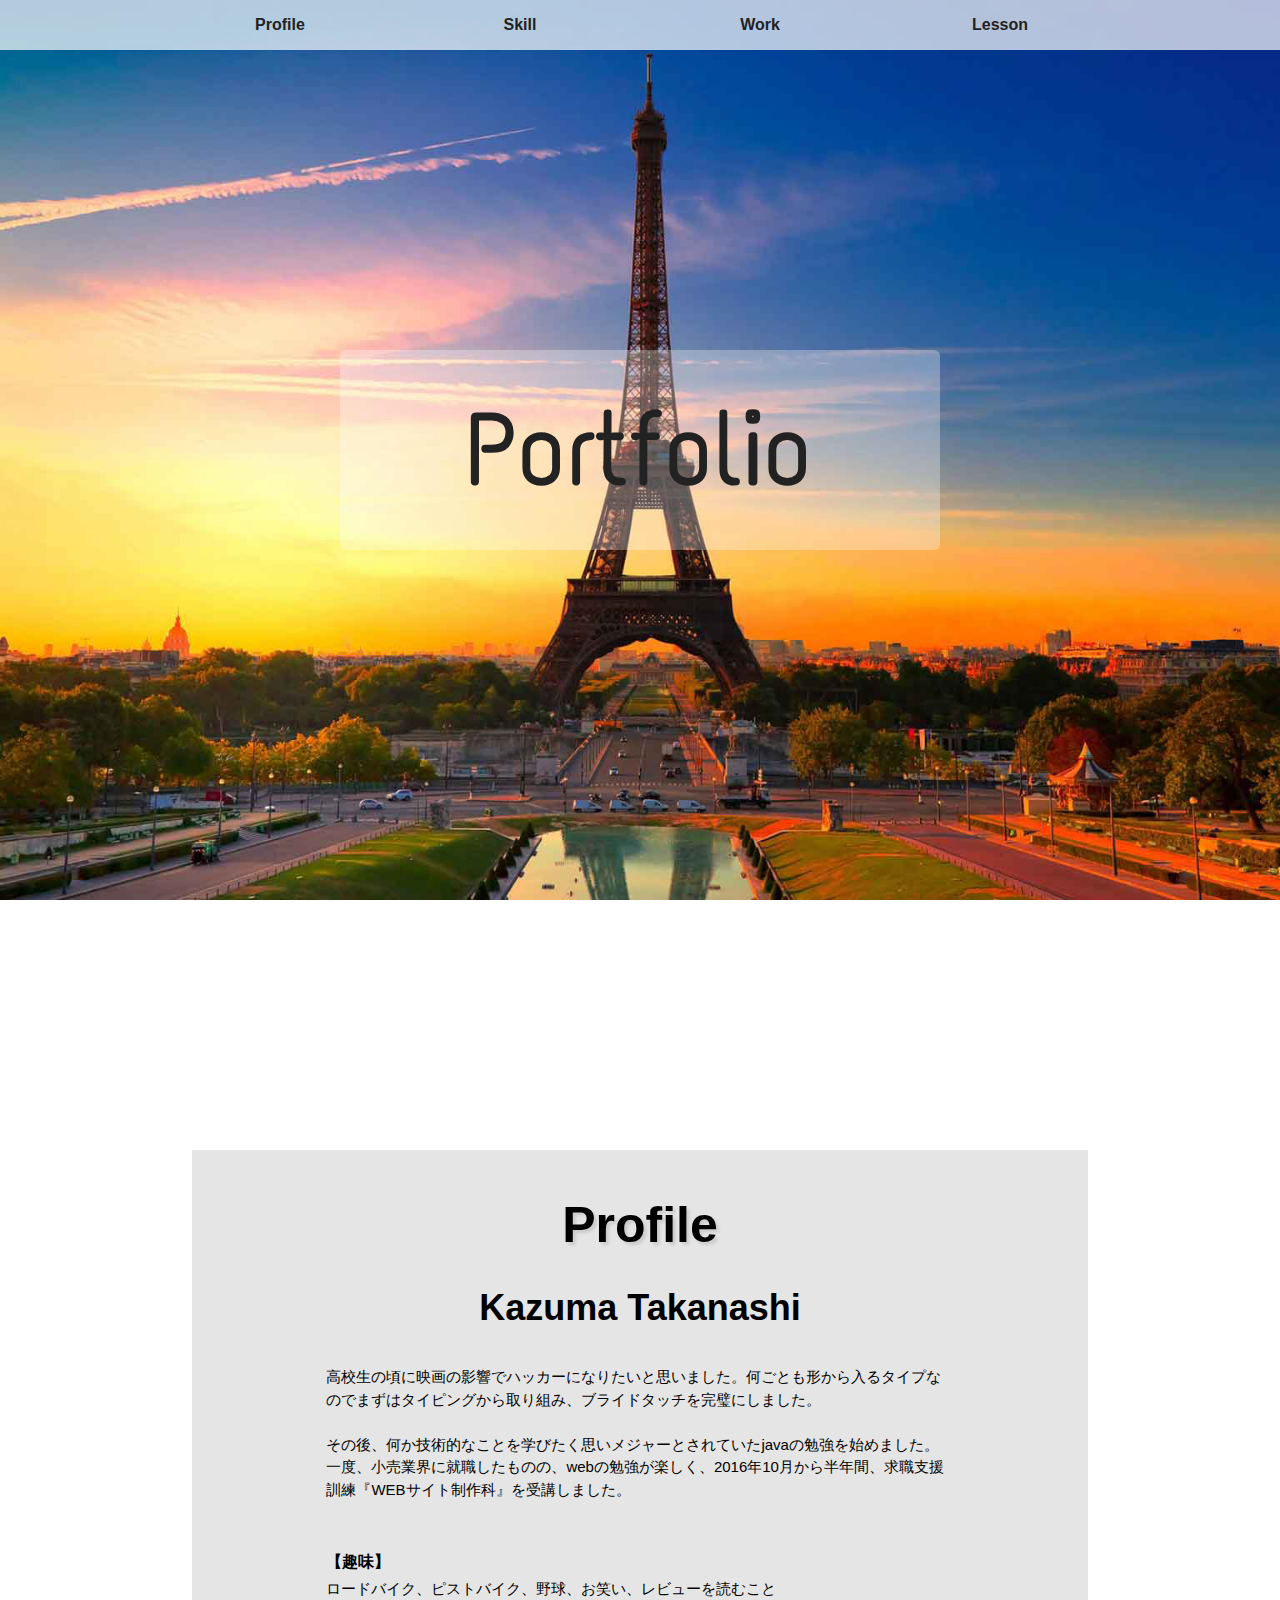
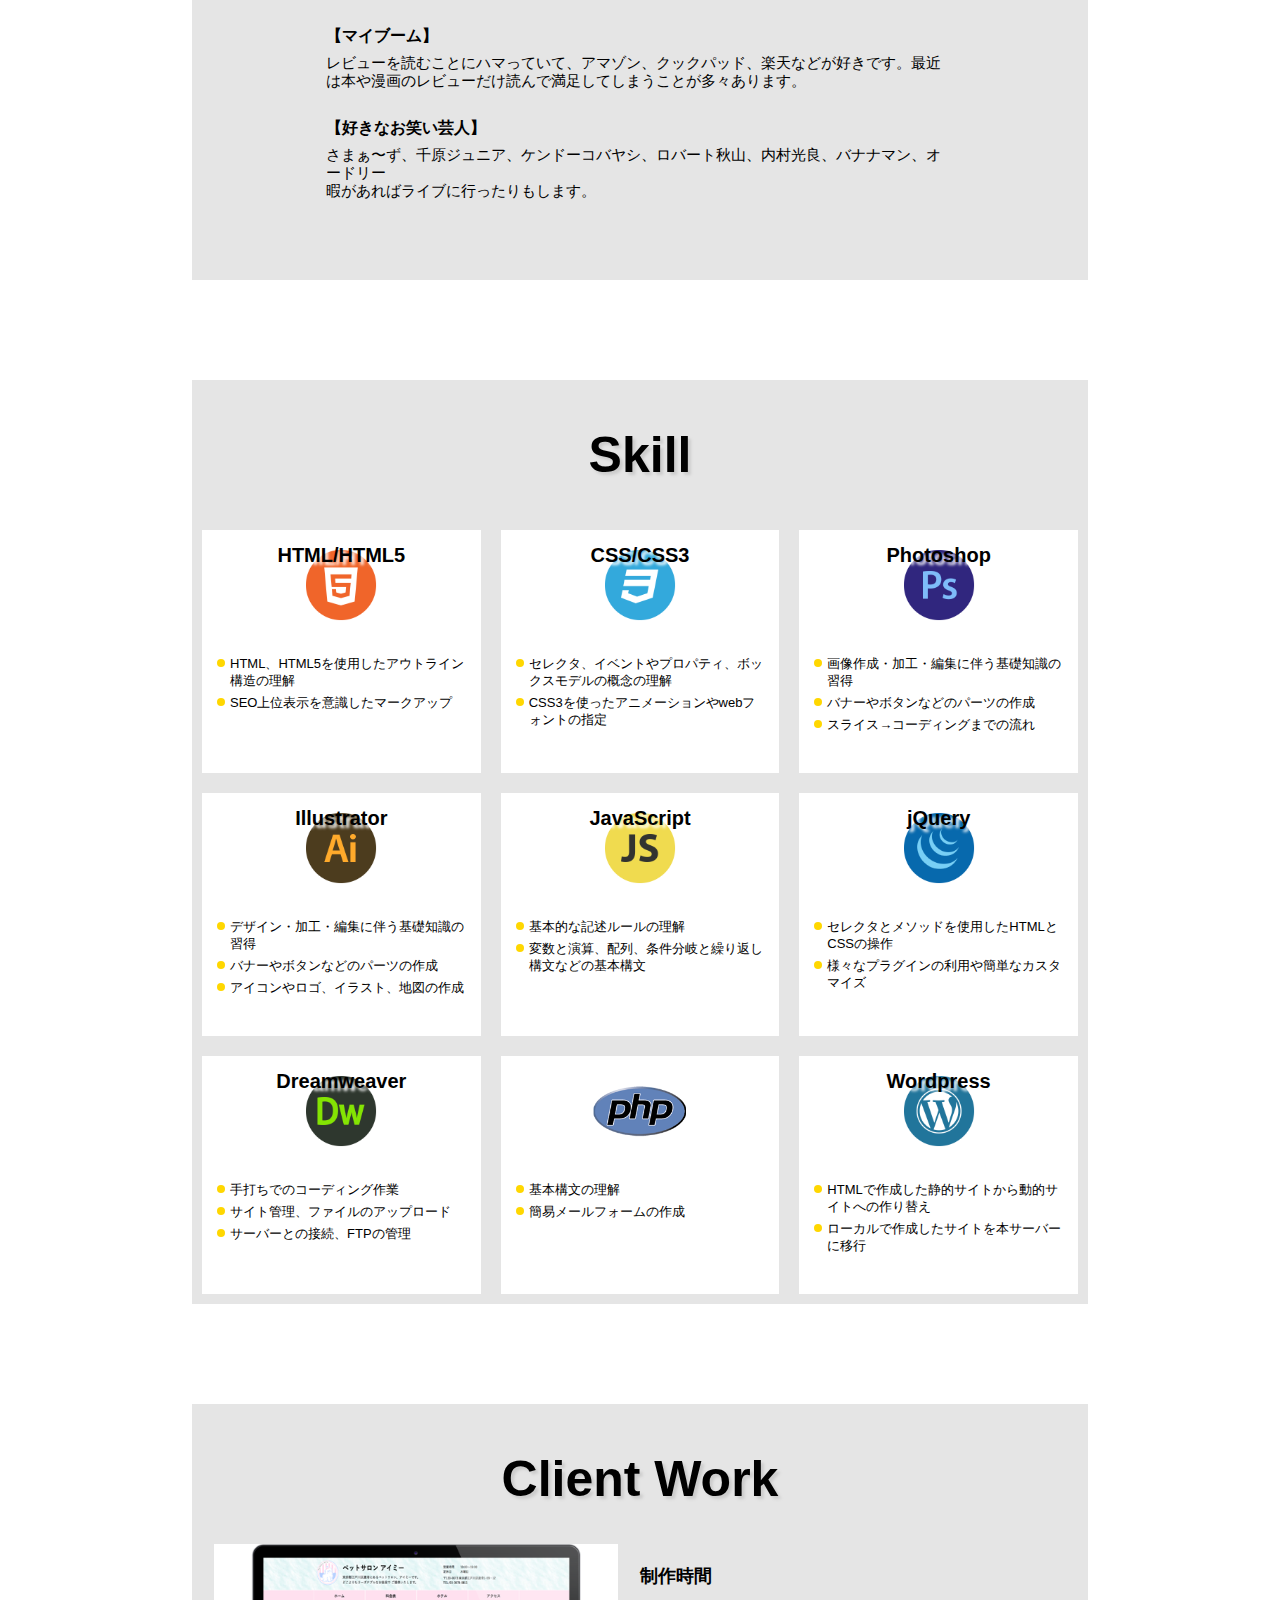
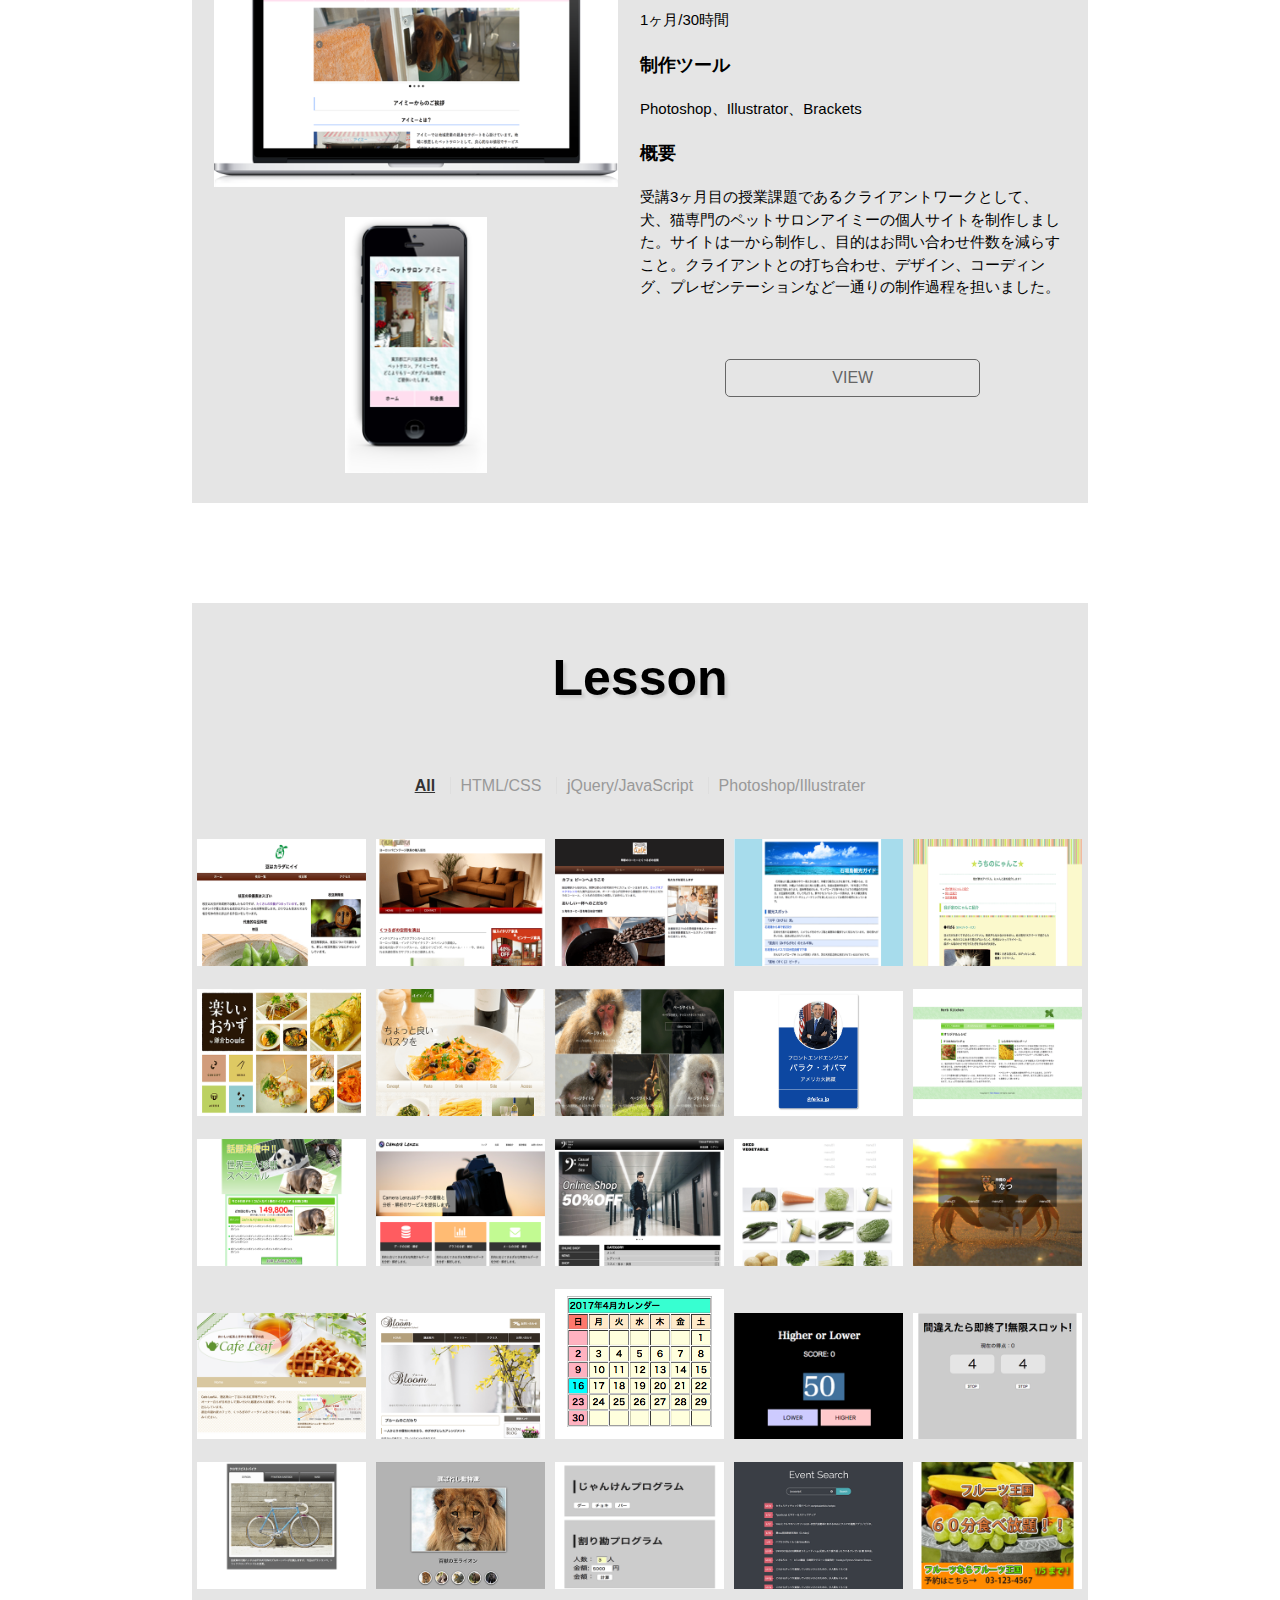
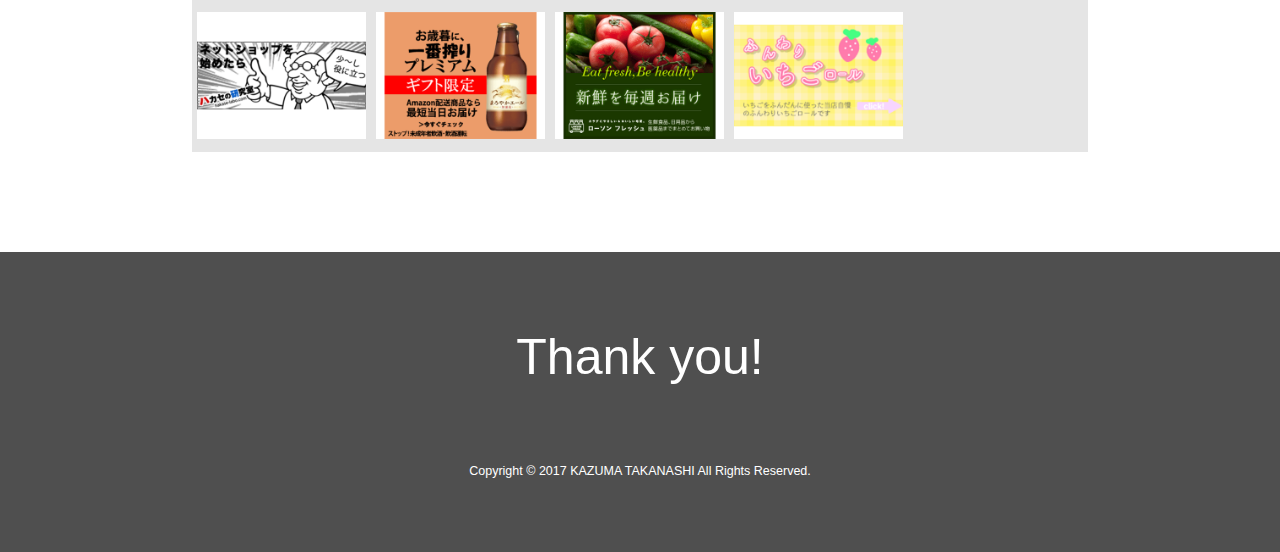
<file: felica/index.html>
<!DOCTYPE html>
<html lang="ja">

<head>
    <meta charset="UTF-8">
    <title>Kazuma Takanashi's Portfolio</title>
    <link rel="stylesheet" href="css/style.css">
    <link href="https://fonts.googleapis.com/css?family=Bangers|Coming+Soon|Covered+By+Your+Grace|Text+Me+One" rel="stylesheet">
    <link rel="stylesheet" href="https://maxcdn.bootstrapcdn.com/font-awesome/4.7.0/css/font-awesome.min.css">
    <link rel="shortcut icon" href="favicon.ico" />
    <meta name="viewport" content="width=device-width, initial-scale=1.0, minimum-scale=1.0, maximum-scale=1.0, user-scalable=no">
</head>

<body>
    <script type="text/javascript" src="https://ad.netowl.jp/js/webcrow-php.js"></script>
    <div class="section cover">
        <header id="top">
            <div class="header-inner">
                <h1 class="ef" data-in-effect="rollIn">Portfolio</h1>
            </div>
            <!--.header-inner-->
        </header>

        <!--デフォルトメニュー-->
        <nav id="default_menu">
            <ul id="default_panel">
                <li>
                    <a class="top-button" href="#profile">
                        <span data-hover="自己紹介">Profile</span>
                    </a>
                </li>
                <li>
                    <a class="top-button" href="#skill">
                        <span data-hover="技術">Skill</span>
                    </a>
                </li>
                <li>
                    <a class="top-button" href="#client">
                        <span data-hover="実務経験">Work</span>
                    </a>
                </li>
                <li>
                    <a class="top-button" href="#lesson">
                        <span data-hover="制作物">Lesson</span>
                    </a>
                </li>
            </ul>
        </nav>

        <!--ハンバーガーメニュー-->
        <div id="globalHeader">
            <nav class="hum_menu">
                <p id="menuToggle">
                    <a href="index.html#" id="panel-btn">
                        <span id="panel-btn-icon"></span>
                    </a>
                </p>
                <ul id="panel">
                    <li class="service">
                        <a href="#profile">Profile</a>
                    </li>
                    <li class="proven">
                        <a href="#skill">Skill</a>
                    </li>
                    <li class="corporate">
                        <a href="#client">Work</a>
                    </li>
                    <li class="recruit">
                        <a href="#lesson">Lesson</a>
                    </li>
                </ul>
            </nav>
            <!--/.hum_menu-->
        </div>
        <!--#globalHeader-->


    </div>
    <!--.section cover-->
    <!-- スライドメニュー部分-->
    <nav id="slide_menu">!
        <h2 id="slide_title">Kazuma Takanashi's Portfolio</h2>
        <ul id="slide_panel">
            <li>
                <a class="button" href="#top" alt="ホーム">Home</a>
            </li>
            <li>
                <a class="button" href="#profile" alt="自己紹介">Profile</a>
            </li>
            <li>
                <a class="button" href="#skill" alt="技術">Skill</a>
            </li>
            <li>
                <a class="button" href="#client" alt="実務経験">Work</a>
            </li>
            <li>
                <a class="button" href="#lesson" alt="制作物">Lesson</a>
            </li>
            <li>
                <a class="button" href="/portfolio/contact/" target="_blank" alt="お問い合わせ">Contact</a>
            </li>
        </ul>
    </nav>
    <div id="wrap" class="wrapper">
        <!--プロフィール-->
        <section id="profile" class="section">
            <h2>Profile</h2>
            <p id="name">Kazuma Takanashi</p>
            <dl id="about">
                <dd>
                    <p>高校生の頃に映画の影響でハッカーになりたいと思いました。何ごとも形から入るタイプなのでまずはタイピングから取り組み、ブライドタッチを完璧にしました。
                        <br>
                        <br>その後、何か技術的なことを学びたく思いメジャーとされていたjavaの勉強を始めました。 一度、小売業界に就職したものの、webの勉強が楽しく、2016年10月から半年間、求職支援訓練『WEBサイト制作科』を受講しました。
                        <br>
                        <br>
                    </p>
                </dd>
                <dt>【趣味】</dt>
                <dd>ロードバイク、ピストバイク、野球、お笑い、レビューを読むこと</dd>
                <dt>【マイブーム】</dt>
                <dd>レビューを読むことにハマっていて、アマゾン、クックパッド、楽天などが好きです。最近は本や漫画のレビューだけ読んで満足してしまうことが多々あります。</dd>
                <dt>【好きなお笑い芸人】</dt>
                <dd>さまぁ〜ず、千原ジュニア、ケンドーコバヤシ、ロバート秋山、内村光良、バナナマン、オードリー
                    <br>暇があればライブに行ったりもします。</dd>
            </dl>
        </section>
        <!--#profile  /.section-->

        <!--スキル-->
        <section id="skill" class="section">
            <h2>Skill</h2>
            <div class="section-wrapper">
                <div class="skill-wrapper">
                    <div class="skillItem skill-1">
                        <h3 class="skill-skilltitle">HTML/HTML5</h3>
                        <ul class="skill-list">
                            <li>HTML、HTML5を使用したアウトライン構造の理解</li>
                            <li>SEO上位表示を意識したマークアップ</li>
                        </ul>
                    </div>
                    <!-- /.skillItem -->
                    <div class="skillItem skill-2">
                        <h3 class="skill-skilltitle">CSS/CSS3</h3>
                        <ul class="skill-list">
                            <li>セレクタ、イベントやプロパティ、ボックスモデルの概念の理解</li>
                            <li>CSS3を使ったアニメーションやwebフォントの指定</li>
                        </ul>
                    </div>
                    <!-- /.skillItem -->
                    <div class="skillItem skill-3">
                        <h3 class="skill-skilltitle">Photoshop</h3>
                        <ul class="skill-list">
                            <li>画像作成・加工・編集に伴う基礎知識の習得</li>
                            <li>バナーやボタンなどのパーツの作成</li>
                            <li>スライス→コーディングまでの流れ</li>
                        </ul>
                    </div>
                    <!-- /.skillItem -->
                    <div class="skillItem skill-4">
                        <h3 class="skill-skilltitle">Illustrator</h3>
                        <ul class="skill-list">
                            <li>デザイン・加工・編集に伴う基礎知識の習得</li>
                            <li>バナーやボタンなどのパーツの作成</li>
                            <li>アイコンやロゴ、イラスト、地図の作成</li>
                        </ul>
                    </div>
                    <!-- /.skillItem -->
                    <div class="skillItem skill-5">
                        <h3 class="skill-skilltitle">JavaScript</h3>
                        <ul class="skill-list">
                            <li>基本的な記述ルールの理解</li>
                            <li>変数と演算、配列、条件分岐と繰り返し構文などの基本構文</li>
                        </ul>
                    </div>
                    <!-- /.skillItem -->
                    <div class="skillItem skill-6">
                        <h3 class="skill-skilltitle">jQuery</h3>
                        <ul class="skill-list">
                            <li>セレクタとメソッドを使用したHTMLとCSSの操作</li>
                            <li>様々なプラグインの利用や簡単なカスタマイズ</li>
                        </ul>
                    </div>
                    <!-- /.skillItem -->
                    <div class="skillItem skill-7">
                        <h3 class="skill-skilltitle">Dreamweaver</h3>
                        <ul class="skill-list">
                            <li>手打ちでのコーディング作業</li>
                            <li>サイト管理、ファイルのアップロード</li>
                            <li>サーバーとの接続、FTPの管理</li>
                        </ul>
                    </div>
                    <!-- /.skillItem -->
                    <div class="skillItem skill-8">
                        <h3 class="skill-skilltitle"></h3>
                        <ul class="skill-list">
                            <li>基本構文の理解</li>
                            <li>簡易メールフォームの作成</li>
                        </ul>
                    </div>
                    <!-- /.skillItem -->
                    <div class="skillItem skill-9">
                        <h3 class="skill-skilltitle">Wordpress</h3>
                        <ul class="skill-list">
                            <li>HTMLで作成した静的サイトから動的サイトへの作り替え</li>
                            <li>ローカルで作成したサイトを本サーバーに移行</li>
                        </ul>
                    </div>
                    <!-- /.skillItem -->
                </div>
                <!-- /.skill-wrapper -->
            </div>
            <!-- /.section-wrapper -->
        </section>
        <!--#skill /.section-->


        <!--クライアントワーク-->
        <section id="client" class="cd section">
            <h2>Client Work</h2>
            <div id="work-inner">
                <div id="work-text">
                    <h4>制作時間</h4>
                    <p>1ヶ月/30時間</p>
                    <h4>制作ツール</h4>
                    <p>Photoshop、Illustrator、Brackets</p>
                    <h4>概要</h4>
                    <p>受講3ヶ月目の授業課題であるクライアントワークとして、犬、猫専門のペットサロンアイミーの個人サイトを制作しました。サイトは一から制作し、目的はお問い合わせ件数を減らすこと。クライアントとの打ち合わせ、デザイン、コーディング、プレゼンテーションなど一通りの制作過程を担いました。</p>
                    <div id="client-view">
                        <a href="http://petsalonaimi.webcrow.jp" target="_blank">VIEW</a>
                    </div>
                </div>
                <!--work-text-->
                <div id="work-photo">
                    <p>
                        <img src="image/MacBook.png" alt="pc用モックアップ" width="100%">
                    </p>
                    <p>
                        <img src="image/mobile.png" alt="iphone用モックアップ" width="35%">
                    </p>
                </div>
                <!--work-photo-->
            </div>
            <!--work-inner-->
        </section>
        <!--.section-->


        <!--レッスン-->
        <section id="lesson" class="section">
            <h2>Lesson</h2>
            <ul id="filter">
                <li class="current">
                    <a rel="All" class="all">All</a>
                </li>
                <li>
                    <a rel="html">HTML/CSS</a>
                </li>
                <li>
                    <a rel="jq">jQuery/JavaScript</a>
                </li>
                <li>
                    <a rel="ps">Photoshop/Illustrater</a>
                </li>
            </ul>

            <ul class="listCover" id="portfolio">
                <!--ここからlist-->
                <li class="listItem html">
                    <img src="capture/beans1.png" alt="枝豆隊長">
                    <div class="selfRep">
                        <div class="selfRepInner">
                            <div class="secLeft">
                                <img src="capture/beans1.png" alt="枝豆隊長">
                            </div>
                            <div class="secRight">
                                <dl>
                                    <dt>レスポンシブWebデザイン</dt>
                                    <dd>フルードグリッドでデザインしたマルチデバイス対応のページです。メディアクエリを用いて、PC・タブレット・スマホの3タイプのデバイスサイズに対応するように制作しました。スマホでは１カラムになります。</dd>
                                    <dt class="tool">使用ツール</dt>
                                    <dd>Photoshop,&nbsp;Dreamweaver</dd>
                                    <dt class="worktime">作業時間:</dt>
                                    <dd class="time">5時間</dd>
                                </dl>
                                <div class="view">
                                    <a href="https://kingkazuma7.github.io/felica-portfolio.github.io/felica/green_beans/" target="_blank">VIEW</a>
                                </div>
                            </div>
                            <!--/.secfRight-->
                        </div>
                        <!--/.selfRepInner-->
                    </div>
                    <!--/.selfRep-->
                </li><!--
                --><li class="listItem html">
                    <img src="capture/casa1.png" alt="カサブランカ">
                    <div class="selfRep">
                        <div class="selfRepInner">
                            <div class="secLeft">
                                <img src="capture/casa1.png" alt="カサブランカ">
                            </div>
                            <div class="secRight">
                                <dl>
                                    <dt>レスポンシブWebデザイン</dt>
                                    <dd>レスポンシブ対応の記述練習。
                                        <br>css3でnavボタンのグラデーションの記述をしています。バナーも制作しました。</dd>
                                    <dt class="tool">使用ツール</dt>
                                    <dd>Photoshop,&nbsp;Dreamweaver</dd>
                                    <dt class="worktime">作業時間:</dt>
                                    <dd class="time">7時間</dd>
                                </dl>
                                <div class="view">
                                    <a href="https://kingkazuma7.github.io/felica-portfolio.github.io/felica/casa/" target="_blank">VIEW</a>
                                </div>
                            </div>
                            <!--/.secfRight-->
                        </div>
                        <!--/.selfRepInner-->
                    </div>
                    <!--/.selfRep-->
                </li><!--
                --><li class="listItem html">
                    <img src="capture/cafe1.png" alt="カフェビーン">
                    <div class="selfRep">
                        <div class="selfRepInner">
                            <div class="secLeft">
                                <img src="capture/cafe1.png" alt="カフェビーン">
                            </div>
                            <div class="secRight">
                                <dl>
                                    <dt>レスポンシブWebデザイン</dt>
                                    <dd>参考書レスポンシブwebデザインを参考にレスポンシブサイトの作成しました。空きの調整をem指定で行なっています。
                                        <br>
                                    </dd>
                                    <dt class="tool">使用ツール</dt>
                                    <dd>Photoshop,&nbsp;Dreamweaver</dd>
                                    <dt class="worktime">作業時間:</dt>
                                    <dd class="time">5時間</dd>
                                </dl>
                                <div class="view">
                                    <a href="https://kingkazuma7.github.io/felica-portfolio.github.io/felica/cafebeen/" target="_blank">VIEW</a>
                                </div>
                            </div>
                            <!--/.secfRight-->
                        </div>
                        <!--/.selfRepInner-->
                    </div>
                    <!--/.selfRep-->
                </li><!--
                --><li class="listItem html">
                    <img src="capture/ishigaki1.png" alt="石垣島">
                    <div class="selfRep">
                        <div class="selfRepInner">
                            <div class="secLeft">
                                <img src="capture/ishigaki1.png" alt="石垣島">
                            </div>
                            <div class="secRight">
                                <dl>
                                    <dt>シンプルなpcレイアウト</dt>
                                    <dd>入校1ヶ月目に作成したpcレイアウトです。ここでhtml、cssの基礎中の基礎を学びました。</dd>
                                    <dt class="tool">使用ツール</dt>
                                    <dd>Dreamweaver</dd>
                                    <dt class="worktime">作業時間:</dt>
                                    <dd class="time">4時間</dd>
                                </dl>
                                <div class="view">
                                    <a href="https://kingkazuma7.github.io/felica-portfolio.github.io/felica/ishigaki/" target="_blank">VIEW</a>
                                </div>
                            </div>
                        </div>
                        <!--/.selfRepInner-->
                    </div>
                    <!--/.selfRep-->
                </li><!--
                --><li class="listItem html">
                    <img src="capture/nyanko1.png" alt="うちのニャンコ">
                    <div class="selfRep">
                        <div class="selfRepInner">
                            <div class="secLeft">
                                <img src="capture/nyanko1.png" alt="うちのニャンコ">
                            </div>
                            <div class="secRight">
                                <dl>
                                    <dt>ブログ風pcレイアウト</dt>
                                    <dd>入校2ヶ月目に作成したブログ風webサイトの作成。html5、css3の新要素を初めて使用し基礎を学びました。</dd>
                                    <dt class="tool">使用ツール</dt>
                                    <dd>Photoshop,&nbsp;Dreamweaver</dd>
                                    <dt class="worktime">作業時間:</dt>
                                    <dd class="time">6時間</dd>
                                </dl>
                                <div class="view">
                                    <a href="https://kingkazuma7.github.io/felica-portfolio.github.io/felica/nyanko/cat" target="_blank">VIEW</a>
                                </div>
                            </div>
                        </div>
                        <!--/.selfRepInner-->
                    </div>
                    <!--/.selfRep-->
                </li><!--
                --><li class="listItem html">
                    <img src="capture/okazu1.png" alt="楽しいおかず">
                    <div class="selfRep">
                        <div class="selfRepInner">
                            <div class="secLeft">
                                <img src="capture/okazu1.png" alt="楽しいおかず">
                            </div>
                            <div class="secRight">
                                <dl>
                                    <dt>カラムレイアウト</dt>
                                    <dd>フルードグリッドでデザインしたマルチデバイス対応のページです。メディアクエリを用いて、PC・タブレット・スマホの3タイプのデバイスサイズに対応するように制作しました。スマホでは１カラムになります。</dd>
                                    <dt class="tool">使用ツール</dt>
                                    <dd>Dreamweaver</dd>
                                    <dt class="worktime">作業時間:</dt>
                                    <dd class="time">7時間</dd>
                                </dl>
                                <div class="view">
                                    <a href="https://kingkazuma7.github.io/felica-portfolio.github.io/felica/okazu/" target="_blank">VIEW</a>
                                </div>
                            </div>
                        </div>
                        <!--/.selfRepInner-->
                    </div>
                    <!--/.selfRep-->
                </li><!--
                --><li class="listItem html">
                    <img src="capture/pasta1.png" alt="パスタ">
                    <div class="selfRep">
                        <div class="selfRepInner">
                            <div class="secLeft">
                                <img src="capture/pasta1.png" alt="パスタ">
                            </div>
                            <div class="secRight">
                                <dl>
                                    <dt>bx-sliderを用いたレスポンシブデザイン</dt>
                                    <dd>CSS3のbox-shadowやborder-radiusを使用し、HTML5のvideoタグを使い動画をサイト内に入れ込みました。
                                        <br>また、jQueryプラグインの「bxslider」を使いトップ画像をスライドで表示させました。</dd>
                                    <dt class="tool">使用ツール</dt>
                                    <dd>Photoshop,&nbsp;Dreamweaver</dd>
                                    <dt class="worktime">作業時間:</dt>
                                    <dd class="time">6時間</dd>
                                </dl>
                                <div class="view">
                                    <a href="https://kingkazuma7.github.io/felica-portfolio.github.io/felica/pasta/" target="_blank">VIEW</a>
                                </div>
                            </div>
                        </div>
                        <!--/.selfRepInner-->
                    </div>
                    <!--/.selfRep-->
                </li><!--
                --><li class="listItem html">
                    <img src="capture/monkey1.png" alt="モンキー">
                    <div class="selfRep">
                        <div class="selfRepInner">
                            <div class="secLeft">
                                <img src="capture/monkey1.png" alt="モンキー">
                            </div>
                            <div class="secRight">
                                <dl>
                                    <dt>レスポンシブwebデザイン</dt>
                                    <dd>レスポンシブに対応したレイアウトです。ホバーするとpositionによってキャプションが表示されます。</dd>
                                    <dt class="tool">使用ツール</dt>
                                    <dd>Photoshop,&nbsp;Dreamweaver</dd>
                                    <dt class="worktime">作業時間:</dt>
                                    <dd class="time">4時間</dd>
                                </dl>
                                <div class="view">
                                    <a href="https://kingkazuma7.github.io/felica-portfolio.github.io/felica/monkey_res/" target="_blank">VIEW</a>
                                </div>
                            </div>
                        </div>
                        <!--/.selfRepInner-->
                    </div>
                    <!--/.selfRep-->
                </li><!--
                --><li class="listItem html">
                    <img src="capture/obama1.png" alt="web名刺">
                    <div class="selfRep">
                        <div class="selfRepInner">
                            <div class="secLeft">
                                <img src="capture/obama1.png" alt="web名刺">
                            </div>
                            <div class="secRight">
                                <dl>
                                    <dt>web名刺カード</dt>
                                    <dd>無料学習サイトcoodprepを参考に作成しました。</dd>
                                    <dt class="tool">使用ツール</dt>
                                    <dd>Photoshop,&nbsp;Dreamweaver</dd>
                                    <dt class="worktime">作業時間:</dt>
                                    <dd class="time">2時間</dd>
                                </dl>
                                <div class="view">
                                    <a href="https://kingkazuma7.github.io/felica-portfolio.github.io/felica/web_card/" target="_blank">VIEW</a>
                                </div>
                            </div>
                        </div>
                        <!--/.selfRepInner-->
                    </div>
                    <!--/.selfRep-->
                </li><!--
                --><li class="listItem html">
                    <img src="capture/herb1.png" alt="ハーブキッチン">
                    <div class="selfRep">
                        <div class="selfRepInner">
                            <div class="secLeft">
                                <img src="capture/herb1.png" alt="ハーブキッチン">
                            </div>
                            <div class="secRight">
                                <dl>
                                    <dt>ハーブキッチン(自作架空サイト)</dt>
                                    <dd>シンプルな2カラムのフルードレイアウトです。</dd>
                                    <dt class="tool">使用ツール</dt>
                                    <dd>Photoshop,&nbsp;Dreamweaver</dd>
                                    <dt class="worktime">作業時間:</dt>
                                    <dd class="time">6時間</dd>
                                </dl>
                                <div class="view">
                                    <a href="https://kingkazuma7.github.io/felica-portfolio.github.io/felica/herbkitchen/" target="_blank">VIEW</a>
                                </div>
                            </div>
                        </div>
                        <!--/.selfRepInner-->
                    </div>
                    <!--/.selfRep-->
                </li><!--
                --><li class="listItem html">
                    <img src="capture/animal1.png" alt="アニマル">
                    <div class="selfRep">
                        <div class="selfRepInner">
                            <div class="secLeft">
                                <img src="capture/animal1.png" alt="アニマル">
                            </div>
                            <div class="secRight">
                                <dl>
                                    <dt>レスポンシブwebデザイン(自作架空サイト)</dt>
                                    <dd>2カラムのフルードレイアウトです。flexboxを用いています。</dd>
                                    <dt class="tool">使用ツール</dt>
                                    <dd>Photoshop,&nbsp;Dreamweaver</dd>
                                    <dt class="worktime">作業時間:</dt>
                                    <dd class="time">8時間</dd>
                                </dl>
                                <div class="view">
                                    <a href="https://kingkazuma7.github.io/felica-portfolio.github.io/felica/animal/" target="_blank">VIEW</a>
                                </div>
                            </div>
                        </div>
                        <!--/.selfRepInner-->
                    </div>
                    <!--/.selfRep-->
                </li><!--
                --><li class="listItem html">
                    <img src="capture/camera1.png" alt="レンズカメラ">
                    <div class="selfRep">
                        <div class="selfRepInner">
                            <div class="secLeft">
                                <img src="capture/camera1.png" alt="レンズカメラ">
                            </div>
                            <div class="secRight">
                                <dl>
                                    <dt>レスポンシブwebデザイン(自作架空サイト)</dt>
                                    <dd>2カラムのフルードレイアウトです。snsアイコンと分析アイコンのところはfont-awesomeで表現しています。</dd>
                                    <dt class="tool">使用ツール</dt>
                                    <dd>Photoshop,&nbsp;Dreamweaver</dd>
                                    <dt class="worktime">作業時間:</dt>
                                    <dd class="time">8時間</dd>
                                </dl>
                                <div class="view">
                                    <a href="https://kingkazuma7.github.io/felica-portfolio.github.io/felica/camera/" target="_blank">VIEW</a>
                                </div>
                            </div>
                        </div>
                        <!--/.selfRepInner-->
                    </div>
                    <!--/.selfRep-->
                </li><!--
                --><li class="listItem html">
                    <img src="capture/casual1.png" alt="カジュアルフェリカサイト">
                    <div class="selfRep">
                        <div class="selfRepInner">
                            <div class="secLeft">
                                <img src="capture/casual1.png" alt="カジュアルフェリカサイト">
                            </div>
                            <div class="secRight">
                                <dl>
                                    <dt>レスポンシブwebデザイン(自作架空サイト)</dt>
                                    <dd>2カラムのフルードレイアウトです。ロゴやアイコン画像も自作しています。</dd>
                                    <dt class="tool">使用ツール</dt>
                                    <dd>Photoshop,&nbsp;Dreamweaver</dd>
                                    <dt class="worktime">作業時間:</dt>
                                    <dd class="time">7時間</dd>
                                </dl>
                                <div class="view">
                                    <a href="https://kingkazuma7.github.io/felica-portfolio.github.io/felica/CasualSite/" target="_blank">VIEW</a>
                                </div>
                            </div>
                        </div>
                        <!--/.selfRepInner-->
                    </div>
                    <!--/.selfRep-->
                </li><!--
                --><li class="listItem html">
                    <img src="capture/grid1.png" alt="グリッドレイアウト">
                    <div class="selfRep">
                        <div class="selfRepInner">
                            <div class="secLeft">
                                <img src="capture/grid1.png" alt="グリッドレイアウト">
                            </div>
                            <div class="secRight">
                                <dl>
                                    <dt>レスポンシブwebデザイン(自作架空サイト)</dt>
                                    <dd>フルードレイアウトです。ブレイクポイント4つ作り、より細かくレスポンシブ対応にしています。</dd>
                                    <dt class="tool">使用ツール</dt>
                                    <dd>Photoshop,&nbsp;Dreamweaver</dd>
                                    <dt class="worktime">作業時間:</dt>
                                    <dd class="time">7時間</dd>
                                </dl>
                                <div class="view">
                                    <a href="https://kingkazuma7.github.io/felica-portfolio.github.io/felica/grid/" target="_blank">VIEW</a>
                                </div>
                            </div>
                        </div>
                        <!--/.selfRepInner-->
                    </div>
                    <!--/.selfRep-->
                </li><!--
                --><li class="listItem html">
                    <img src="capture/okinawa1.png" alt="沖縄">
                    <div class="selfRep">
                        <div class="selfRepInner">
                            <div class="secLeft">
                                <img src="capture/okinawa1.png" alt="沖縄">
                            </div>
                            <div class="secRight">
                                <dl>
                                    <dt>レスポンシブwebデザイン(自作架空サイト)</dt>
                                    <dd>フルードレイアウトです。PC時、h1ロゴの部分をpositionで表現しています。</dd>
                                    <dt class="tool">使用ツール</dt>
                                    <dd>Photoshop,&nbsp;Dreamweaver</dd>
                                    <dt class="worktime">作業時間:</dt>
                                    <dd class="time">7時間</dd>
                                </dl>
                                <div class="view">
                                    <a href="https://kingkazuma7.github.io/felica-portfolio.github.io/felica/okinawa/" target="_blank">VIEW</a>
                                </div>
                            </div>
                        </div>
                        <!--/.selfRepInner-->
                    </div>
                    <!--/.selfRep-->
                </li><!--
                --><li class="listItem html">
                    <img src="capture/cafe_leaf.png" alt="カフェリーフ">
                    <div class="selfRep">
                        <div class="selfRepInner">
                            <div class="secLeft">
                                <img src="capture/cafe_leaf.png" alt="カフェリーフ">
                            </div>
                            <div class="secRight">
                                <dl>
                                    <dt>レスポンシブwebデザイン(自作架空サイト)</dt>
                                    <dd>HTML5&amp;CSS3標準デザイン講座の課題サイトをコーディングルールSMACSS記法、タスクランナーGulp、SASSを用いて制作しました。制作現場をイメージして取り組みました。</dd>
                                    <dt class="tool">使用ツール</dt>
                                    <dd>Photoshop,&nbsp;visual studio code</dd>
                                    <dt class="worktime">作業時間:</dt>
                                    <dd class="time">15時間</dd>
                                </dl>
                                <div class="view">
                                    <a href="https://kingkazuma7.github.io/felica-portfolio.github.io/felica/Smacss_Rwd/" target="_blank">VIEW</a>
                                </div>
                            </div>
                        </div>
                        <!--/.selfRepInner-->
                    </div>
                    <!--/.selfRep-->
                </li><!--
                --><li class="listItem html">
                    <img src="capture/bloom1.png" alt="bloomカフェサイト">
                    <div class="selfRep">
                        <div class="selfRepInner">
                            <div class="secLeft">
                                <img src="capture/bloom1.png" alt="bloomカフェサイト">
                            </div>
                            <div class="secRight">
                                <dl>
                                    <dt>レスポンシブWebデザイン(架空サイト)</dt>
                                    <dd>いちばんやさしいHTML5＆CSS3の教本を参考に架空サイトを作成しました。。タグやセレクタの意味を再確認しつつレスポンシブデザインのいろはを再確認しました。</dd>
                                    <dt class="tool">使用ツール</dt>
                                    <dd>visual studio code</dd>
                                    <dt class="worktime">作業時間:</dt>
                                    <dd class="time">15時間</dd>
                                </dl>
                                <div class="view">
                                    <a href="https://kingkazuma7.github.io/felica-portfolio.github.io/felica/bloom/" target="_blank">VIEW</a>
                                </div>
                            </div>
                        </div>
                        <!--/.selfRepInner-->
                    </div>
                    <!--/.selfRep-->
                </li><!--
                --><li class="listItem jq">
                    <img src="capture/calendar1.png" alt="カレンダー">
                    <div class="selfRep">
                        <div class="selfRepInner">
                            <div class="secLeft">
                                <img src="capture/calendar1.png" alt="カレンダー">
                            </div>
                            <div class="secRight">
                                <dl>
                                    <dt>javascriptでつくるカレンダー(写経)</dt>
                                    <dd>サンプルであるカレンダープログラムを真似て一から手打ちで作成しました。変数の使い所など勉強になりました。</dd>
                                    <dt class="tool">使用ツール</dt>
                                    <dd>Dreamweaver</dd>
                                    <dt class="worktime">作業時間:</dt>
                                    <dd class="time">5時間</dd>
                                </dl>
                                <div class="view">
                                    <a href="https://kingkazuma7.github.io/felica-portfolio.github.io/felica/calendar/" target="_blank">VIEW</a>
                                </div>
                            </div>
                        </div>
                        <!--/.selfRepInner-->
                    </div>
                    <!--/.selfRep-->
                    </li><!--
                    --><li class="listItem jq">
                    <img src="capture/hei&amp;low1.png" alt="ハイ&amp;ローゲーム">
                    <div class="selfRep">
                        <div class="selfRepInner">
                            <div class="secLeft">
                                <img src="capture/hei&amp;low1.png" alt="ハイローゲーム">
                            </div>
                            <div class="secRight">
                                <dl>
                                    <dt>javascriptでつくるハイ$ローゲーム</dt>
                                    <dd>インターネット学習サイトcoodprepを参考に「ハイ$ローゲーム」を作成しました。</dd>
                                    <dt class="tool">使用ツール</dt>
                                    <dd>Dreamweaver</dd>
                                    <dt class="worktime">作業時間:</dt>
                                    <dd class="time">3時間</dd>
                                </dl>
                                <div class="view">
                                    <a href="https://kingkazuma7.github.io/felica-portfolio.github.io/felica/Hig&Low/" target="_blank">VIEW</a>
                                </div>
                            </div>
                        </div>
                        <!--/.selfRepInner-->
                    </div>
                    <!--/.selfRep-->
                </li><!--
                --><li class="listItem jq">
                    <img src="capture/slot1.png" alt="スロット">
                    <div class="selfRep">
                        <div class="selfRepInner">
                            <div class="secLeft">
                                <img src="capture/slot1.png" alt="スロット">
                            </div>
                            <div class="secRight">
                                <dl>
                                    <dt>javascriptでつくる無限スロット写経)</dt>
                                    <dd>動画学習サイトschooの授業を参考に無限スロットを作成しました。ゲームオーバー時にツイートボタンを埋め込んであります。</dd>
                                    <dt class="tool">使用ツール</dt>
                                    <dd>Dreamweaver</dd>
                                    <dt class="worktime">作業時間:</dt>
                                    <dd class="time">4時間</dd>
                                </dl>
                                <div class="view">
                                    <a href="https://kingkazuma7.github.io/felica-portfolio.github.io/felica/slot/" target="_blank">VIEW</a>
                                </div>
                            </div>
                        </div>
                        <!--/.selfRepInner-->
                    </div>
                    <!--/.selfRep-->
                </li><!--
                --><li class="listItem jq">
                    <img src="capture/tabpanel1.png" alt="タブパネル">
                    <div class="selfRep">
                        <div class="selfRepInner">
                            <div class="secLeft">
                                <img src="capture/tabpanel1.png" alt="タブパネル">
                            </div>
                            <div class="secRight">
                                <dl>
                                    <dt>display:tableを使ったtabpanel</dt>
                                    <dd>jQueryのタブパネルの仕組みを学びました。</dd>
                                    <dt class="tool">使用ツール</dt>
                                    <dd>Photoshop,&nbsp;Dreamweaver</dd>
                                    <dt class="worktime">作業時間:</dt>
                                    <dd class="time">4時間</dd>
                                </dl>
                                <div class="view">
                                    <a href="https://kingkazuma7.github.io/felica-portfolio.github.io/felica/tabpanel/" target="_blank">VIEW</a>
                                </div>
                            </div>
                        </div>
                        <!--/.selfRepInner-->
                    </div>
                    <!--/.selfRep-->
                </li><!--
                --><li class="listItem jq">
                    <img src="capture/power_animal1.png" alt="選ばれし動物達">
                    <div class="selfRep">
                        <div class="selfRepInner">
                            <div class="secLeft">
                                <img src="capture/power_animal1.png" alt="選ばれし動物達">
                            </div>
                            <div class="secRight">
                                <dl>
                                    <dt>javascriptでつくるフォトギャラリー</dt>
                                    <dd>カスタムデータを用いて、任意のデータをHTML要素に関連付けて処理を行いました。</dd>
                                    <dt class="tool">使用ツール</dt>
                                    <dd>Photoshop,&nbsp;Dreamweaver</dd>
                                    <dt class="worktime">作業 時間:</dt>
                                    <dd class="time">4時間</dd>
                                </dl>
                                <div class="view">
                                    <a href="https://kingkazuma7.github.io/felica-portfolio.github.io/felica/animal_strong/" target="_blank">VIEW</a>
                                </div>
                            </div>
                        </div>
                        <!--/.selfRepInner-->
                    </div>
                    <!--/.selfRep-->
                </li><!--
                --><li class="listItem jq">
                    <img src="capture/jyanken1.png" alt="javascriptでじゃんけん、割り勘プログラム">
                    <div class="selfRep">
                        <div class="selfRepInner">
                            <div class="secLeft">
                                <img src="capture/jyanken1.png" alt="jsじゃんけん、割り勘プログラム">
                            </div>
                            <div class="secRight">
                                <dl>
                                    <dt>javascriptでじゃんけんと割り勘プログラム</dt>
                                    <dd>参考書「初めてのjavascript」を参考に、じゃんけんと割り勘を行うプログラムを作成しました。</dd>
                                    <dt class="tool">使用ツール</dt>
                                    <dd>Dreamweaver</dd>
                                    <dt class="worktime">作業 時間:</dt>
                                    <dd class="time">2時間</dd>
                                </dl>
                                <div class="view">
                                    <a href="https://kingkazuma7.github.io/felica-portfolio.github.io/felica/jya_wari" target="_blank">VIEW</a>
                                </div>
                            </div>
                        </div>
                        <!--/.selfRepInner-->
                    </div>
                    <!--/.selfRep-->
                </li><!--
                --><li class="listItem jq">
                    <img src="capture/api_js1.png" alt="イベント検索システム">
                    <div class="selfRep">
                        <div class="selfRepInner">
                            <div class="secLeft">
                                <img src="capture/api_js1.png" alt="イベント検索システム">
                            </div>
                            <div class="secRight">
                                <dl>
                                    <dt>イベント検索システム</dt>
                                    <dd>動画学習サイトSchooを参考に、JavaScriptにてイベント検索システムを作成しました。キーワードを入力して検索すると、実際のイベント支援サービスの公開APIへリクエストを送り、キーワードに一致するイベント情報が表示されます。
                                    </dd>
                                    <dt class="tool">使用ツール</dt>
                                    <dd>visual studio code</dd>
                                    <dt class="worktime">作業 時間:</dt>
                                    <dd class="time">5時間</dd>
                                </dl>
                                <div class="view">
                                    <a href="https://kingkazuma7.github.io/felica-portfolio.github.io/felica/Retrieval/" target="_blank">VIEW</a>
                                </div>
                            </div>
                        </div>
                        <!--/.selfRepInner-->
                    </div>
                    <!--/.selfRep-->
                </li><!--
                --><li class="listItem ps">
                    <img src="capture/fruite_baner.png" alt="フルーツ王国">
                    <div class="selfRep">
                        <div class="selfRepInner">
                            <div class="secLeft">
                                <img src="capture/fruite_baner.png" alt="フルーツ王国">
                            </div>
                            <div class="secRight">
                                <dl>
                                    <dt>バナー</dt>
                                    <dd>フルーツ王国、60 分食べ放題を際立たせるため、効果のベベルとエンベスで目立たせました。</dd>
                                    <dt class="tool">使用ツール</dt>
                                    <dd>Dreamweaver</dd>
                                    <dt class="worktime">作業時間:</dt>
                                    <dd class="time">1.5 時間</dd>
                                </dl>
                            </div>
                        </div>
                        <!--/.selfRepInner-->
                    </div>
                    <!--/.selfRep-->
                </li><!--
                --><li class="listItem ps">
                    <img src="capture/hakase_baner.png" alt="博士">
                    <div class="selfRep">
                        <div class="selfRepInner">
                            <div class="secLeft">
                                <img src="capture/hakase_baner.png" alt="博士">
                            </div>
                            <div class="secRight">
                                <dl>
                                    <dt>バナー</dt>
                                    <dd>背景画像でハカセに迫力をもたせました。</dd>
                                    <dt class="tool">使用ツール</dt>
                                    <dd>Photoshop</dd>
                                    <dt class="worktime">作業時間:</dt>
                                    <dd class="time">1.5 時間</dd>
                                </dl>
                            </div>
                        </div>
                        <!--/.selfRepInner-->
                    </div>
                    <!--/.selfRep-->
                </li><!--
                --><li class="listItem ps">
                    <img src="capture/kirin_baner1.png" alt="キリン">
                    <div class="selfRep">
                        <div class="selfRepInner">
                            <div class="secLeft">
                                <img src="capture/kirin_baner1.png" alt="キリン">
                            </div>
                            <div class="secRight">
                                <dl>
                                    <dt>バナー</dt>
                                    <dd>プレミアム感を演出するために色合いに気をつけました。</dd>
                                    <dt class="tool">使用ツール</dt>
                                    <dd>photoshop</dd>
                                    <dt class="worktime">作業時間:</dt>
                                    <dd class="time">1.5 時間</dd>
                                </dl>
                            </div>
                        </div>
                        <!--/.selfRepInner-->
                    </div>
                    <!--/.selfRep-->
                </li><!--
                --><li class="listItem ps">
                    <img src="capture/lowson_baner1.png" alt="ローソン">
                    <div class="selfRep">
                        <div class="selfRepInner">
                            <div class="secLeft">
                                <img src="capture/lowson_baner1.png" alt="ローソン">
                            </div>
                            <div class="secRight">
                                <dl>
                                    <dt>バナー</dt>
                                    <dd>野菜のイメージカラー緑をメインに作成しました。</dd>
                                    <dt class="tool">使用ツール</dt>
                                    <dd>photoshop</dd>
                                    <dt class="worktime">作業時間:</dt>
                                    <dd class="time">1.5 時間</dd>
                                </dl>
                            </div>
                        </div>
                        <!--/.selfRepInner-->
                    </div>
                    <!--/.selfRep-->
                </li><!--
                --><li class="listItem ps">
                    <img src="capture/schoo_baner.png" alt="ふんわりいちごロール">
                    <div class="selfRep">
                        <div class="selfRepInner">
                            <div class="secLeft">
                                <img src="capture/schoo_baner.png" alt="ふんわりいちごロール">
                            </div>
                            <div class="secRight">
                                <dl>
                                    <dt>バナー</dt>
                                    <dd>あらかじめ4 つの背景レイヤーを準備し、切り替えで計4個のバナーを作成。</dd>
                                    <dt class="tool">使用ツール</dt>
                                    <dd>Illustrater</dd>
                                    <dt class="worktime">作業時間:</dt>
                                    <dd class="time">1.5 時間</dd>
                                </dl>
                            </div>
                        </div>
                        <!--/.selfRepInner-->
                    </div>
                    <!--/.selfRep-->
                </li>
            </ul>
            <!--/.listCover-->
        </section>

        <!--お問い合わせ-->
        <section id="info" class="section">
        </section>

        <!--スクロールトップ-->
        <p id="pageTop" class="on_off">
            <a href="#">
                <i class="fa fa-chevron-up fa-2x" aria-hidden="true"></i>
            </a>
        </p>
        <!--.section-->

    </div>
    <!--全体wrap-->
    <footer>
        <p id="thank">Thank you!</p>
        <p>
            <small>Copyright &copy; 2017 KAZUMA TAKANASHI All Rights Reserved.</small>
        </p>
    </footer>
    <script src="https://ajax.googleapis.com/ajax/libs/jquery/2.1.4/jquery.min.js"></script>
    <script src="js/script.js"></script>
    <script type="text/javascript" src="js/jquery.matchHeight.js"></script>
    <script src="js/jquery.backstretch.min.js"></script>
</body>

</html>
</file>
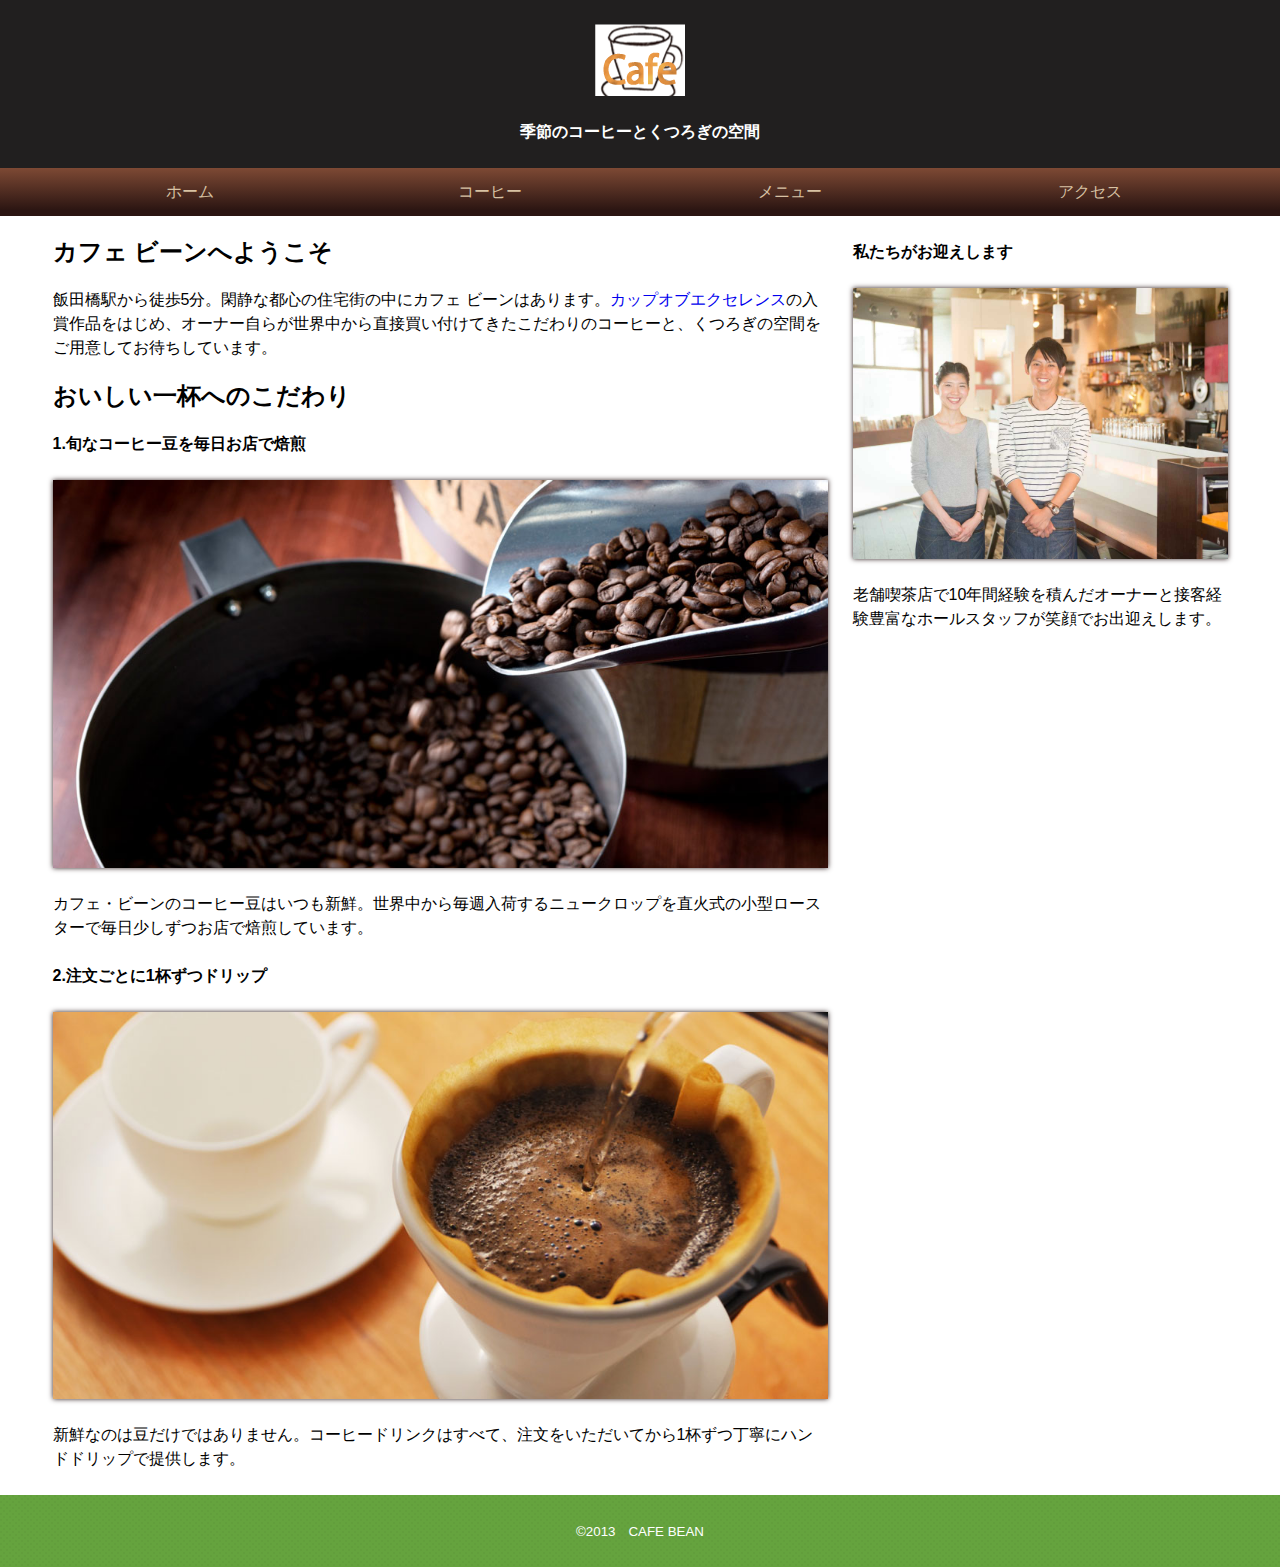
<file: felica/cafebeen/index.html>
<!DOCTYPE HTML>
<html lang="ja">
<head>
	<meta charset="utf-8">
	<meta name="viewport" content="width=device-width">

	<title>トップ|カフェ ビーン</title>

	<link rel="stylesheet" type="text/css" href="assets/css/styles.css" media="all" />

</head>
<body>

<!-- header -->
 <header>

	 <hgroup>
	 	<h1><img src="assets/images/logo_cafe.png" alt="ロゴ　カフェ ビーン" /></h1>
	 	<h2>季節のコーヒーとくつろぎの空間</h2>
	 </hgroup>

	 <nav>
		 <ul>
			 <li><a href="#">ホーム</a></li>
			 <li><a href="#">コーヒー</a></li>
			 <li><a href="#">メニュー</a></li>
			 <li><a href="#">アクセス</a></li>
		 </ul>
	 </nav>

 </header>
<!-- //header -->

<!--contentns-->
<div id="contents">
<div id="main">

<section id="vitamin">
<h3>カフェ ビーンへようこそ</h3>
<p>飯田橋駅から徒歩5分。閑静な都心の住宅街の中にカフェ ビーンはあります。<a href="http://www.allianceforcoffeeexcellence.org/en/">カップオブエクセレンス</a>の入賞作品をはじめ、オーナー自らが世界中から直接買い付けてきたこだわりのコーヒーと、くつろぎの空間をご用意してお待ちしています。</p>
</section>

<section id="reciept">
<h3>おいしい一杯へのこだわり</h3>
<h4>1.旬なコーヒー豆を毎日お店で焙煎</h4>
<img src="assets/images/cafe01.jpg" alt="写真　コーヒー豆" />
<p>カフェ・ビーンのコーヒー豆はいつも新鮮。世界中から毎週入荷するニュークロップを直火式の小型ロースターで毎日少しずつお店で焙煎しています。</p>

<h4>2.注文ごとに1杯ずつドリップ</h4>
<img src="assets/images/cafe02.jpg" alt="写真　コーヒードリップ" />
<p>新鮮なのは豆だけではありません。コーヒードリンクはすべて、注文をいただいてから1杯ずつ丁寧にハンドドリップで提供します。</p>
</section>

</div>
<!--//main-->

<!--sub-->
<div id="sub">

<aside>
<h4>私たちがお迎えします</h4>
<img src="assets/images/cafe03.jpg" alt="写真　スタッフ" />
<p>老舗喫茶店で10年間経験を積んだオーナーと接客経験豊富なホールスタッフが笑顔でお出迎えします。</p>
</aside>

</div>
<!--//sub-->

</div>
<!--//contents-->


<!-- footer -->
<footer><div class="footer_inner">
<p><small>&copy;2013　CAFE BEAN</small></p>
</div></footer>
<!-- //footer -->

</body>
</html>
</file>
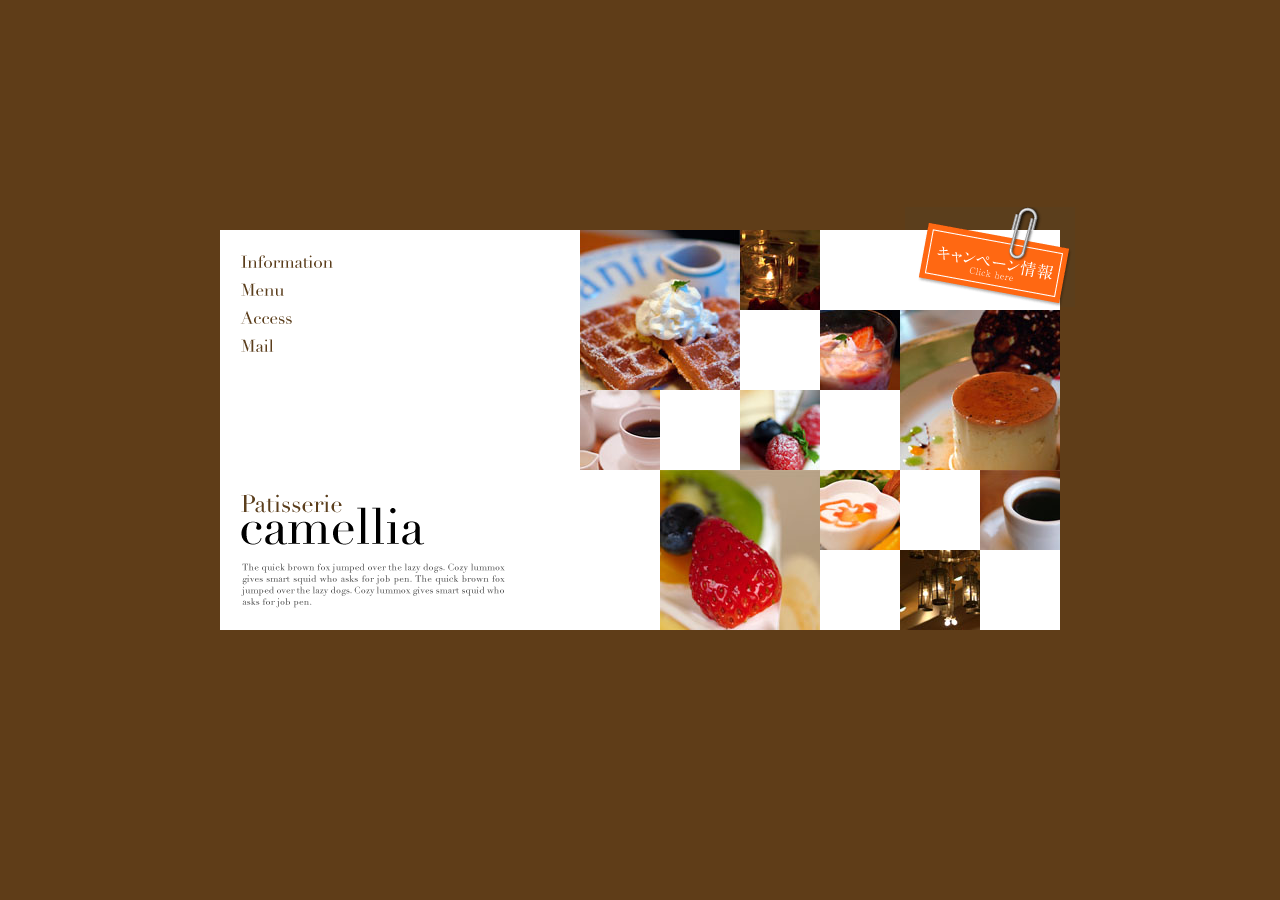
<file: felica/camellia/index.html>
<!DOCTYPE html>
<html lang="ja">
<head>
<meta charset="utf-8">
<title>positionフリーレイアウト camellia</title>
<link rel="stylesheet" href="css/style.css">
</head>
<body>
<div id="container">
 <div id="wrapper">
  <div id="content"> <img src="img/photo01.jpg" alt="プリン" class="photo01"> <img src="img/photo10.jpg" alt="コーヒー右" class="photo10"> <img src="img/photo09.jpg" alt="光右" class="photo09"> <img src="img/photo07.jpg" alt="苺右" class="photo07"> <img src="img/photo05.jpg" alt="光左" class="photo05"> <img src="img/photo06.jpg" alt="苺左" class="photo06"> <img src="img/photo08.jpg" alt="メープル" class="photo08"> <img src="img/photo02.jpg" alt="苺大きい" class="photo02"> <img src="img/photo03.jpg" alt="ワッフル" class="photo03"> <img src="img/photo04.jpg" alt="コーヒー左" class="photo04"> </div>
  <div id="sidebar"> <img src="img/campaign.gif" alt="" class="campaign">
   <ul>
    <li><a href="index.html#"><img src="img/m_info.gif" alt="Infomation"></a></li>
    <li><a href="index.html#"><img src="img/m_menu.gif" alt="Menu"></a></li>
    <li><a href="index.html#"><img src="img/m_access.gif" alt="Access"></a></li>
    <li><a href="index.html#"><img src="img/m_mail.gif" alt="Mail"></a></li>
   </ul>
   <img src="img/logo.gif" alt="" class="logo"> </div>
 </div>
 <!-- /#wrapper --> 
 
</div>
<!-- /#container -->

</body>
</html>
</file>
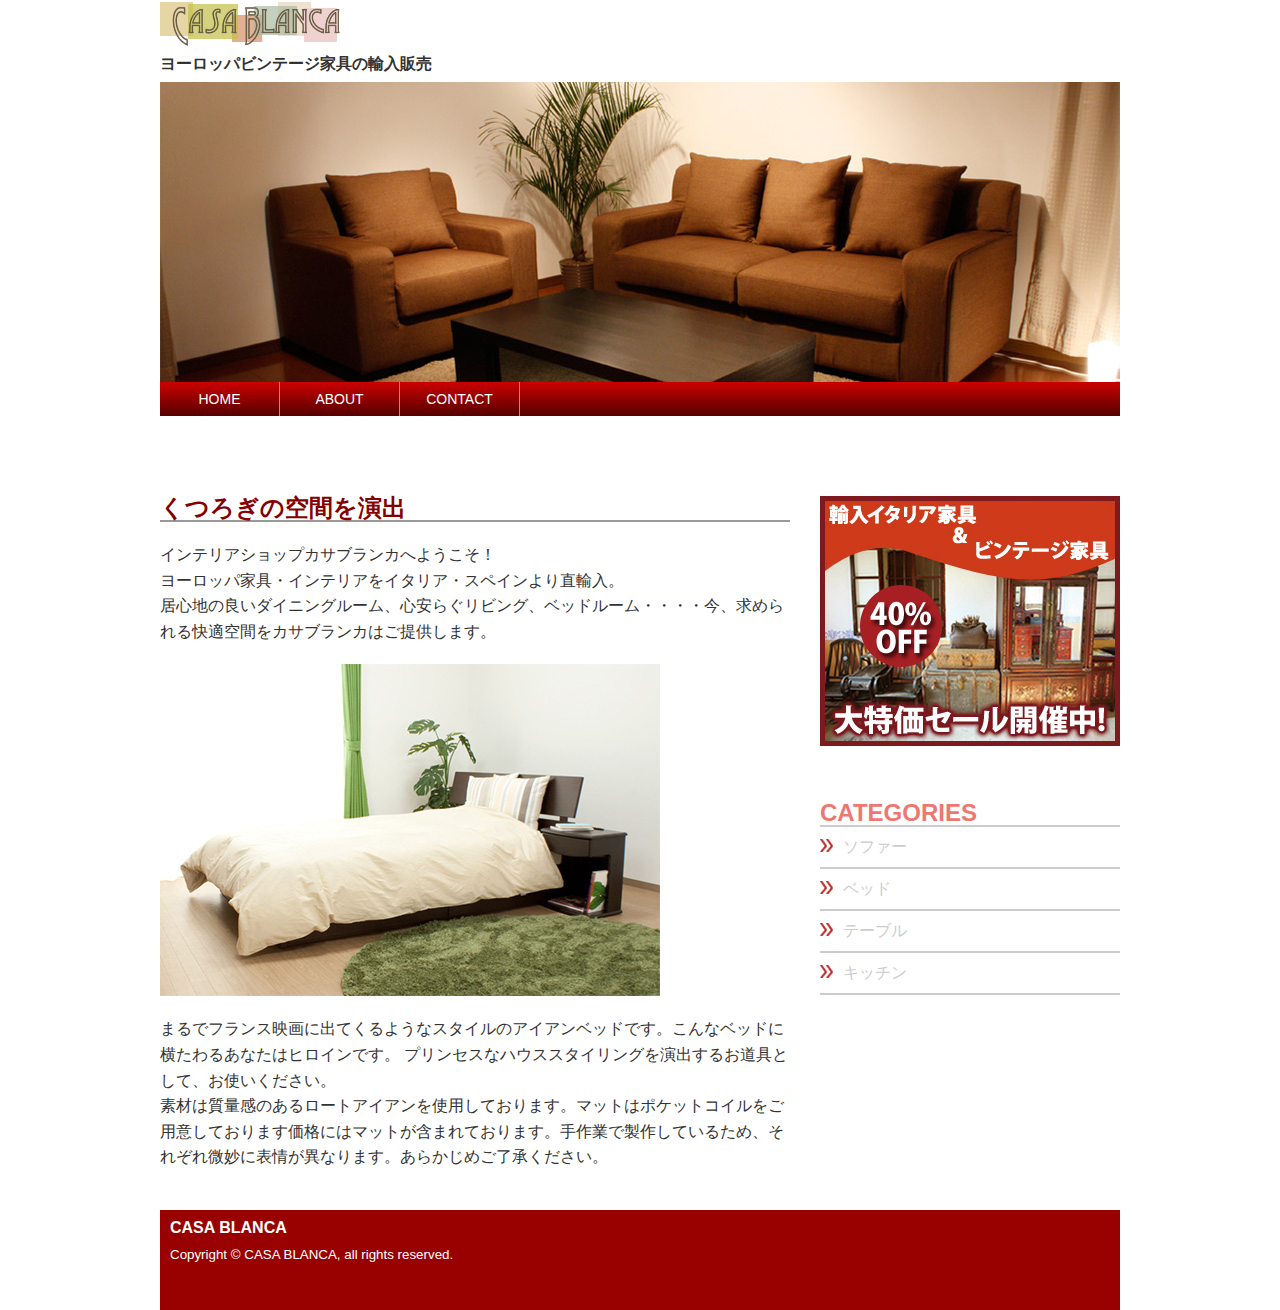
<file: felica/casa/index.html>
<!DOCTYPE HTML>
<html lang="ja">
<head>
<meta charset="utf-8">
<title>Casablanca</title>
<meta name="viewport" content="width=device-width">
<link rel="stylesheet" href="style.css">
</head>

<body>
<div id="container">
<header>
<h1><img src="casa_sozai/logo.png" alt="casablanca"></h1>
<p id="copy">ヨーロッパビンテージ家具の輸入販売</p>
<p id="main"><img src="casa_sozai/header.jpg" alt="ソファ"></p>
<nav>
<ul>
<li><a href="index.html#">HOME</a></li>
<li><a href="index.html#">ABOUT</a></li>
<li><a href="index.html#">CONTACT</a></li>
</ul>
</nav>
</header><!--header-->

<div id="content">
<h2>くつろぎの空間を演出</h2>

<p>インテリアショップカサブランカへようこそ！<br>
ヨーロッパ家具・インテリアをイタリア・スペインより直輸入。<br>
居心地の良いダイニングルーム、心安らぐリビング、ベッドルーム・・・・今、求められる快適空間をカサブランカはご提供します。</p>
<p id="bed"><img src="casa_sozai/bed.jpg" alt="ベッド"></p>
<p>まるでフランス映画に出てくるようなスタイルのアイアンベッドです。こんなベッドに横たわるあなたはヒロインです。 プリンセスなハウススタイリングを演出するお道具として、お使いください。
<br>
素材は質量感のあるロートアイアンを使用しております。マットはポケットコイルをご用意しております価格にはマットが含まれております。手作業で製作しているため、それぞれ微妙に表情が異なります。あらかじめご了承ください。</p>
</div><!--content-->

<div id="sidebar">
<p id="bunner"><img src="casa_sozai/bunner.jpg" alt="バナー"></p>
<h2>CATEGORIES</h2>
<ul>
<li><a href="index.html#"><img src="casa_sozai/listmark.png" alt="リストマーク">ソファー</a></li>
<li><a href="index.html#"><img src="casa_sozai/listmark.png" alt="リストマーク">ベッド</a></li>
<li><a href="index.html#"><img src="casa_sozai/listmark.png" alt="リストマーク">テーブル</a></li>
<li><a href="index.html#"><img src="casa_sozai/listmark.png" alt="リストマーク">キッチン</a></li>
</ul>
</div><!--sidebar-->

<footer>
<p class="title">CASA BLANCA</p>
<p class="copy"><small>Copyright &copy; CASA BLANCA, all rights reserved.</small></p>
</footer>

</div><!--container-->
</body>
</html>
</file>
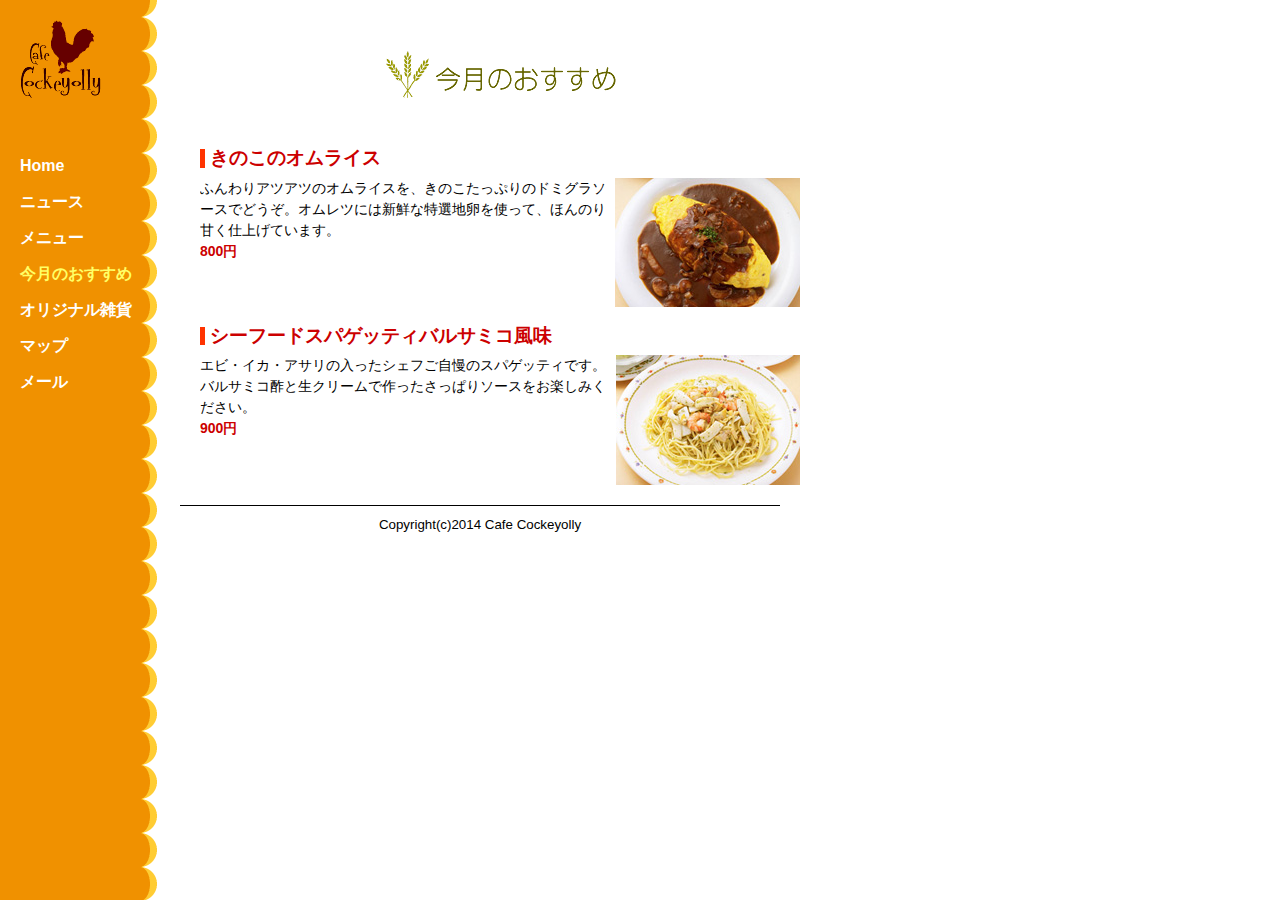
<file: felica/egg_cook/index.html>
<!DOCTYPE HTML>
<html lang="ja">
<head>
<meta charset="utf-8">
<title>cockeyolly</title>
<link href="style.css" rel="stylesheet">
<meta name="viewport" content="width=device-width">
</head>

<body>
<div id="container">
<header>
<h1><img src="img/logo.gif" alt="Cafe Cockeyolly"></h1>
<nav>
<ul>
<li><a href="index.html#">Home</a></li>
<li><a href="index.html#">ニュース</a></li>
<li><a href="index.html#">メニュー</a></li>
<li><a href="index.html#" id="select">今月のおすすめ</a></li>
<li><a href="index.html#">オリジナル雑貨</a></li>
<li><a href="index.html#">マップ</a></li>
<li><a href="index.html#">メール</a></li>
</ul>
</nav>

</header>

<div id="content">
<h2><img src="img/title.gif" alt="今月のおすすめ"></h2>


<h3>きのこのオムライス</h3>
<p><img src="img/photo01.jpg" alt="オムライス">ふんわりアツアツのオムライスを、きのこたっぷりのドミグラソースでどうぞ。オムレツには新鮮な特選地卵を使って、ほんのり甘く仕上げています。
<span>800円</span></p>



<h3>シーフードスパゲッティバルサミコ風味</h3>

<p><img src="img/photo02.jpg" alt="シーフードスパゲッティー">エビ・イカ・アサリの入ったシェフご自慢のスパゲッティです。バルサミコ酢と生クリームで作ったさっぱりソースをお楽しみください。
<span>900円</span></p>


</div>
<footer>
<p><small>Copyright(c)2014 Cafe Cockeyolly</small></p>

</footer>
</div>
</body>
</html>
</file>
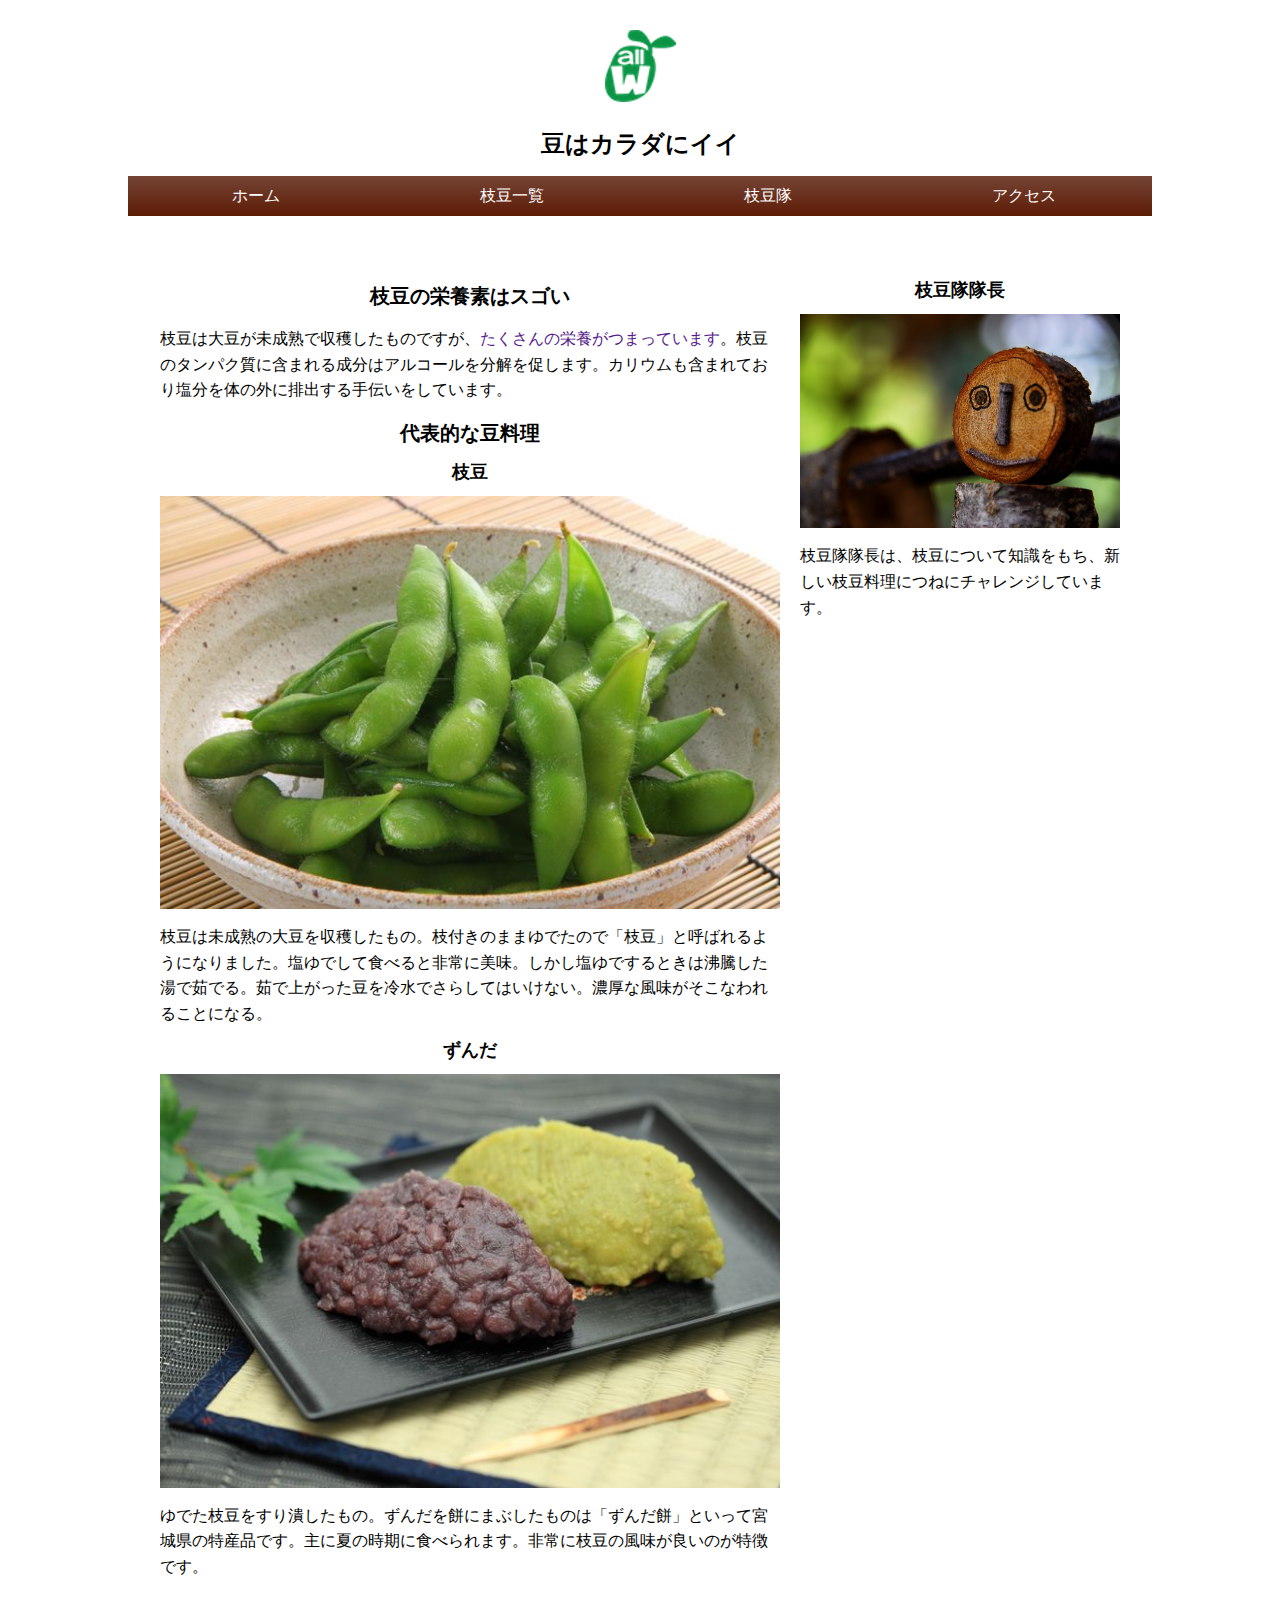
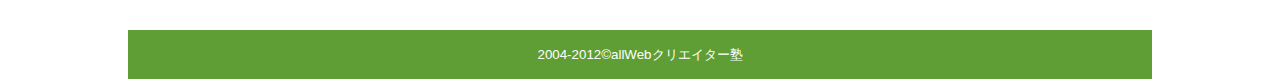
<file: felica/green_beans/index.html>
<!DOCTYPE HTML>
<html lang="ja">
<head>
<meta charset="utf-8">
<meta name="viewport" content="width=device-width ">
<title>トップ|allWeb 豆はカラダにイイ</title>
<link rel="stylesheet" href="css/style.css">
</head>
<body>
<div id='container'>
<!-- header -->
<header>
 <div id='header'>
 <h1><img src="img/all.png" alt='トップイメージ'></h1>
 <h2>豆はカラダにイイ</h2>
 </div><!--#header-->
<nav>
 <ul>
  <li><a href="#">ホーム</a></li>
  <li><a href="#">枝豆一覧</a></li>
  <li><a href="#">枝豆隊</a></li>
  <li><a href="#">アクセス</a></li>
 </ul>
</nav>
</header>
<!-- //header -->
  
<!--contents-->
<div id="contents">
<div id="main">
  
<section id="vitamin">
<h3>枝豆の栄養素はスゴい</h3>
<p>枝豆は大豆が未成熟で収穫したものですが、<a href="">たくさんの栄養がつまっています</a>。枝豆のタンパク質に含まれる成分はアルコールを分解を促します。カリウムも含まれており塩分を体の外に排出する手伝いをしています。</p>
</section>
  
<section id="reciept">
<h3>代表的な豆料理</h3>
<h4>枝豆</h4>
<img src="img/been1.jpg" alt="イラスト　枝豆" class='been'>　<p>枝豆は未成熟の大豆を収穫したもの。枝付きのままゆでたので「枝豆」と呼ばれるようになりました。塩ゆでして食べると非常に美味。しかし塩ゆでするときは沸騰した湯で茹でる。茹で上がった豆を冷水でさらしてはいけない。濃厚な風味がそこなわれることになる。</p>
  
<h4>ずんだ</h4>
<img src="img/been2.jpg" alt="イラスト　ずんだ" class='been'><p>ゆでた枝豆をすり潰したもの。ずんだを餅にまぶしたものは「ずんだ餅」といって宮城県の特産品です。主に夏の時期に食べられます。非常に枝豆の風味が良いのが特徴です。</p>
</section>
  
</div><!--//main-->
  
<!--sub-->
<div id="sub">
  
<aside>
<h4>枝豆隊隊長</h4>
<img src="img/been3.jpg" alt="肖像 枝豆隊長" class='been'><p>枝豆隊隊長は、枝豆について知識をもち、新しい枝豆料理につねにチャレンジしています。</p>
</aside>
  
</div><!--//sub-->
  
</div><!--//contents-->
  
<!-- footer -->
<footer>
<p><small>2004-2012&copy;allWebクリエイター塾</small></p>
</footer>
<!-- //footer -->
</div><!--#container-->
</body>
</html>
</file>
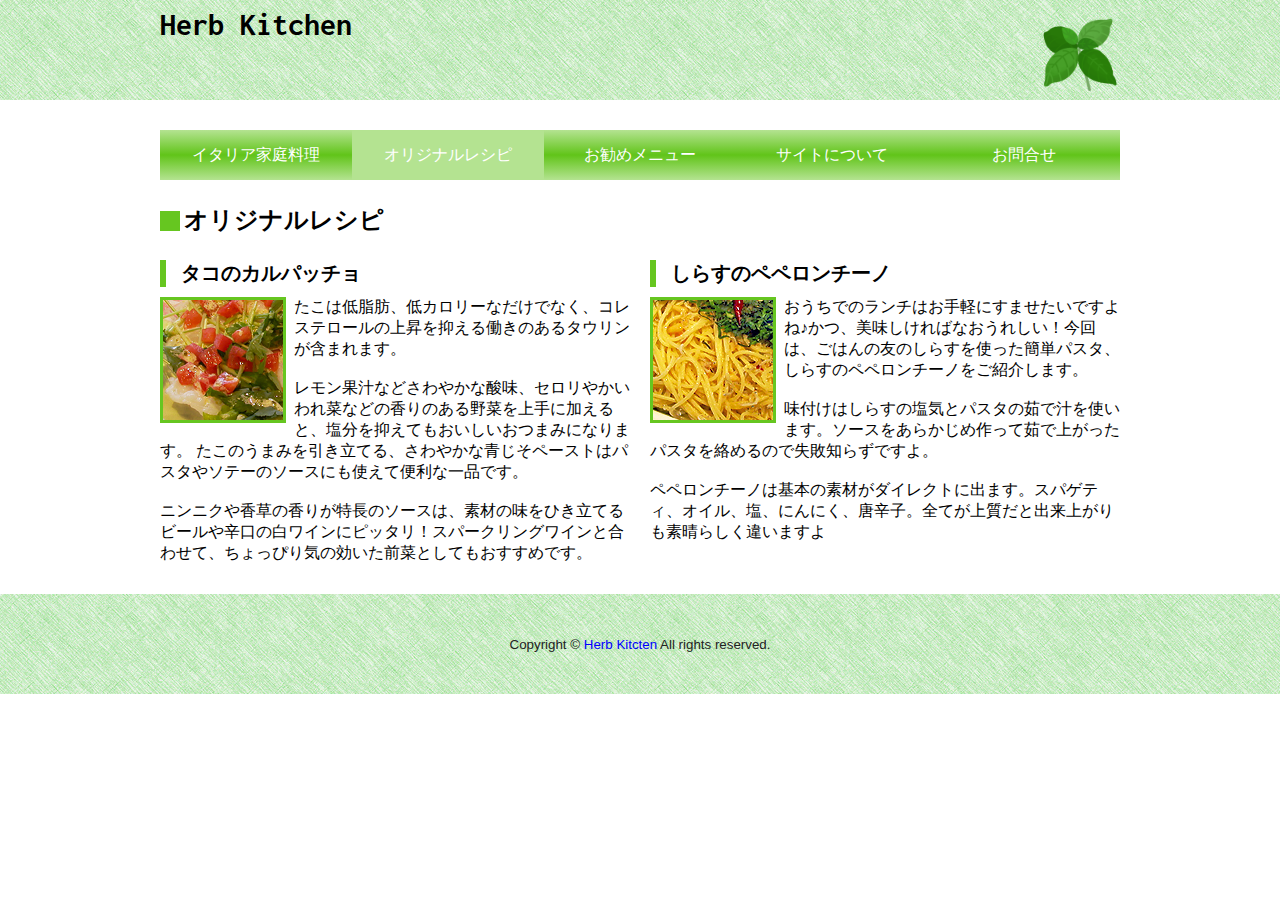
<file: felica/herbkitchen/index.html>
<!DOCTYPE html>

<html lang="ja">

<head>
	<meta charset="utf-8">
	<title>ハーブキッチン02</title>
	<meta charset="utf-8">
	<meta name="description" content="">
	<meta name="viewport" content="width=device-width,initial-scale=1">
	<link rel="stylesheet" href="css/style.css">
	<link href="https://fonts.googleapis.com/css?family=Inconsolata" rel="stylesheet">
</head>

<body>
	<div id="container">
		<header>
			<div class="header_inner">
			<h1>Herb Kitchen</h1>
			<img src="img/head_item.png" alt="ハーブ" width="80px" height:"80px" class="herbs">
		</div>
		<!-- /.header_inner -->
		</header>

		<div id="contents">
			<nav>
				<ul>
					<li><a href="#">イタリア家庭料理</a></li>
					<li><a href="#" class="current">オリジナルレシピ</a></li>
					<li><a href="#">お勧めメニュー</a></li>
					<li><a href="#">サイトについて</a></li>
					<li><a href="#">お問合せ</a></li>
				</ul>
			</nav>
			<!-- nav -->

			<h2>オリジナルレシピ</h2>

			<main>
				<section id="octopus">
					<h3>タコのカルパッチョ</h3>
					<p><img src="img/salad.jpg" alt="タコのカルパッチョの画像"> たこは低脂肪、低カロリーなだけでなく、コレステロールの上昇を抑える働きのあるタウリンが含まれます。
						<br><br>レモン果汁などさわやかな酸味、セロリやかいわれ菜などの香りのある野菜を上手に加えると、塩分を抑えてもおいしいおつまみになります。 たこのうまみを引き立てる、さわやかな青じそペーストはパスタやソテーのソースにも使えて便利な一品です。
						<br><br>ニンニクや香草の香りが特長のソースは、素材の味をひき立てるビールや辛口の白ワインにピッタリ！スパークリングワインと合わせて、ちょっぴり気の効いた前菜としてもおすすめです。
					</p>
				</section>
				<!-- /#octopus -->

				<section id="shirasu">
					<h3>しらすのペペロンチーノ</h3>
					<p><img src="img/pasta.jpg" alt="しらすのペペロンチーノの画像"> おうちでのランチはお手軽にすませたいですよね♪かつ、美味しければなおうれしい！今回は、ごはんの友のしらすを使った簡単パスタ、しらすのペペロンチーノをご紹介します。
						<br><br>味付けはしらすの塩気とパスタの茹で汁を使います。ソースをあらかじめ作って茹で上がったパスタを絡めるので失敗知らずですよ。
						<br><br>ペペロンチーノは基本の素材がダイレクトに出ます。スパゲティ、オイル、塩、にんにく、唐辛子。全てが上質だと出来上がりも素晴らしく違いますよ
					</p>
				</section>
				<!-- /#shirasu -->
			</main>
			<!-- main -->
		</div>
		<!-- contents -->
		<footer><div class="footer_inner">
			<p><small>Copyright &copy; <a href="#">Herb Kitcten</a> All rights reserved.</small></p>
		</div>
		<!-- /.footer_inner -->
		</footerv>
		<!-- footer -->
	</div>
	<!-- container -->
</body>

</html>
</file>
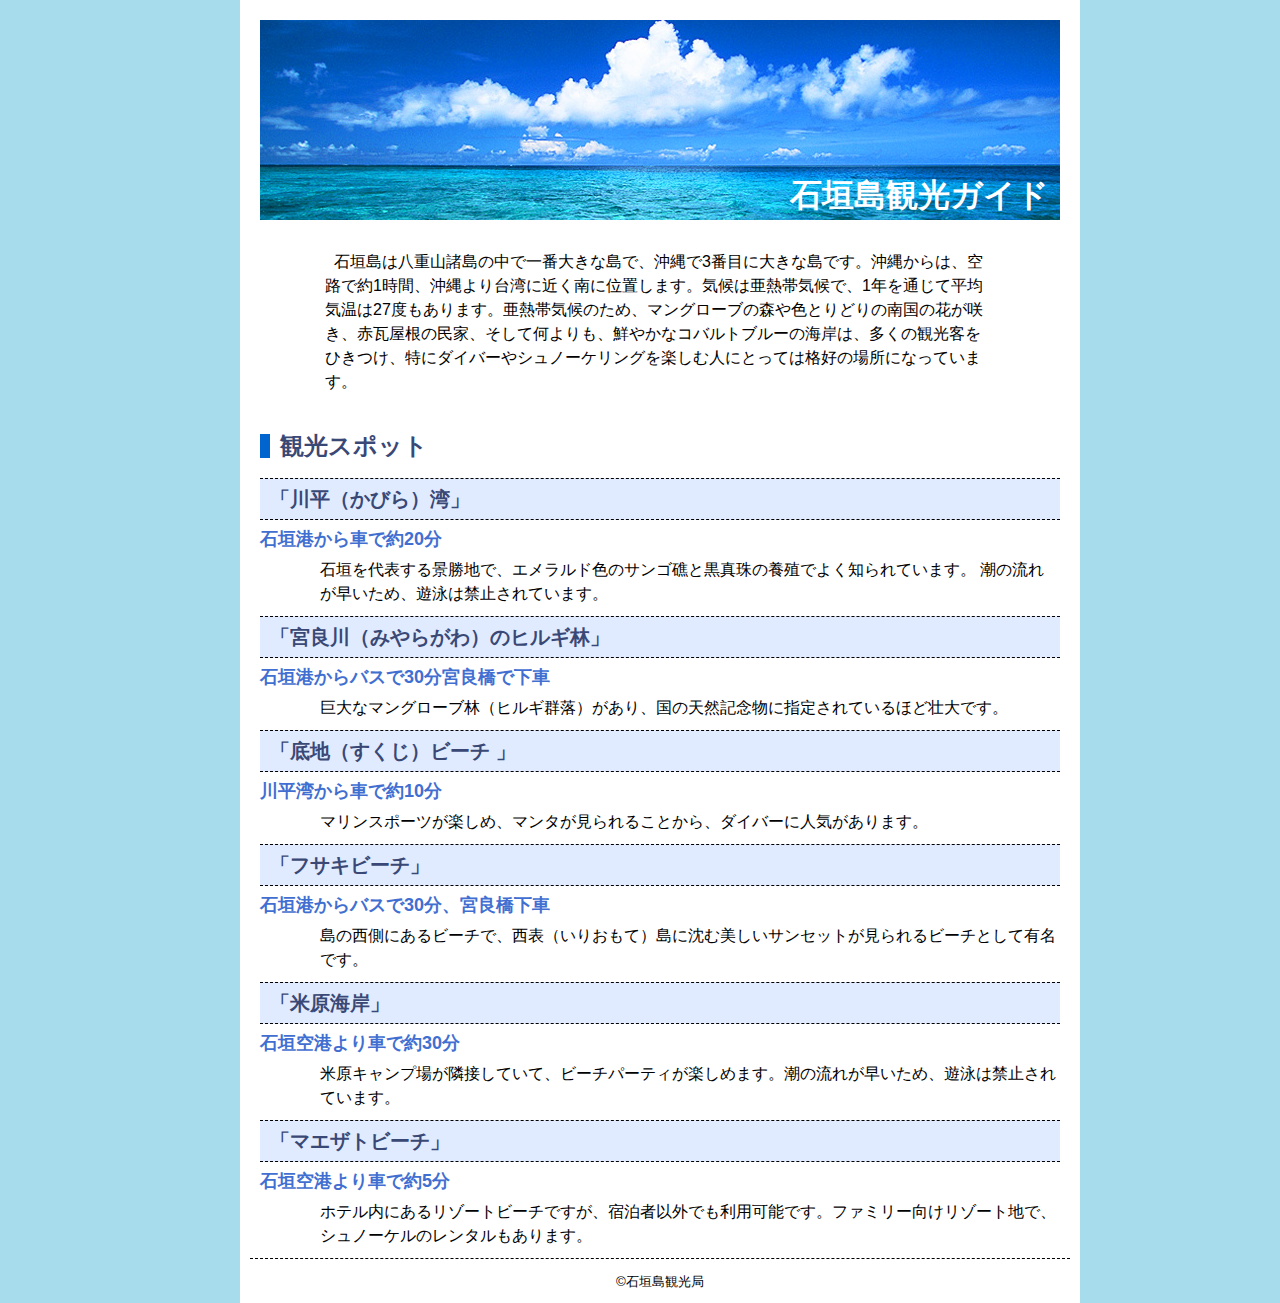
<file: felica/ishigaki/index.html>
<!DOCTYPE html>
<html lang="ja">
<head>
<meta charset="utf-8">
<title>石垣島観光ガイド</title>
<link rel="stylesheet" href="css/style.css">
</head>
<body>
<div id="container">
<div id="header">
<h1>石垣島観光ガイド</h1>
</div><!-- header -->
<p class="header">&nbsp;&nbsp;石垣島は八重山諸島の中で一番大きな島で、沖縄で3番目に大きな島です。沖縄からは、空路で約1時間、沖縄より台湾に近く南に位置します。気候は亜熱帯気候で、1年を通じて平均気温は27度もあります。亜熱帯気候のため、マングローブの森や色とりどりの南国の花が咲き、赤瓦屋根の民家、そして何よりも、鮮やかなコバルトブルーの海岸は、多くの観光客をひきつけ、特にダイバーやシュノーケリングを楽しむ人にとっては格好の場所になっています。</p>
<div id="wrapper">
<h2>観光スポット</h2>

<h3>「川平（かびら）湾」</h3>
<h4>石垣港から車で約20分</h4>
<p class="main">石垣を代表する景勝地で、エメラルド色のサンゴ礁と黒真珠の養殖でよく知られています。 潮の流れが早いため、遊泳は禁止されています。</p>

<h3>「宮良川（みやらがわ）のヒルギ林」</h3>
<h4>石垣港からバスで30分宮良橋で下車</h4>
<p class="main">巨大なマングローブ林（ヒルギ群落）があり、国の天然記念物に指定されているほど壮大です。</p>

<h3>「底地（すくじ）ビーチ 」</h3>
<h4>川平湾から車で約10分</h4>
<p class="main">マリンスポーツが楽しめ、マンタが見られることから、ダイバーに人気があります。</p>

<h3>「フサキビーチ」</h3>
<h4>石垣港からバスで30分、宮良橋下車</h4>
<p class="main">島の西側にあるビーチで、西表（いりおもて）島に沈む美しいサンセットが見られるビーチとして有名です。</p>

<h3>「米原海岸」</h3>
<h4>石垣空港より車で約30分</h4>
<p class="main">米原キャンプ場が隣接していて、ビーチパーティが楽しめます。潮の流れが早いため、遊泳は禁止されています。</p>

<h3>「マエザトビーチ」</h3>
<h4>石垣空港より車で約5分</h4>
<p class="main">ホテル内にあるリゾートビーチですが、宿泊者以外でも利用可能です。ファミリー向けリゾート地で、 シュノーケルのレンタルもあります。</p>
</div><!-- wrapper -->
<p class="footer"><small>&copy;石垣島観光局</small></p>
</div><!-- container -->
</body>
</html>
</file>
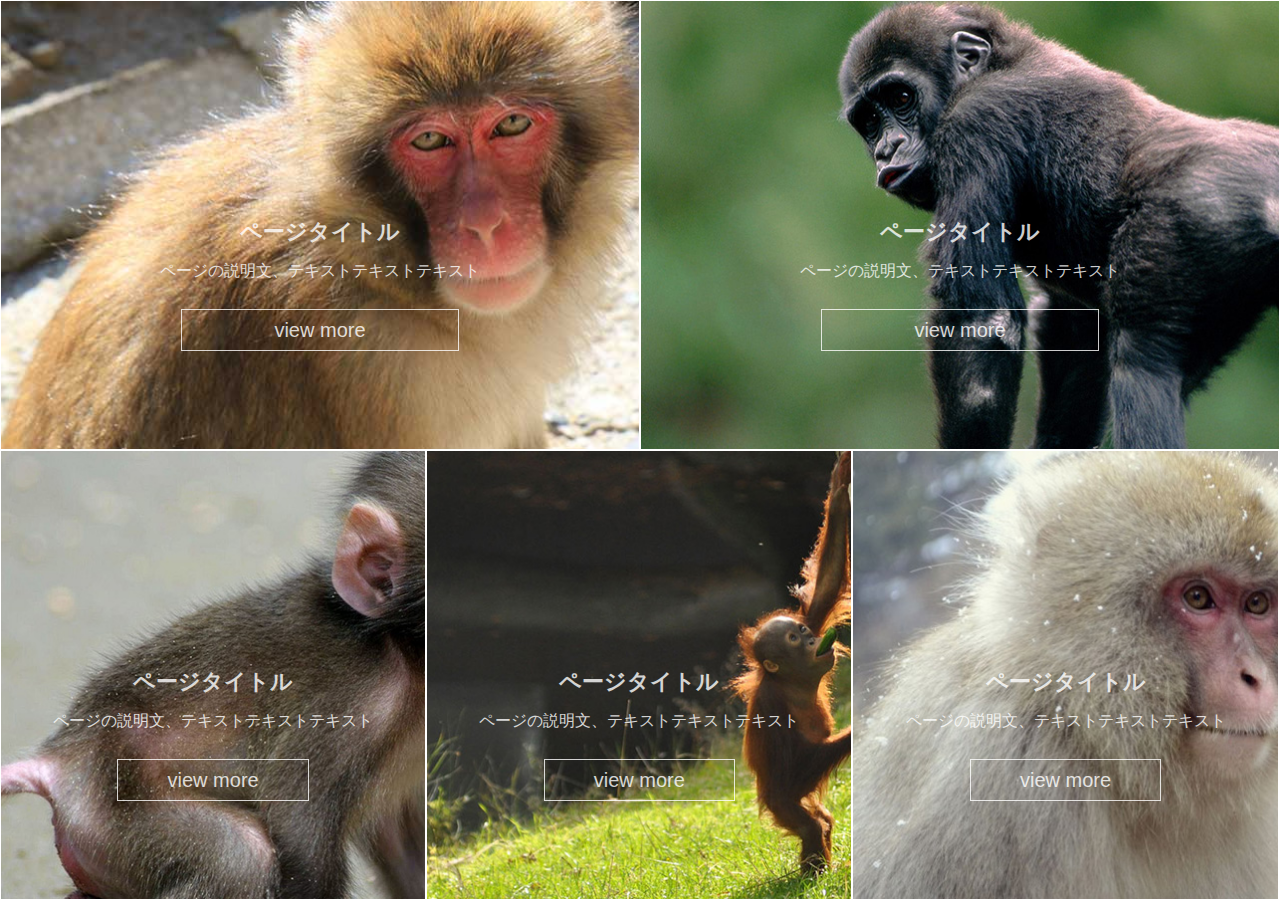
<file: felica/monkey_res/index.html>
<!doctype html>
<html lang="ja">

<head>
    <meta charset="UTF-8">
    <title>monkey_page</title>
    <meta name="viewport" content="width=device=width">
    <link rel="stylesheet" href="style.css">
</head>

<body>
    <script type="text/javascript" src="https://ad.netowl.jp/js/webcrow-php.js"></script>

    <div id="container">
        <div class="top topL">
            <a href="index.html#">
                <div class="cap">
                    <h3>ページタイトル</h3>
                    <p class="text">ページの説明文、テキストテキストテキスト</p>
                    <p class="view">view&nbsp;more</p>
                </div>
            </a>
        </div>

        <div class="top topR">
            <a href="index.html#">
                <div class="cap">
                    <h3>ページタイトル</h3>
                    <p class="text">ページの説明文、テキストテキストテキスト</p>
                    <p class="view">view&nbsp;more</p>
                </div>
            </a>
        </div>

        <div class="bottom btmL">
            <a href="index.html#">
                <div class="cap">
                    <h3>ページタイトル</h3>
                    <p class="text">ページの説明文、テキストテキストテキスト</p>
                    <p class="view">view&nbsp;more</p>
                </div>
            </a>
        </div>

        <div class="bottom btmC">
            <a href="index.html#">
                <div class="cap">
                    <h3>ページタイトル</h3>
                    <p class="text">ページの説明文、テキストテキストテキスト</p>
                    <p class="view">view&nbsp;more</p>
                </div>
            </a>
        </div>

        <div class="bottom btmR">
            <a href="index.html#">
                <div class="cap">
                    <h3>ページタイトル</h3>
                    <p class="text">ページの説明文、テキストテキストテキスト</p>
                    <p class="view">view&nbsp;more</p>
                </div>
            </a>
        </div>


</body>

</html>
</file>
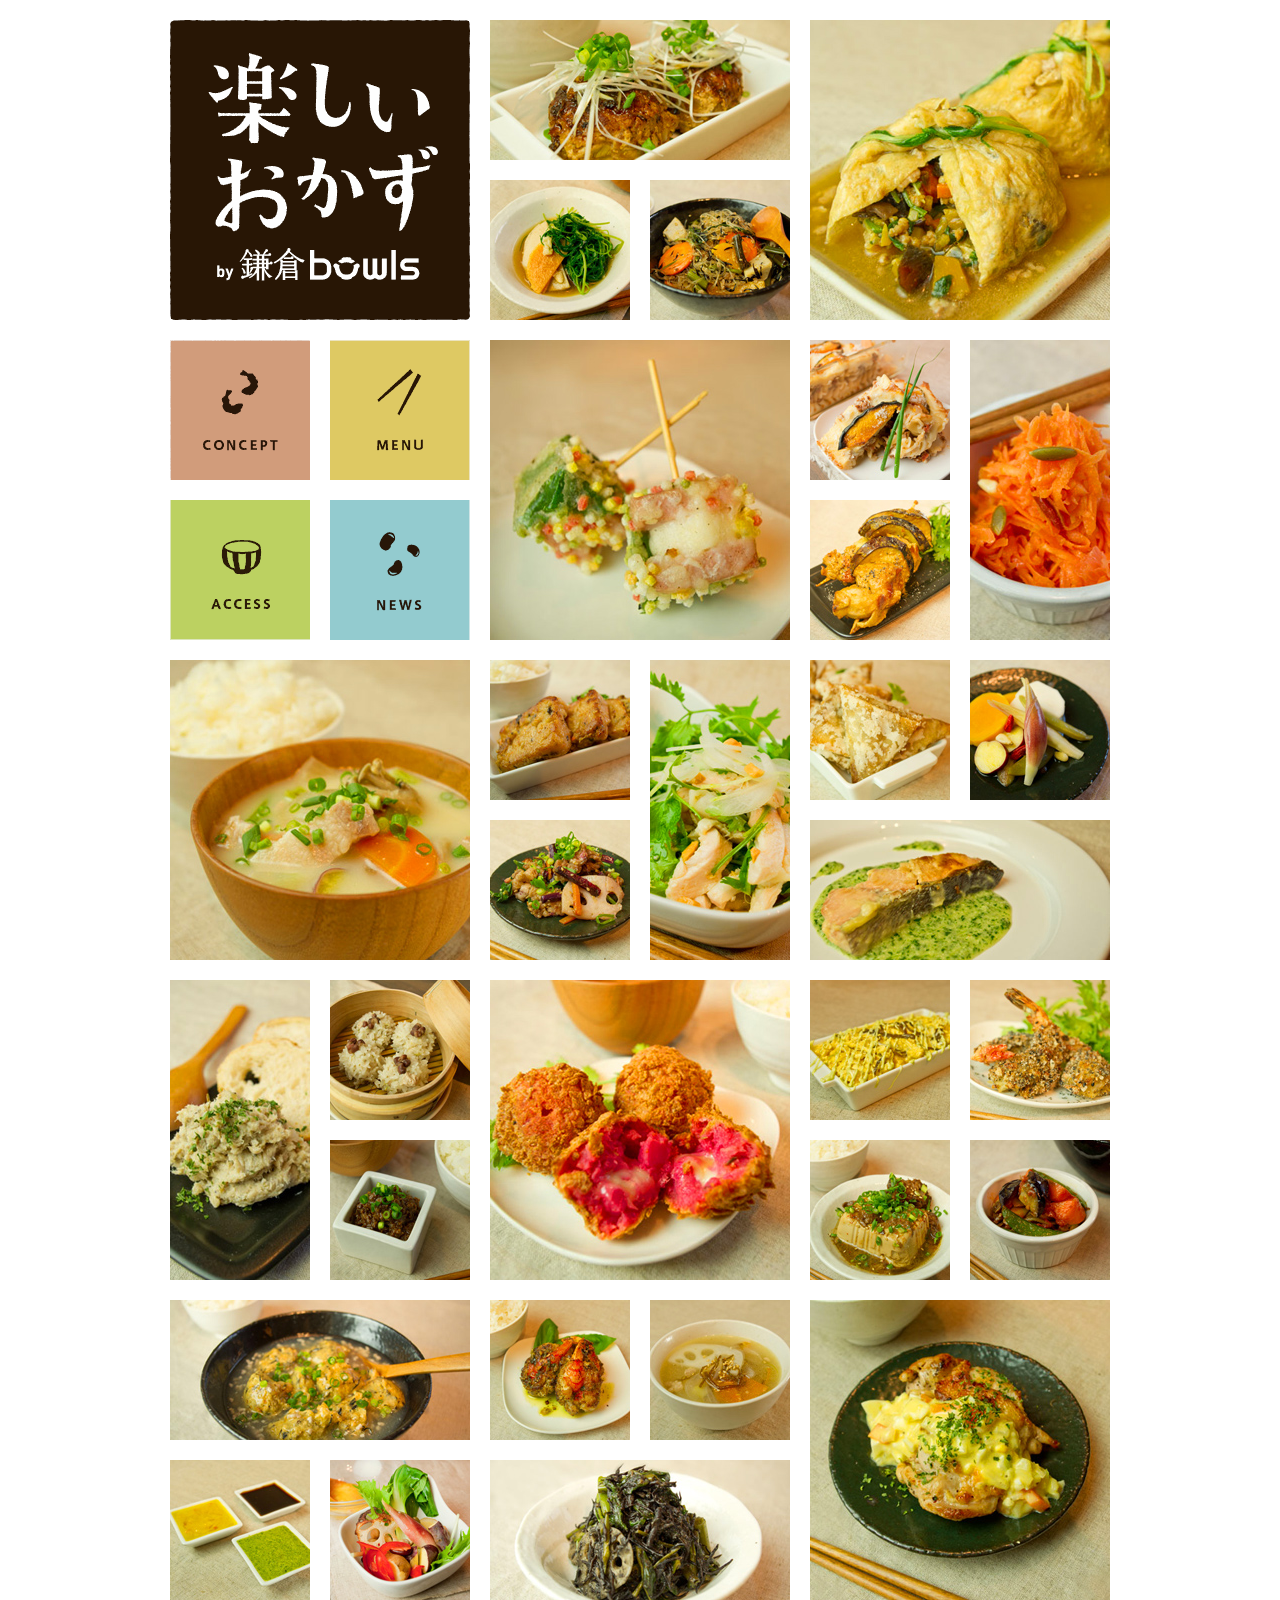
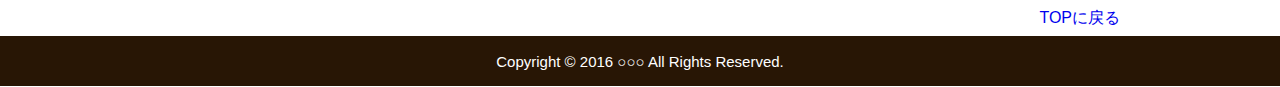
<file: felica/okazu/index.html>
<!DOCTYPE HTML>
<html lang="ja">
<head>
<meta charset="utf-8">
<title>楽しいおかず</title>
<meta name="description" content="楽しいおかず">
<meta name="viewport" content="width=device-width">
<link rel="stylesheet" href="style.css">
</head>

<body id="#top">
<div id="container">
<div class="column">
<header>
<h1><img src="img/logo01.png" alt="logo"></h1>

<nav>
<ul>
<li><a><img src="img/nav01_01.png" alt="nav"></a></li>
<li><a><img src="img/nav02_01.png" alt="nav"></a></li>
<li><a><img src="img/nav03_01.png" alt="nav"></a></li>
<li><a><img src="img/nav04_01.png" alt="nav"></a></li>
</ul>
</nav>
</header>

<ul>
<li><img src="img/ph01_l.jpg" alt="#"></li>
</ul>
<ul>
<li><img src="img/ph02_mt.jpg" alt="#"></li>
<li><img src="img/ph03_s.jpg" alt="#"></li>
<li><img src="img/ph04_s.jpg" alt="#"></li>
</ul>
<ul>
<li><img src="img/ph05_my.jpg" alt="#"></li>
<li><img src="img/ph06_s.jpg" alt="#"></li>
<li><img src="img/ph07_s.jpg" alt="#"></li>
</ul>

</div>
<div class="column">
<ul>
<li><img src="img/ph08_my.jpg" alt="#"></li>
<li><img src="img/ph09_s.jpg" alt="#"></li>
<li><img src="img/ph10_s.jpg" alt="#"></li>
</ul>
<ul>
<li><img src="img/ph11_l.jpg" alt="#"></li>
</ul>
<ul>
<li><img src="img/ph12_s.jpg" alt="#"></li>
<li class="right"><img src="img/ph13_mt.jpg" alt="#"></li>
<li><img src="img/ph14_s.jpg" alt="#"></li>
</ul>
<ul>
<li><img src="img/ph15_l.jpg" alt="#"></li>
</ul>
<ul>
<li><img src="img/ph16_s.jpg" alt="#"></li>
<li><img src="img/ph17_s.jpg" alt="#"></li>
<li><img src="img/ph18_my.jpg" alt="#"></li>
</ul>
</div>
<div class="column three">
<ul>
<li><img src="img/ph19_l.jpg" alt=""></li>
</ul>

<ul>
<li><img src="img/ph20_s.jpg" alt=""></li>
<li class="right"><img src="img/ph21_mt.jpg" alt=""></li>
<li><img src="img/ph22_s.jpg" alt=""></li>
</ul>

<ul>
<li><img src="img/ph23_s.jpg" alt=""></li>
<li><img src="img/ph24_s.jpg" alt=""></li>
<li><img src="img/ph25_my.jpg" alt=""></li>
</ul>

<ul>
<li><img src="img/ph26_s.jpg" alt=""></li>
<li><img src="img/ph27_s.jpg" alt=""></li>
<li><img src="img/ph28_s.jpg" alt=""></li>
<li><img src="img/ph29_s.jpg" alt=""></li>
</ul>

<ul>
<li><img src="img/ph30_l.jpg" alt=""></li>
</ul>
<footer id="sp">
<p>
<small>Copyright &copy; 2016 ○○○ All Rights Reserved.</small>
</p>
</footer>
</div><!-- /.column -->
<p id="modoru"><a href="index.html#top">TOPに戻る</a></p>
</div><!--./container-->


<footer id="pc">
<p>
<small>Copyright &copy; 2016 ○○○ All Rights Reserved.</small>
</p>
</footer>
</body>
</html>
</file>
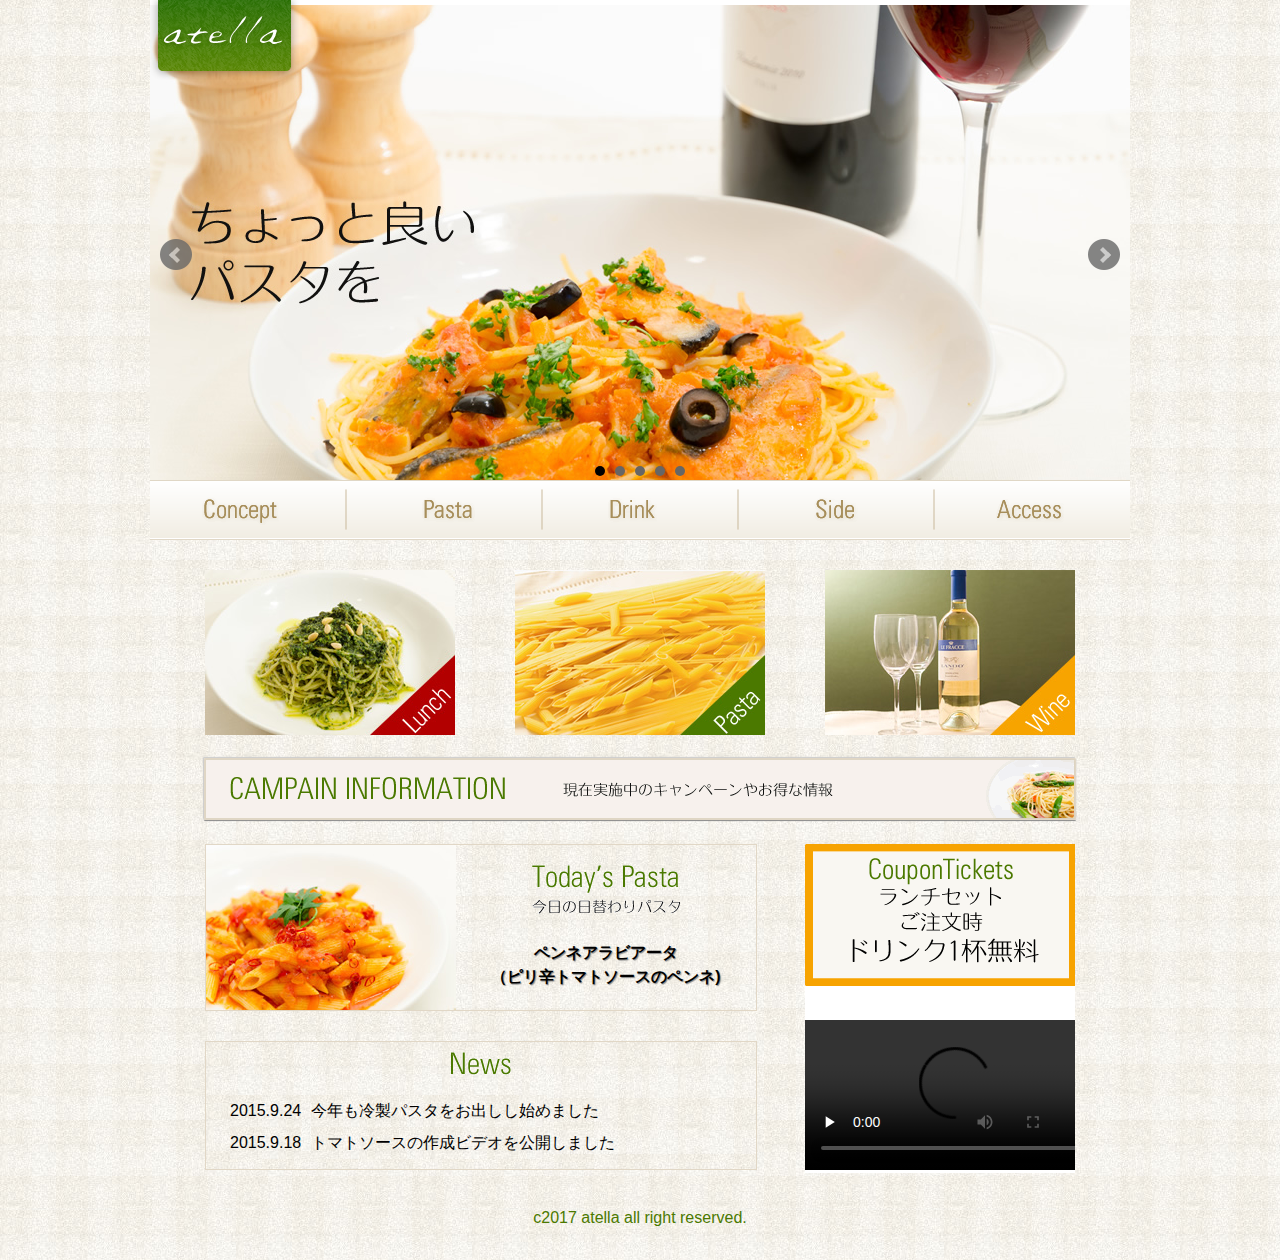
<file: felica/pasta/index.html>
<!DOCTYPE html>
<html lang="ja">
<head>
<meta charset="utf-8">
<title>atella</title>
<link rel="stylesheet" href="css/style.css">
<link rel="stylesheet" href="css/jquery.bxslider.css">
<link rel="stylesheet" href="css/lightbox.css">
<script src="js/jquery-1.11.3.min.js"></script>
<script src="js/bx/jquery.bxslider.min.js"></script>
<script src="http://startbit.raindrop.jp/works/html/pasta/js/plugin/jquery.easing.1.3.js"></script>
<script>
$(document).ready(function(){ $('.bxslider').bxSlider({ mode:"fade", speed:2000, startslider: 0, infiniteLoop: true, hideControlOnEnd: true, auto: true, pause: 6000, easing: "null", }); }); </script>
<script>
  $(function () {
    var topbtn = $('#totop');
    topbtn.hide();
    $(window).scroll(function () {
      if ($(this).scrollTop() > 100) {
        topbtn.fadeIn();
      }
      else {
        topbtn.fadeOut();
      }
    });
    $('#totop a').click(function () {
      $('body,html').animate({
        scrollTop: 0 //戻る位置
      }, 1000); //トップへ戻る速さを設定。数値が小さいほどスピードアップ。
      return false;
    });
  });
</script>
</head>

<body id="pagetop">
  <div id="container">
    <div id="header">
      <h1><img src="img/logo.png" alt="atella"></h1>
      <p>
        <ul class="bxslider">
          <li>
            <a href="img/mainimage.jpg" class="example-image-link" data-lightbox="example-1"><img src="img/mainimage.jpg"></a>
          </li>
          <li>
            <a href="img/mainimage2.jpg" class="example-image-link" data-lightbox="example-1"><img src="img/mainimage2.jpg"></a>
          </li>
          <li>
            <a href="img/mainimage3.jpg" class="example-image-link" data-lightbox="example-1"><img src="img/mainimage3.jpg"></a>
          </li>
          <li>
            <a href="img/mainimage4.jpg" class="example-image-link" data-lightbox="example-1"><img src="img/mainimage4.jpg"></a>
          </li>
          <li>
            <a href="img/mainimage5.jpg" class="example-image-link" data-lightbox="example-1"><img src="img/mainimage5.jpg"></a>
          </li>
        </ul>
        </ul>
      </p>
    </div>
    <!--header-->
    <div id="nav">
      <ul class="gnav">
        <li id="concept"><a href="pasta.html#">concept</a></li>
        <li id="pasta"><a href="pasta.html#">pasta</a></li>
        <li id="drink"><a href="pasta.html#">drink</a></li>
        <li id="side"><a href="pasta.html#">side</a></li>
        <li id="access"><a href="pasta.html#">access</a></li>
      </ul>
    </div>
    <!--nav-->
    <div id="content">
      <ul>
        <li>
          <a href="img/subimage01.jpg" class="example-image-link" data-lightbox="example-1"> <img src="img/subimage01.jpg" alt="Lunch"></a>
        </li>
        <li class="pasta">
          <a href="img/subimage02.jpg" class="example-image-link" data-lightbox="example-1"> <img src="img/subimage02.jpg" alt="Pasta"></a>
        </li>
        <li class="wine">
          <a href="img/subimage03.jpg" class="example-image-link" data-lightbox="example-1"> <img src="img/subimage03.jpg" alt="Wine"></a>
        </li>
      </ul>
      <div class="canpain">
        <h2><img src="img/campain.png" alt="現在実施中のキャンペーンやお得な情報"></h2> </div>
      <!--</div>-->
    </div>
    <!---content-->
    <div id="warapper">
      <div class="todaypasta">
        <div class="up">
          <h3><a href="img/todaypasta.jpg" class="example-image-link" data-lightbox="example-2">
    <img class="today" src="img/todaypasta.jpg" alt="今日の日替わりパスタ"></a></h3>
          <p>
            <a href="img/todaypastaText.png" class="example-image-link" data-lightbox="example-2"> <img class="title" src="img/todaypastaText.png" alt=""></a>
            <br> <strong>ペンネアラビアータ<br>
        （ピリ辛トマトソースのペンネ)</strong></p>
        </div>
        <!--up-->
        <div class="section">
          <h3><a href="img/newsText.png" class="example-image-link" data-lightbox="example-2">
     <img class="news" src="img/newsText.png" alt="news"></a></h3>
          <dl> <dt>2015.9.24</dt>
            <dd>今年も冷製パスタをお出しし始めました</dd> <dt>2015.9.18</dt>
            <dd>トマトソースの作成ビデオを公開しました</dd>
          </dl>
        </div>
        <!--section-->
      </div>
      <!--todaypasta-->
      <div class="video">
        <h3><img src="img/coupon.png" alt="CouponTicketsランチセットご注文時ドリンク１杯無料"></h3>
        <video preload="none" controls>
          <source src="img/pastaSauce.mp4" type="video/mp4">
          <source src="img/pastaSauce.webm" type="video/webm"> </video>
      </div>
      <!--video-->
    </div>
    <!--warapper-->
  </div>
  <!--container-->
  <div id="footer">
    <p>c2017 atella all right reserved.</p>
  </div>
  <p id="totop">
    <a href="pasta.html#pagetop"><img src="img/topbar.png" alt="top"></a>
  </p>
  <script src="js/litebox/lightbox.min.js"></script>
</body>

</html>
</file>
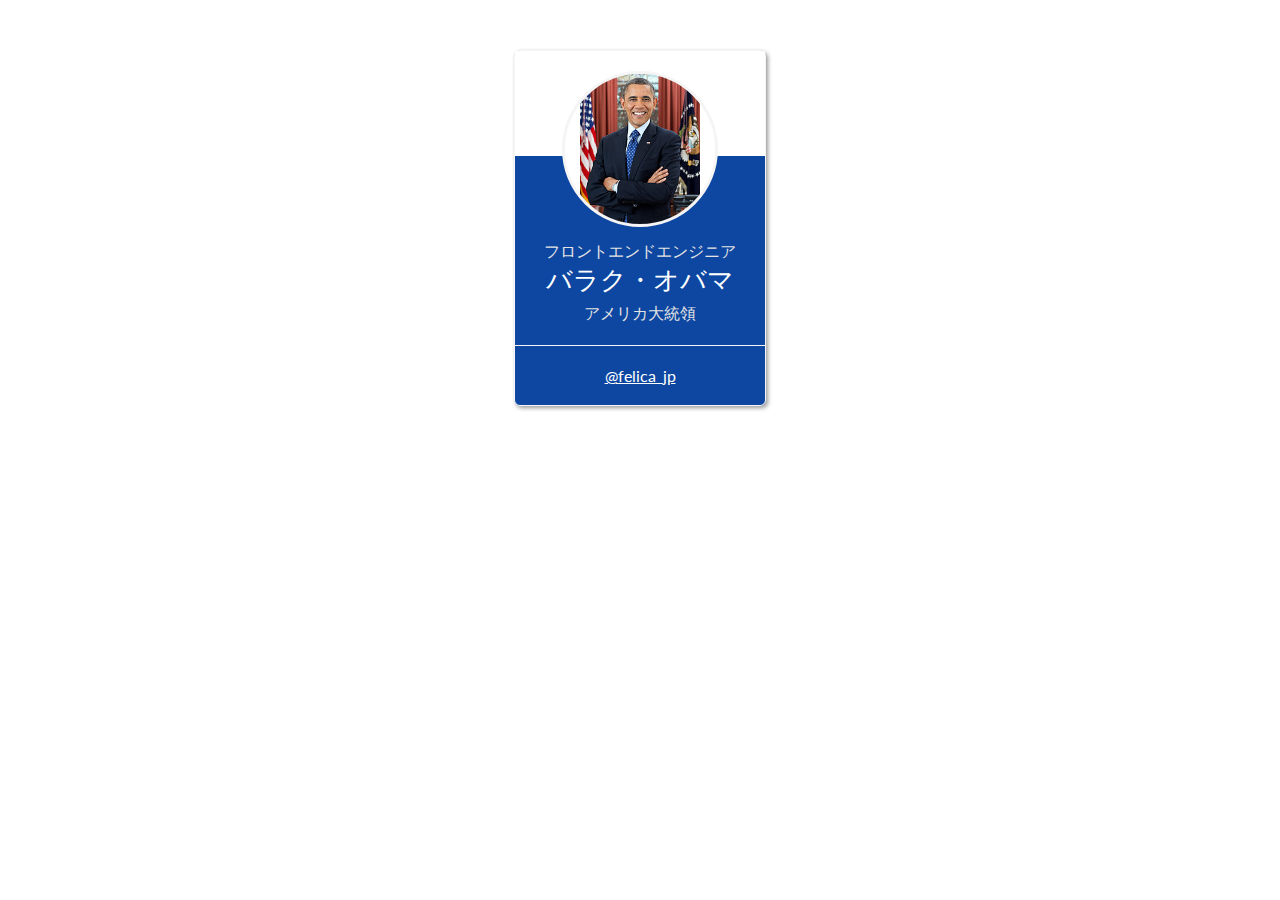
<file: felica/web_card/index.html>
<!DOCTYPE html>
<html>

<head>
    <meta charset="utf-8">
    <title>Web名刺</title>
    <link rel="stylesheet" href="style.css">
</head>

<body>
    <div class="card">
        <div class="avatar">
            <div class="avatar-img"></div>
        </div>
        <div class="profile">
            <ul class="me">
                <li class="role">フロントエンドエンジニア</li>
                <li class="name">バラク・オバマ</li>
                <li class="company">アメリカ大統領</li>
            </ul>
            <div class="contact">
                <a href="https://twitter.com/codeprep_jp" target="_blank" rel="noopener noreferrer">
@felica_jp
</a>
            </div>
        </div>
    </div>
</body>

</html>
</file>
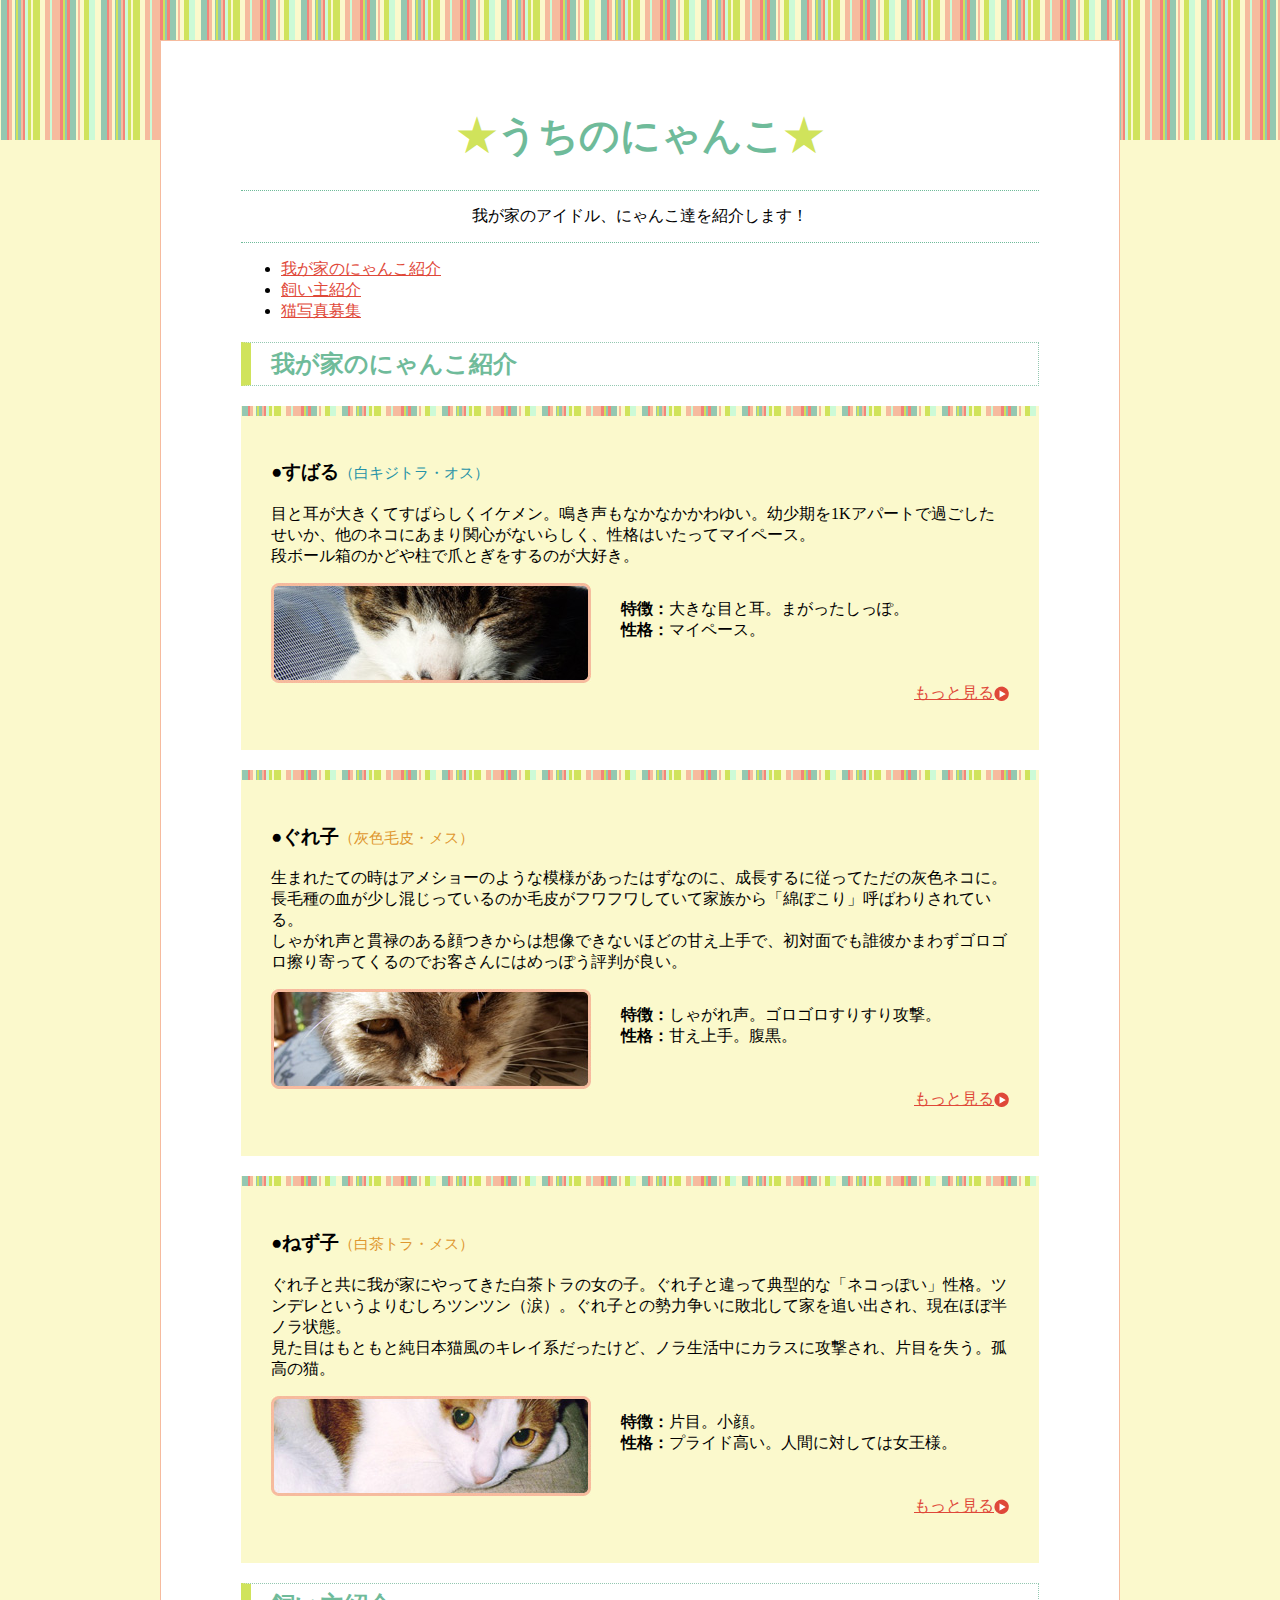
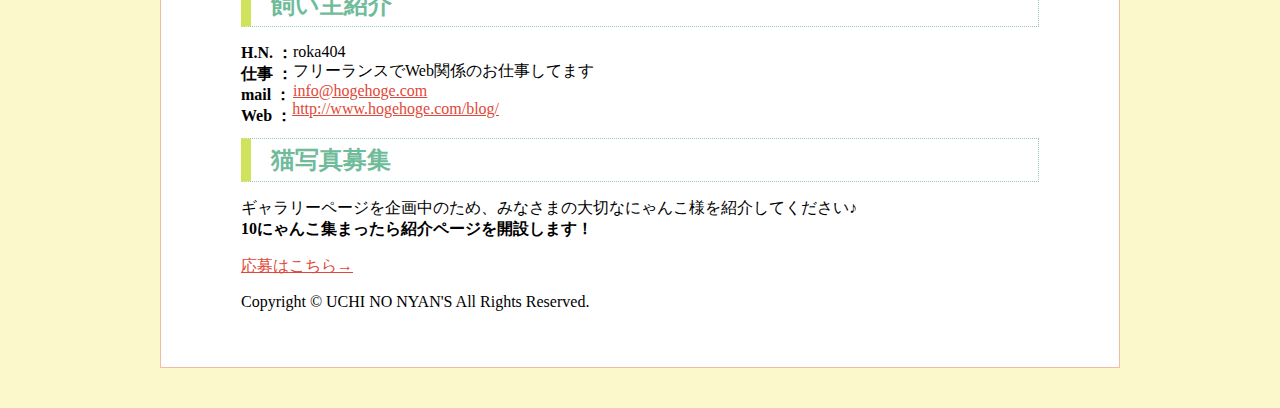
<file: felica/nyanko/cat/index.html>
<!DOCTYPE html>
<html lang="ja">
<head>
<meta charset="UTF-8">
<title>うちのにゃんこ</title>
<meta name="keywords" content="にゃんこ,ネコ,ねこ,猫,ねこ紹介,ねこ自慢">
<meta name="description" content="我が家のアイドル、にゃんこ達を紹介します！可愛い猫写真を沢山掲載しています。">
<link href="style.css" rel="stylesheet" media="all">
</head>

<body>
<div id="wrap">
<h1><span>★</span>うちのにゃんこ<span>★</span></h1>
<p id="lead">我が家のアイドル、にゃんこ達を紹介します！</p>

<ul>
<li><a href="#cats">我が家のにゃんこ紹介</a></li>
<li><a href="#profile">飼い主紹介</a></li>
<li><a href="#entry">猫写真募集</a></li>
</ul>

<section id="cats">
<h2>我が家のにゃんこ紹介</h2>

<section id="subaru" class="frame">
<h3>●すばる<span class="cat-type male">（白キジトラ・オス）</span></h3>
<p>目と耳が大きくてすばらしくイケメン。鳴き声もなかなかかわゆい。幼少期を1Kアパートで過ごしたせいか、他のネコにあまり関心がないらしく、性格はいたってマイペース。<br>
段ボール箱のかどや柱で爪とぎをするのが大好き。</p>

<img src="img/subaru.jpg" width="320" height="100" alt="すばる" class="ph">
<dl class="data">
<dt>特徴：</dt><dd>大きな目と耳。まがったしっぽ。</dd>
<dt>性格：</dt><dd>マイペース。</dd>
</dl>

<p class="more"><a href="cats/subaru.html">もっと見る</a></p>
</section><!-- /#subaru -->

<section id="gureko" class="frame">
<h3>●ぐれ子<span class="cat-type female">（灰色毛皮・メス）</span></h3>
<p>生まれたての時はアメショーのような模様があったはずなのに、成長するに従ってただの灰色ネコに。長毛種の血が少し混じっているのか毛皮がフワフワしていて家族から「綿ぼこり」呼ばわりされている。<br>
しゃがれ声と貫禄のある顔つきからは想像できないほどの甘え上手で、初対面でも誰彼かまわずゴロゴロ擦り寄ってくるのでお客さんにはめっぽう評判が良い。</p>

<img src="img/gureko.jpg" width="320" height="100" alt="ぐれ子" class="ph">
<dl class="data">
<dt>特徴：</dt><dd>しゃがれ声。ゴロゴロすりすり攻撃。</dd>
<dt>性格：</dt><dd>甘え上手。腹黒。</dd>
</dl>

<p class="more"><a href="cats/gureko.html">もっと見る</a></p>
</section><!-- /#gureko -->

<section id="nezuko" class="frame">
<h3>●ねず子<span class="cat-type female">（白茶トラ・メス）</span></h3>
<p>ぐれ子と共に我が家にやってきた白茶トラの女の子。ぐれ子と違って典型的な「ネコっぽい」性格。ツンデレというよりむしろツンツン（涙）。ぐれ子との勢力争いに敗北して家を追い出され、現在ほぼ半ノラ状態。<br>
見た目はもともと純日本猫風のキレイ系だったけど、ノラ生活中にカラスに攻撃され、片目を失う。孤高の猫。</p>

<img src="img/nezuko.jpg" width="320" height="100" alt="ねず子" class="ph">
<dl class="data">
<dt>特徴：</dt><dd>片目。小顔。</dd>
<dt>性格：</dt><dd>プライド高い。人間に対しては女王様。</dd>
</dl>

<p class="more"><a href="cats/nezuko.html">もっと見る</a></p>
</section><!-- /#nezuko -->
</section><!-- /#cats -->

<section id="profile">
<h2>飼い主紹介</h2>
<dl>
<dt>H.N. ：</dt><dd>roka404</dd>
<dt>仕事 ：</dt><dd>フリーランスでWeb関係のお仕事してます</dd>
<dt>mail ：</dt><dd><a href="mailto:info@hogehoge.com">info@hogehoge.com</a></dd>
<dt>Web ：</dt><dd><a href="http://www.hogehoge.com/blog/" target="_blank">http://www.hogehoge.com/blog/</a></dd>
</dl>
</section><!-- /#profile -->

<section id="entry">
<h2>猫写真募集</h2>
<p>ギャラリーページを企画中のため、みなさまの大切なにゃんこ様を紹介してください♪<br>
<strong>10にゃんこ集まったら紹介ページを開設します！</strong></p>
<p><a href="entry.html">応募はこちら→</a></p>
</section><!-- /#entry -->

<p>Copyright &copy; UCHI NO NYAN'S All Rights Reserved.</p>
</div><!-- /#wrap -->
</body>
</html>
</file>
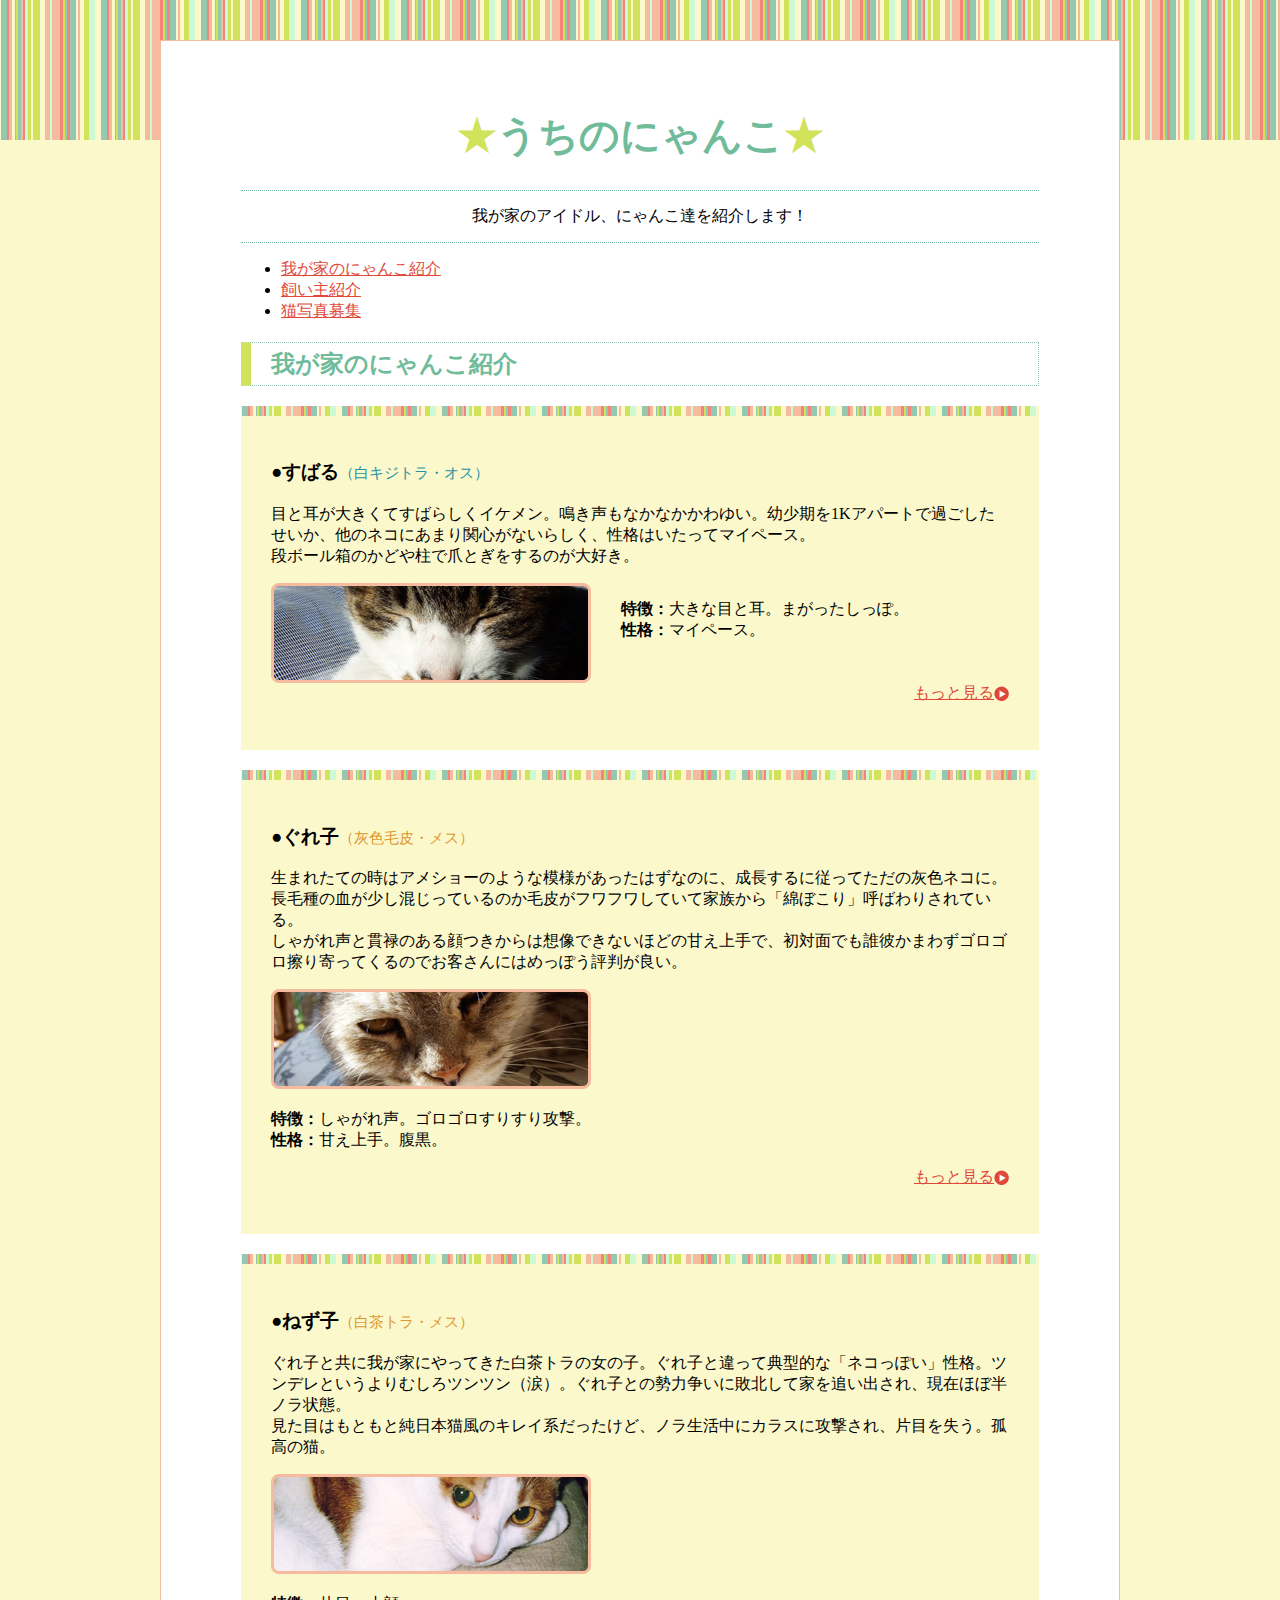
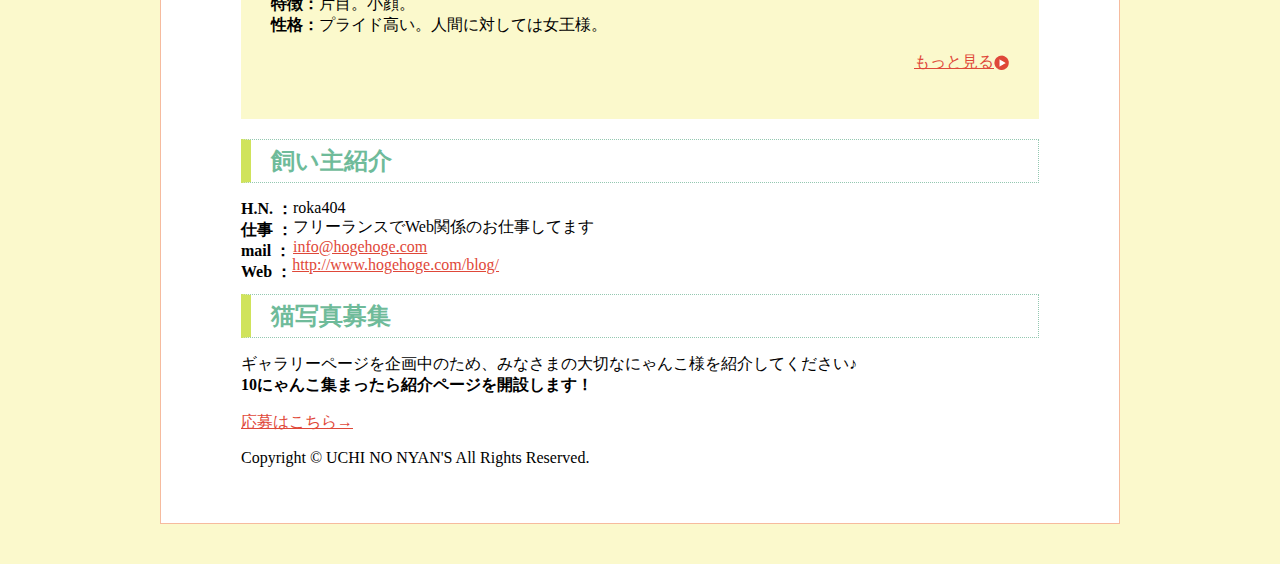
<file: felica/nyanko/cat_after/index.html>
<!DOCTYPE html>
<html lang="ja">
<head>
<meta charset="UTF-8">
<title>うちのにゃんこ</title>
<meta name="keywords" content="にゃんこ,ネコ,ねこ,猫,ねこ紹介,ねこ自慢">
<meta name="description" content="我が家のアイドル、にゃんこ達を紹介します！可愛い猫写真を沢山掲載しています。">
<link href="style.css" rel="stylesheet" media="all">
</head>

<body>
<div id="wrap">
<h1><span>★</span>うちのにゃんこ<span>★</span></h1>
<p id="lead">我が家のアイドル、にゃんこ達を紹介します！</p>

<ul>
<li><a href="#cats">我が家のにゃんこ紹介</a></li>
<li><a href="#profile">飼い主紹介</a></li>
<li><a href="#entry">猫写真募集</a></li>
</ul>

<section id="cats">
<h2>我が家のにゃんこ紹介</h2>

<div id="subaru" class="frame">
<h3>●すばる<span class="cat-type male">（白キジトラ・オス）</span></h3>
<p>目と耳が大きくてすばらしくイケメン。鳴き声もなかなかかわゆい。幼少期を1Kアパートで過ごしたせいか、他のネコにあまり関心がないらしく、性格はいたってマイペース。<br>
段ボール箱のかどや柱で爪とぎをするのが大好き。</p>

<img src="img/subaru.jpg" width="320" height="100" alt="すばる" class="ph">
<dl class="data">
<dt>特徴：</dt><dd>大きな目と耳。まがったしっぽ。</dd>
<dt>性格：</dt><dd>マイペース。</dd>
</dl>

<p class="more"><a href="cats/subaru.html">もっと見る</a></p>
</section><!-- /#subaru -->

<section id="gureko" class="frame">
<h3>●ぐれ子<span class="cat-type female">（灰色毛皮・メス）</span></h3>
<p>生まれたての時はアメショーのような模様があったはずなのに、成長するに従ってただの灰色ネコに。長毛種の血が少し混じっているのか毛皮がフワフワしていて家族から「綿ぼこり」呼ばわりされている。<br>
しゃがれ声と貫禄のある顔つきからは想像できないほどの甘え上手で、初対面でも誰彼かまわずゴロゴロ擦り寄ってくるのでお客さんにはめっぽう評判が良い。</p>

<img src="img/gureko.jpg" width="320" height="100" alt="ぐれ子">
<dl>
<dt>特徴：</dt><dd>しゃがれ声。ゴロゴロすりすり攻撃。</dd>
<dt>性格：</dt><dd>甘え上手。腹黒。</dd>
</dl>

<p class="more"><a href="cats/gureko.html">もっと見る</a></p>
</section><!-- /#gureko -->

<section id="nezuko" class="frame">
<h3>●ねず子<span class="cat-type female">（白茶トラ・メス）</span></h3>
<p>ぐれ子と共に我が家にやってきた白茶トラの女の子。ぐれ子と違って典型的な「ネコっぽい」性格。ツンデレというよりむしろツンツン（涙）。ぐれ子との勢力争いに敗北して家を追い出され、現在ほぼ半ノラ状態。<br>
見た目はもともと純日本猫風のキレイ系だったけど、ノラ生活中にカラスに攻撃され、片目を失う。孤高の猫。</p>

<img src="img/nezuko.jpg" width="320" height="100" alt="ねず子">
<dl>
<dt>特徴：</dt><dd>片目。小顔。</dd>
<dt>性格：</dt><dd>プライド高い。人間に対しては女王様。</dd>
</dl>

<p class="more"><a href="cats/nezuko.html">もっと見る</a></p>
</section><!-- /#nezuko -->
</section><!-- /#cats -->

<section id="profile">
<h2>飼い主紹介</h2>
<dl>
<dt>H.N. ：</dt><dd>roka404</dd>
<dt>仕事 ：</dt><dd>フリーランスでWeb関係のお仕事してます</dd>
<dt>mail ：</dt><dd><a href="mailto:info@hogehoge.com">info@hogehoge.com</a></dd>
<dt>Web ：</dt><dd><a href="http://www.hogehoge.com/blog/" target="_blank">http://www.hogehoge.com/blog/</a></dd>
</dl>
</section><!-- /#profile -->

<section id="entry">
<h2>猫写真募集</h2>
<p>ギャラリーページを企画中のため、みなさまの大切なにゃんこ様を紹介してください♪<br>
<strong>10にゃんこ集まったら紹介ページを開設します！</strong></p>
<p><a href="entry.html">応募はこちら→</a></p>
</section><!-- /#entry -->

<p>Copyright &copy; UCHI NO NYAN'S All Rights Reserved.</p>
</div><!-- /#wrap -->
</body>
</html>
</file>
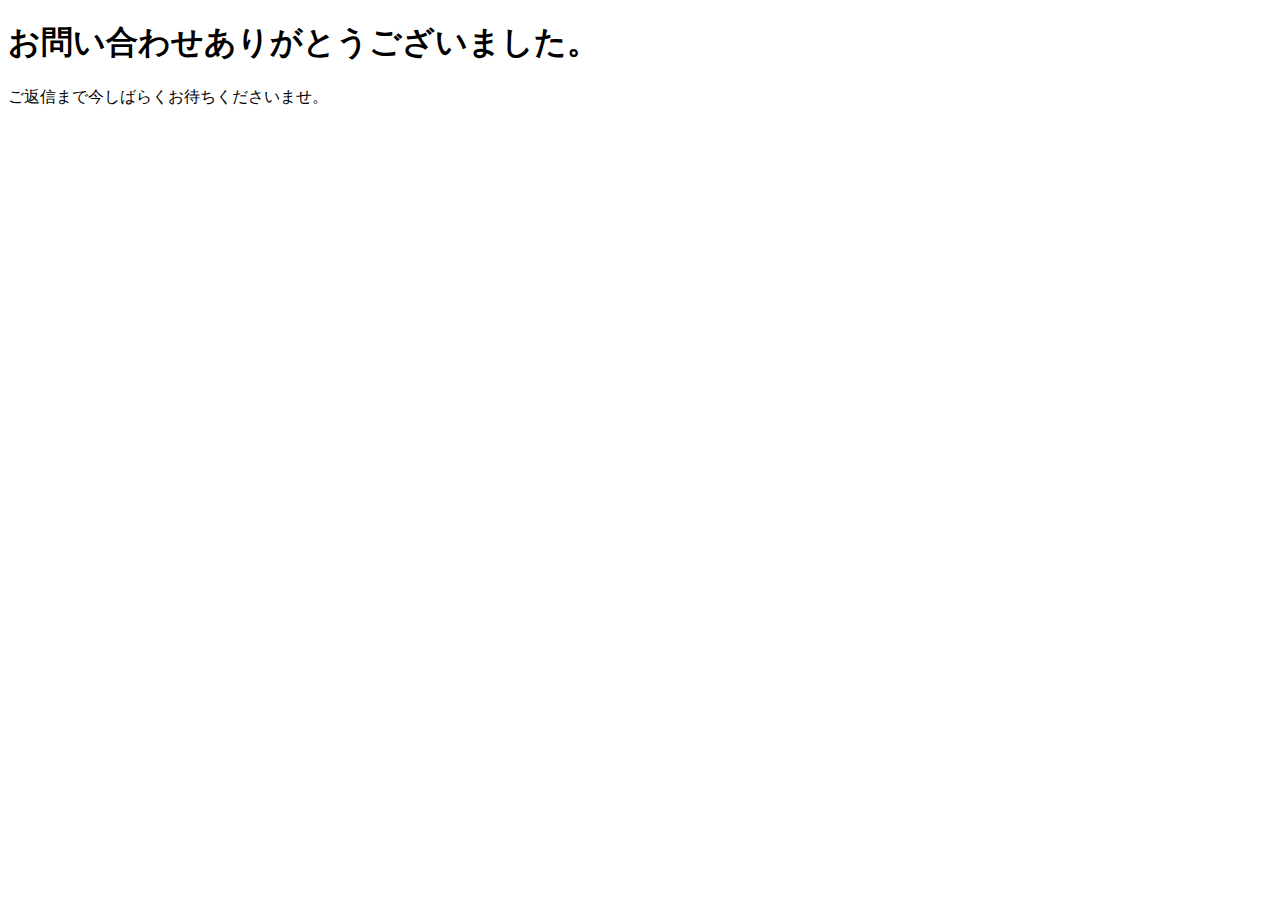
<file: felica/contact/thanks.html>
<!DOCTYPE html>
<html lang="ja">
<head>
  <meta charset="UTF-8">
  <meta name="viewport" content="width=device-width, initial-scale=1.0">
  <title>お問い合わせありがとうございました</title>
</head>
<body>
  <h1>お問い合わせありがとうございました。</h1>
  <p>ご返信まで今しばらくお待ちくださいませ。</p>
</body>
</html>
</file>
<file: felica/camellia/css/style.css>
@charset "utf-8";
html, body, ul, li, p {
  margin: 0;
  padding: 0;
  line-height: 1.0;
}
body {
  background: #5F3D18;
  color: #FFF;
  font-family: "ヒラギノ角ゴ Pro W3", "Hiragino Kaku Gothic Pro", "メイリオ", Meiryo, Osaka, "ＭＳ Ｐゴシック", "MS PGothic", sans-serif;
  font-size: 16px;
}
ul {
  list-style: none;
}
a {
  text-decoration: none;
}
img {
  border: 0;
  vertical-align: 0;
}
#container {
  background: #FFF;
  width: 840px;
  height: 410px;
  background: url("http://webks.work/portfolio/camellia/css/img/shadow.gif") repeat-x left bottom;
  position: absolute;
  left: 50%;
  top: 50%;
  margin: -220px 0 0 -420px;
}
#wrapper {
  width: 840px;
  height: 400px;
  background: #FFF;
  overflow: hidden;
}
#sidebar {
  width: 270px;
  height: 390px;
  float: left;
  padding: 20px;
}
#content {
  width: 510px;
  height: 440px;
  float: right;
  position: relative;
}
/* img_position*/
img.logo {
  position: absolute;
  left: 20px;
  bottom: 30px;
}
img.campaign {
  position: absolute;
  right: -15px;
  top: -23px;
}
/*  img_content_position */
img.photo01 {
  position: absolute;
  right: 0;
  top: 80px;
}
img.photo10 {
  position: absolute;
  right: 0;
  top: 240px;
}
img.photo09 {
  position: absolute;
  right: 80px;
  top: 320px;
}
img.photo07 {
  position: absolute;
  right: 160px;
  top: 80px;
}
img.photo05 {
  position: absolute;
  right: 240px;
  top: 0;
}
img.photo06 {
  position: absolute;
  right: 240px;
  top: 160px;
}
img.photo08 {
  position: absolute;
  right: 160px;
  top: 240px;
}
img.photo02 {
  position: absolute;
  right: 240px;
  top: 240px;
}
img.photo03 {
  position: absolute;
  right: 320px;
  top: 0;
}
img.photo04 {
  position: absolute;
  right: 400px;
  top: 160px;
}
</file>
<file: felica/egg_cook/style.css>
@charset "utf-8";
/* CSS Document */

html,body,ul,li,h1,h2,h3,p{
margin:0;
padding:0;
line-height:1.0;
font-family:"Hiragino Kaku Gothic ProN",Meiryo,sans-serif;
}
ul{
list-style:none;
}
a{
text-decoration:none;
}
img{
vertical-align:bottom;
}

/*layout*/
body{
background:url("img/bg.gif") repeat-y;
overflow:hidden;
}

#container{
width:800px;
overflow:hidden;
}
header{
width:160px;
margin-right:20px;
float:left;
padding:20px 0 0 10px;;
}

#content{
width:600px;
float:right;
}

footer{
width:600px;
float:left;
margin-left:180px;
text-align:center;
border-top:1px solid #000;
padding-top:10px;
}

header h1{
margin:0 0 50px 10px;
}

nav ul{
width:150px;
float:left;
padding-left:10px;
}
nav ul li a{
display:block;
color:#fff;
padding:10px 0;
font-weight:bold;

}
nav #select{
color:#FF6;
}

#content h2{
text-align:center;
margin:50px 0;
}
#content h3{
border-left:#F30 solid 5px;
padding-left:5px;
color:#C00;
margin-bottom:10px;
}

#content p{
font-size:14px;
line-height:1.5;
overflow:hidden;
margin-bottom:20px;
}

#content p img{
float:right;
}
#content p span{
display:block;
font-weight:bold;
color:#C00;
}
@media screen and (max-width:959px) { 

#container{
width:98%;
margin:0 auto;
}
header{
width:20%;
}

#content{
width:75%;
}

footer{
width:75%;
margin-left:25%;
}


}
@media screen and (max-width:767px){
body{
background:none;
overflow:visible;
}

#container{
overflow:visible;
}
header{
background:url("img/bg2.gif") repeat-x;
width:100%;
float:none;
padding:0 0 0;
}
header h1{
margin:0 0 40px;
padding:10px 0;
text-align:center;
}
nav ul{
width:100%;
float:none;
padding-left:0;
overflow:hidden;

}
header nav ul li{
float:left;
width:50%;
padding:10px 0;
box-sizing:border-box;
}
nav li:first-child{
display:none;
}
nav ul li a{
display:block;
color:#000;
padding: 0 ;
margin: 0 10px;
text-align:center;
font-weight:bold;
border-bottom:1px dotted #F09100;
}
nav #select{
color:#F09100;
}

#content{
width:100%;
float:none;
}

footer{
width:100%;
float:none;
margin-left:0;
}
#content h2{
text-align:center;
margin:15px 0 20px;
}
#content h3{
border-left:#F30 solid 5px;
padding-left:5px;
color:#C00;
margin-bottom:10px;
font-size:16px;
}

#content p{
font-size:14px;
line-height:1.5;
overflow:hidden;
margin-bottom:20px;
}

#content p img{
float:left;
width:100%;
max-width:100%;
margin:0 0 10px;
}
#content p span{
display:block;
font-weight:bold;
color:#C00;
}
}
</file>
<file: felica/green_beans/css/style.css>
@charset 'utf-8';
html,body,p,ul,li,h1,h2,h3,h4{
  margin:0;
  padding:0;
  line-height:1.0;
  font-family:'Hiragino Kaku Gothic ProN'
  ,Meiryo,sans-serif;
}
img{
 vertical-align:middle;
}
ul{list-style:none;}
a{text-decoration:none;}
p{line-height:1.6;}
/*font-size*/
html{font-size:62.5%;} /*10px*/
body{font-size:16px; font-size:1.6rem;}/*16px*/
h1{font-size:32px; font-size:3.2rem;}
h2{font-size:24px; font-size:2.4rem;}
h3{font-size:20px; font-size:2.0rem;}
h4{font-size:18px; font-size:1.8rem;}
p{font-size:16px; font-size:1.6rem;}
/**/
h1{
 font-size:48px;
 margin:30px 0;
}
h2{margin-bottom:20px;}
h3{margin:20px 0;}
h4{margin:15px 0;}
p{text-align:left;}
/*img*/
img {max-width:100%;}

/*#container*/
#container{
 width:100%;
 text-align:center;
}

/*nav*/
nav{
 overflow:hidden;
 width:100%;
}
ul li{
 background:-webkit-linear-gradient(#754435,#5D1C05);
 background:linear-gradient(#754435,#5D1C05);
 background: linear-gradient(#754435,#5D1C05);
 float: left;
 box-sizing:border-box;
 width:25%;
 text-align:center;
}
ul li a{
 width:100%;
 float:left;
 line-height:40px;
 display:block;
 color:#fff;
}
ul li a:hover{
 color:#6F3;
 background: -webkit-linear-gradient(#5D1C05,#754435);
 background: linear-gradient(#5D1C05,#754435);
}
*/
/*#vitamin*/
#vitamin{
 margin-bottom:30px; 
}

/*.been 画像*/
.been{
 margin-bottom:15px;
}

/*aside*/
aside > p{
 margin-bottom:15px;
}

/*footer*/
footer{
 background:#5F9E34;height:;
}
footer p{
 color:#fff;
 text-align:center;
 line-height:3em;
}

@media screen and (min-width: 768px){
 navi{
  width:100%;
 }
 #contents{
  overflow:hidden;
  width:93.75%; /*960÷1024*/
  margin:50px auto;
 }
 #main{/*画像基準*/
  width:66.55%; /*620÷1024*/
  margin-right:2.1%;
  box-sizing:border-box;
  float:left;
  overflow:hidden;
 }
 #sub{
  float:left;
  width:31.25%; /*320÷1024*/
 }
}

@media screen and (min-width: 1024px){
 #container{
  width:1024px;
  margin:0 auto;
 }
 navi{
  width:1024px;
 }
 #contents{
  overflow:hidden;
  width:960px;
  margin:50px auto;
 }
 #main{
  width:620px;
  margin-right:20px;
  float:left;
  overflow:hidden;
 }
 #sub{
  float:left;
  width:320px;
 }
 
}/*1024px*/
</file>
<file: felica/ishigaki/css/style.css>
@charset "utf-8";
/* CSS Document */

/* リセット */
html,body,h1,h2,h3,h4,p {
  margin: 0;
  padding: 0;
  line-height: 1.0;
  font-family: "Hiragino Kaku Gothic ProN",Meiryo, sans-serif;
  font-weight: normal;
}

/*---------------------------*/

html {
    font-size: 62.5%;
}

body {
    width: 800px;
    margin: 0 auto;
    font-size: 1.6rem;
    background: #a7dcec;
}

#container {
    width: 840px;
	background: #fff;
}

#wrapper {
    width: 800px;
    margin: 0 auto;
}

div#header {
    padding-top: 10px;
    background: url("../img/header_bg.jpg") no-repeat center center;
}

h1 {
    line-height: 230px;
    color: #fff;
    font-size: 3.2rem;
    font-weight: bold;
    position: relative;
    top: 70px;
    left: 550px;
		}


h2 {
    margin-bottom: 20px;
    padding-left: 10px;
    border-left: #0065cf 10px solid;
    font-size: 2.4rem;
}

h3 {
    padding-left: 10px;
    line-height: 40px;
    border-top: 1px dashed #000;
    border-bottom: 1px dashed #000;
    background: #e0ebff;
    font-size: 2.0rem;
}

h4 {
    margin: 10px 0 10px;
    color: #416fd1;
    font-size: 1.8rem;
}

h1,h2,h3,h4 {
    font-weight: bold;
}

h2,h3 {
    color: #3a4875;
}

p {
    line-height: 1.5;
    font-size: 1.6rem;
}

p.header {
    width: 670px;
    margin: 10px auto 40px;
}

p.main {
    padding: 0 0 10px 60px;
}

.footer {
    width: 800px;
    margin: 0 auto;
    text-align: center;
    border-top: 1px #000 dashed;
    padding: 10px;
}
</file>
<file: felica/okazu/style.css>
@charset "utf-8";
/* CSS Document */

html,body,h1,p,ul,li{
margin:0;
padding:0;
line-height:1.0;
font-family: "Hiragino Kaku Gothic ProN", Meiryo, sans-serif;	
}

img{
border:none;
vertical-align:bottom;	
}

ul{
list-style:none;	
}

a{
text-decoration:none;	
}

/*layput*/
#container{
	width:960px;
	margin:10px auto;
overflow:hidden;	
}
.column{
float:left;	
}
header{
width:320px;
overflow:hidden;	
}
h1{
margin:10px;	
}


ul{
overflow:hidden;
width:320px;	
}

.column ul li{
margin:10px;
float:left;	
}
.column ul li.right{
float:right;	
}

footer#pc {
  width: 100%;
  height: 50px;
  background: #281605;
}
footer#pc p {
  text-align: center;
  color: #FFF;
  font-size: 18px;
  line-height: 50px;
}
footer#sp{
display:none;
}
#modoru{
text-align:right;
}

@media screen and (max-width:950px){
#container{
width:640px;
box-sizing:border-box;
}
.three{
width:640px;
overflow:hidden;
}
.three ul{
float:left;
}
footer#sp {
display:block;
  width: 300px;
  height: 300px;
  background: #281605;
  float:left;
  margin:10px;
}
footer#sp p {
   padding:250px 0 0 0;
  text-align: center;
  color: #FFF;
}
footer#pc{
display:none;
}
}
@media screen and (max-width:639px){
#container{
width:320px;
}
footer#pc {
display:block;
  width: 100%;
  height: 50px;
  background: #281605;
}
footer#pc p {
  text-align: center;
  color: #FFF;
  font-size: 18px;
  line-height: 50px;
}
footer#sp{
display:none;
}

}
</file>
<file: felica/pasta/css/style.css>
@charset "utf-8";
/* CSS Document */

/*リセット*/
html,body,div,ul,li,dt,dt,dd,a,img,video,h1,h2,h3,p{
margin: 0;
padding: 0;
line-height: 1.0;
font-family:"Hiragino Kaku Gothic ProN",Meiryo,sans-serif;
}
li {list-style: none;}
a {text-decoration: none;}

/*layout*/
body {
    background: #fff url("../img/back.jpg");
    text-align: center;
}
#container{
    width:980px;
    margin: 0 auto 20px auto;
}

#header {
    width: 980px;
    height: 480px;
    overflow:hidden;
    position: relative;
}

#nav{
    width: 980px;
    height:50px;
    margin-bottom: 20px;
}

#content {
    overflow: hidden;
    width: 980px;
    text-align: center;
    margin: 0 auto;
}

#warapper {
    overflow: hidden;
    width: 870px;
    margin: 20px auto;
}

.todaypasta{
    overflow: hidden;
    float: left;
    width: 560px;
}

.video { 
    float: right;
    width: 270px;
background: #fff;}

footer{
    height:250px;
    color: #fff;
     background:#000 url("http://startbit.raindrop.jp/works/html/pasta/css/img/back.png") no-repeat;
    text-align: center;
     margin: 0 auto;}

/*header*/
#header h1{
  position:absolute;
  z-index:1;
  top:0;
  left: 0;
  
}

#header img{
    float: left;
    padding-left:20px;
    margin: 0 auto;
    z-index:0;
} 

/*nav*/
#nav ul{
    overflow: hidden;
    width: 980px;
}
#nav li {float: left;
    display: block;}

#nav a{
    display: block;
width: 196px;
height: 60px;
     overflow:hidden;
  white-space: nowrap;
    width: 196px;
    text-indent: 100%;
}

li#concept a{background:url("../img/menu_concept.png") no-repeat;}
li#pasta a{background:url("../img/menu_pasta.png") no-repeat;}
li#drink a{background:url("../img/menu_drink.png") no-repeat;}
li#side a{background:url("../img/menu_side.png") no-repeat;}
li#access a{background:url("../img/menu_access.png") no-repeat;}

#nav a:hover { 
box-shadow:196px 0 0 0 rgba(0,0,0,0.1) inset;
   }

/*content*/
#content ul{overflow: hidden;
    display: block;
    width:870px;
margin: 20px auto;}
#content li{float: left;}
#content li.pasta{
    width:290px;
    margin: 0 40px;
}
#content li.wine{float: right;}


.canpain img{
    border: 1px solid #e0d6c5;
    border-radius: 1px;
    box-shadow:-1px -1px 1px #ccc,
                 0px 1px 1px #888;
}

.video img{
    border: 1px solid #f7a300;
    border-radius: 1px;
}

/*todaypasta*/
.todaypasta{
    margin: 0 auto;
    text-align: center;
}
.todaypasta img.today{
    float: left;
}
.todaypasta p{line-height: 1.5rem;}
.todaypasta dt,dd{line-height: 2rem;}

strong{
    text-shadow: 1px 1px 1px #888;
}

/*news*/
.up {overflow: hidden;
      width:550px;
    margin-bottom: 20px;
}
.section {
    overflow: hidden;
    float: left;
    width: 550px;
    background: url("../img/back.jpg") repeat;
    margin: 10px 0 20px 0;
    text-align: center;
    }
.section, .up{border: 1px solid #e1d7c6;}

.title{padding: 20px 0;}

/*news*/
.news{padding-top: 10px;}

dl,dt,dd{
    background: url("../img/back.jpg") no-repeat;
    float: left;
}
dl{
    width: 560px;
    padding-left: 1.5rem;
    margin-bottom: 10px;
}
dt{clear: left;}
dd{float: left;
   margin-left: 10px;}

/*video*/
video {margin-top: 30px;}

/*footer*/
#footer{
     height:50px;
    color: #4b7900;
     background:#fff url("../img/back.jpg") repeat;
    text-align: center;
     margin: 0 auto;}
     
 #header img{
   position:relative;
   top:0;
   left:0;
   padding:0;
  }
  
  #totop a{
    position:fixed;
    bottom:40px;
    right:60px;
    opacity:0.3;
  }
  
    #totop a:hover{
    position:fixed;
    bottom:40px;
    right:60px;
    opacity:0.8;
  }
</file>
<file: felica/web_card/style.css>
@import url('https://fonts.googleapis.com/css?family=Lato');
ul, li {
    list-style: none;
    margin: 0;
    padding: 0;
}

.card {
    background: #0D47A1;
    font-family: 'Lato', sans-serif;
    box-shadow: 2px 2px 4px #999;
    width: 250px;
    border: 1px solid #f5f5f5;
    border-radius: 6px;
    margin: 50px auto;
}

.avatar {
    height: 85px;
    padding-top: 20px;
    background: #fff;
}

.avatar-img {
    width: 150px;
    height: 150px;
    background-image: url('img/obama.jpg');
    background-color: #fff;
    background-position: center;
    background-size: contain;
    background-repeat: no-repeat;
    border-radius: 50%;
    border: 3px solid #f5f5f5;
    margin: 0 auto;
}

.profile {
    padding-top: 85px;
}

.me {
    margin-bottom: 20px;
    color: #fff;
    text-align: center;
}

.name {
    font-size: 26px;
    margin-bottom: 5px;
}

.role, .company {
    color: #e3e3e3;
}

.contact {
    padding: 20px 0;
    border-top: 1px solid #f5f5f5;
    text-align: center;
}

.contact a, .contact a:link, .contact a:visited, .contact a:hover, .contact a:active {
    color: #fff;
}
</file>
<file: felica/nyanko/cat/style.css>
@charset "utf-8";

/*ウィンドウ背景色の設定*/
body{
	/*
	background-color:#fbf9cc;
	background-image:url(img/bg-stripe01.png);
	background-repeat:repeat-x;
	*/
	background:#fbf9cc url(img/bg-stripe01.png) repeat-x;
}

/*コンテンツ全体枠の設定*/
#wrap{
	width: 798px;
	margin: 40px auto;
	padding: 40px 80px;
	border: #f6bb9e 1px solid;
	background-color: #fff;
}

/*リンク色の設定*/
a{
	color:#df4839;
}

a:hover{
	color:#ff705b;
}

/*ページタイトルの設定*/
h1{
	color:#6fbb9a;
	text-align:center;
	font-size:250%;
}

h1 span{
	color:#d0e35b;
}

/*大見出しの設定*/
h2{
	color:#6fbb9a;
	border:#94c8b1 1px dotted;
	border-left:#d0e35b 10px solid;
	padding:5px 20px;
	margin-bottom:0;
}

/*情報データ見出しの設定*/
dt{
	clear: left;
	float: left;
	font-weight:bold;
}

/*リード文領域の設定*/
#lead{
	border-top:#6fbb9a 1px dotted;
	border-bottom:#6fbb9a 1px dotted;
	padding:15px;
	text-align:center;
}

/*写真と特徴データの設定*/
.ph{
	float: left;
	margin-right: 30px;
}

.data{
	float: left;
	width: 388px;
}

/*「もっと見る」リンクの設定*/
.more{
	text-align:right;
	/*
	background-image:url(img/icon-arw01.png);
	background-repeat:no-repeat;
	background-position:right center;
	*/
	background:url(img/icon-arw01.png) no-repeat right center;
	padding-right:15px;
	clear: left;
}

/*毛皮・性別情報（共通）*/
.cat-type{
	font-size:80%;
	font-weight:normal;
}

/*性別による色分け*/
.cat-type.male{
	color:#2793a7;
}

.cat-type.female{
	color:#df972f;
}

/*フレームの設定*/
.frame{
	margin:20px 0;
	padding:35px 30px 30px 30px;
	/*
	background-image:url(img/bg-stripe02.png) ;
	background-repeat:repeat-x;
	background-color:#fbf9cc;
	*/
	background:url(img/bg-stripe02.png) repeat-x #fbf9cc;
}

/*表組の設定*/
table.entryForm{
	width: 100%;
	border: #f6bb9e 2px solid;
	border-collapse: collapse;
}

.entryForm th,
.entryForm td{
	padding: 5px 10px;
	border: #f6bb9e 1px solid;
}

.entryForm th{
	width: 10em;
	background-color: #ffeeee;
	text-align: left;
	vertical-align: top;
}

/*入力フォームの設定*/
.entryForm textarea{
	width: 600px;
	height: 100px;
	padding: 5px;
	border: #ccc 1px solid;
}

.entryForm input[type="text"],
.entryForm input[type="email"]{
	width:400px;
	padding: 5px;
	border: #ccc 1px solid;
}

.entryForm input:focus,
.entryForm textarea:focus{
	background-color: #ffffee;
}

label,
input[type="radio"],
input[type="checkbox"],
input[type="reset"],
input[type="submit"]{
	cursor: pointer;
}

/*ボタンの設定*/
.btns{
	margin: 30px;
	text-align: center;
}
/*
.btns input{
	width: 100px;
}
*/

/*ボタンの基本スタイル*/
.btn {
	width: 100px;
	margin: 0 10px;
	padding: 10px;
	border: none;
	font-size: 16px;
}

/*ボタンにマウスが乗った時*/
.btn:hover {
	opacity: 0.7;
}
/*ボタンを押した瞬間*/
.btn:active {
	color: #fff;
}
/*ボタンの役割に合わせて色分け*/
.btn-clear {
	background-color: #ccc;
}
.btn-send {	
	background-color: #f6bb9e;
}
</file>
<file: felica/nyanko/cat_after/style.css>
@charset "utf-8";

/*ウィンドウ背景色の設定*/
body{
	/*
	background-color:#fbf9cc;
	background-image:url(img/bg-stripe01.png);
	background-repeat:repeat-x;
	*/
	background:#fbf9cc url(img/bg-stripe01.png) repeat-x;
}

/*コンテンツ全体枠の設定*/
#wrap{
	width: 798px;
	margin: 40px auto;
	padding: 40px 80px;
	border: #f6bb9e 1px solid;
	background-color: #fff;
}

/*リンク色の設定*/
a{
	color:#df4839;
}

a:hover{
	color:#ff705b;
}

/*ページタイトルの設定*/
h1{
	color:#6fbb9a;
	text-align:center;
	font-size:250%;
}

h1 span{
	color:#d0e35b;
}

/*大見出しの設定*/
h2{
	color:#6fbb9a;
	border:#94c8b1 1px dotted;
	border-left:#d0e35b 10px solid;
	padding:5px 20px;
	margin-bottom:0;
}

/*情報データ見出しの設定*/
dt{
	clear: left;
	float: left;
	font-weight:bold;
}

/*リード文領域の設定*/
#lead{
	border-top:#6fbb9a 1px dotted;
	border-bottom:#6fbb9a 1px dotted;
	padding:15px;
	text-align:center;
}

/*写真と特徴データの設定*/
.ph{
	float: left;
	margin-right: 30px;
}

.data{
	float: left;
	width: 388px;
}

/*「もっと見る」リンクの設定*/
.more{
	text-align:right;
	/*
	background-image:url(img/icon-arw01.png);
	background-repeat:no-repeat;
	background-position:right center;
	*/
	background:url(img/icon-arw01.png) no-repeat right center;
	padding-right:15px;
	clear: left;
}

/*毛皮・性別情報（共通）*/
.cat-type{
	font-size:80%;
	font-weight:normal;
}

/*性別による色分け*/
.cat-type.male{
	color:#2793a7;
}

.cat-type.female{
	color:#df972f;
}

/*フレームの設定*/
.frame{
	margin:20px 0;
	padding:35px 30px 30px 30px;
	/*
	background-image:url(img/bg-stripe02.png) ;
	background-repeat:repeat-x;
	background-color:#fbf9cc;
	*/
	background:url(img/bg-stripe02.png) repeat-x #fbf9cc;
}

/*表組の設定*/
</file>
<file: felica/css/style.css>
@charset "UTF-8";
/* CSS Document */
/* reset */
html, body, header, section, footer, nav, h1, h2, h3, div, p, ul, li, dl, dt, dd, img{
  margin: 0;
  padding: 0;
  line-height: 1.0;
  font-family: "Hiragino Kaku Gothic ProN",  Meiryo,  sans-serif;
}

ul {
  list-style: none;
}
a {
  text-decoration: none;
  cursor: pointer;
}
img {
  border: none;
  vertical-align: bottom;
}
* {
  box-sizing: border-box;
}
/* font-size */
html {
  font-size: 62.5%;
}  /* =10px */
body {
  font-size: 16px;
  font-size: 1.6rem;
}  /* =16px */
h1 {
  font-size: 100px;
  font-size: 10.0rem;
}
h2 {
  font-size: 50px;
  font-size: 5.0rem;
}
h3 {
  font-size: 20px;
  font-size: 2.0rem;
}
h4 {
  font-size: 18px;
  font-size: 1.8rem;
}
p, dd {
  font-size: 15px;
  font-size: 1.5rem;
}
body {
  width: 100%;
  height: 100%;
  height: 100%;
  position: relative;
  top: 0;
  left: 0;
  overflow-x: hidden;
}


/*ここから*/

/* CSS Document */
/* .framework
------------------------- */
ul#filter {
  font-size: 16px; font-size: 1.6rem;
  margin:20px auto;
  text-align:center;
}
ul#filter li {
  border-right: 1px solid #dedede;
  display:inline;
  line-height: 16px;
  margin-right: 10px;
  padding-right: 10px;
}
ul#filter li:last-child { border-right: none; margin-right: 0; padding-right: 0; }
ul#filter a { color: #999; text-decoration: none; }
ul#filter li.current a, ul#filter a:hover { text-decoration: underline; }
ul#filter li.current a { color: #333; font-weight: bold; }

ul#portfolio a { display: block; width: 100%; }
ul#portfolio a:hover { text-decoration: none; }
ul#portfolio img { border: 1px solid #dedede inset; display: block; }
/* .framework.End
------------------------- */


/* .listItem
------------------------- */
.listCover .listItem {
	padding: 10px 5px;
	width:20%;
	text-align: center;
	display: inline-block;
	*display: inline;
	*zoom: 1;
	cursor: pointer;
	/*border:5px solid #fff;*/
	box-sizing:border-box;
}
.listCover .listItem img {
	width: 100%; /*サムネイルの大きさ*/
}
.listCover .active {
	background: url("../img/activeArrow.gif")  no-repeat bottom center;
}
.listCover .listItem .selfRep {
	display: none;
}
#portfolio li p{
  font-size: 12px; font-size: 1.2rem;
}

/* .expandField
------------------------- */
.expandField {
	padding: 0;
	width: 100%;
	text-align: left;
	display: block;
	background: #333;
	float: left;
	position: relative;
	overflow: hidden;
}
.expandField .btnClose {
	top: 10px;
	right: 0;
	width: 30px;
	height: 30px;
	display: block;
	background: url("../img/btnClose.gif") no-repeat top left;
	background-size:contain;
	position: absolute;
	overflow: hidden;
	cursor: pointer;
}
.expandField .btnPrev {
	top: 120px;
	left: 0;
	width: 60px;
	height: 60px;
	display: block;
	background: url("../img/btnPrev.gif") no-repeat top left;
	background-size:contain;
	position: absolute;
	overflow: hidden;
	cursor: pointer;
}
.expandField .btnNext {
	top: 120px;
	right: 0;
	width: 60px;
	height: 60px;
	display: block;
	background: url("../img/btnNext.gif") no-repeat top left;
	background-size:contain;
	position: absolute;
	overflow: hidden;
	cursor: pointer;
}
.expandField .selfRepInner {
	padding: 20px 0;
	text-align: center;
	position: relative;
}
.expandField .selfRepInner .secLeft,
.expandField .selfRepInner .secRight {
	float: left;
}
.expandField .selfRepInner .secLeft {
	text-align: center;
	width:45%;
	margin-left:5%;
}
.expandField .selfRepInner .secLeft img{
	background:#fff;
	max-width:100%;
	display:block;
	margin:0 auto;
	bottom:0
}
.expandField .selfRepInner .secRight {
	text-align: left;
	width: 40%;
	color: #fff;
  padding-left: 5%;
}

.secRight dt {
  font-size: 16.5px;
  font-weight:bold;
  margin-bottom:5px;
}
.secRight dt:first-child{
	margin-bottom:10px;
  line-height: 1.4;
}
.secRight dd {
  font-size: 14px; font-size: 1.4rem;
  line-height: 1.5;
  margin-bottom:15px;
  margin-left:0;
}
dt.worktime {
  float:left;
  width:80px;
}
dd.time {
  float:left;
  width:100px;
}

.view{
  width:60%;
  text-align: center;
  margin: 50px auto;
  -webkit-transition: 0.3s ease-in-out;
  transition: 0.3s ease-in-out;
  clear:both;
}

.view a {
  border:1px solid white;
  border-radius: 5px;
  padding:10px 0;
  text-decoration:none;
  color:#fff;
  display:block;
}
.view a:hover{
  background-color:#fff;
  color: #666;
  cursor: pointer;
}


/* =======================================
	ClearFix
======================================= */
.listCover:before,
.listCover:after,
.expandField .selfRepInner:before,
.expandField .selfRepInner:after {
	content: " ";
	display: table;
}
.listCover:after,
.expandField .selfRepInner:after {clear: both;}
.listCover,
.expandField .selfRepInner {*zoom: 1;}
/* ===========================================
	SizeAdjustment
=========================================== */


/*ここまで*/


#wrap {
  width: 70%;
  height: 100%;
  margin: 250px auto 100px;
}
.section {
  width: 100%;
  height: 100%;
  margin: 0 auto 100px;
  background: rgba(0,0,0,0.1);
}
.section.cover {
    /*background: url(../img/Bg.png) no-repeat center center fixed;
    -webkit-background-size: cover;
    -moz-background-size: cover;
    -o-background-size: cover;
    background-size: cover;*/
    width: 100%;
    height: 100vh;
}
header {
  width: 100%;
  height: 100vh;
  position: relative;
  box-sizing: border-box;
  background: url("../img/Bg.png") no-repeat center center;
  -webkit-background-size: cover;
  -moz-background-size: cover;
  -o-background-size: cover;
  background-size: cover;
}
div.header-inner {
  position: absolute;
  top: 50%;
  left: 50%;
  width: 100%;
  margin: -100px 0 0 -300px;
}
h1 {
  color: #fff;
  font-family: 'Coming Soon', cursive;
  font-family: 'Covered By Your Grace', cursive;
  font-family: 'Bangers', cursive;
  font-family: 'Text Me One', sans-serif;
  width: 600px;
  height: 200px;
  line-height: 200px;
  text-align: center;
  border-radius: 6px;
  color: #222;
  background: rgba(255,255,255,.3);
}
h2 {
  padding: 50px 0 40px;
  text-align: center;
  text-shadow: 3px 3px 3px #ccc;
}

/*  nav#
----------------------------------------------------------*/

/**/
#globalHeader {
  display: none;
}

/* デフォルトメニュー */
/* デフォ+ハム共通指定*/
#default_menu, #top_menu {
  width: 100%;
  height: 50px;
  background: rgba(255,255,255,.7);
  position: absolute;
  top: 0;
  left: 0;
}
ul#default_panel {
  width: 960px;
  height: 50px;
  margin: 0 auto;
  overflow: hidden;
}
ul#default_panel li, ul#top_panel li {
  float: left;
  width: 25%;
  height: 50px;
}
ul#default_panel li a, ul#top_panel li a {
  display: block;
  height: 50px;
  color: #222;
  text-align: center;
  line-height: 50px;
  font-weight: bold;
}
ul#default_panel li a:hover, ul#top_panel li a:hover {
  -webkit-transition: .2s;
  -o-transition: .2s;
  transition: .2s;
  box-shadow: 0 0 40px rgba(0,0,0,.2) inset;
}
.button {
  display: inline-block;
  color: #fff;
  text-align: center;
  text-decoration: none;
  outline: none;
  -webkit-transition: all .3s;
  transition: all .3s;
}
.button:hover {
  box-shadow: 0 0 40px rgba(255,255,255,.6) inset;
}
/*初期状態では左に隠しておく*/
#slide_menu {
  position: fixed;
  top: 0;
  right: -15%;
  width: 15%;
  height: 100%;
  background: rgba(0,0,0,0.86);
  -webkit-transition: .2s;
  transition: .2s;
}
#slide_menu.fixed {
  position: fixed;
  right: 0;
  width: 15%;
}
h2#slide_title {
  padding: 70px 0 60px;
  text-shadow: 2px 2px 6px #ccc;
  font-size: 30px;
  font-size: 2.2rem;
  line-height: 1.3;
  color: #fff;
  font-family: 'Open Sans Condensed', sans-serif;
  font-family: 'Merriweather Sans', sans-serif;
}
ul#slide_panel li a {
  display: block;
  height: 50px;
  color: #fff;
  font-size: 16px;
  font-size: 1.6rem;
  text-align: center;
  line-height: 50px;
}
/* #profile
------------------------- */
#profile #about {
  padding: 0px 15% 50px;
}
#profile p#name {
  font-size: 36px;
  font-size: 3.6rem;
  font-weight: bold;
  text-align: center;
  margin-bottom: 40px;
}
#profile #about p {
  line-height: 1.5;
}
#profile #about dt {
  font-weight: bold;
  margin-bottom: 10px;
}
#profile #about dd {
  margin-bottom: 30px;
  line-height: 1.2;
}
/* .skillItem
------------------------- */
.skill-wrapper {
  overflow: hidden;
}
.skillItem {
  width: calc(33.333% - 20px);
  margin: 10px;
  float: left;
  background: #fff;
  overflow: hidden;
}
ul.skill-list {
  overflow: hidden;
  padding: 6% 15px 12% 15px;
}
/*全体共通h3*/
.skillItem h3 {
  text-shadow: 3px 3px 3px #fff;
  text-align: center;
  margin: 10px;
  width: 100%;
  height: 90px;
  line-height: 30px;
}
.skillItem li {
  font-size: 13px;
  font-size: 1.3rem;
  padding-bottom: 5px;
  padding-left: 1em;
  line-height: 1.3;
  position: relative;
}
.skillItem li:before{
  content: '';
  position: absolute;
  display: inline-block;
  width: 8px;
  height: 8px;
  background: #ffd700;
  left: 0;
  top: 3px;
  border-radius: 50%;
}
h3.skill-skilltitle {
    width: auto;
}
.skill-1 h3 {
  background: url("../image/iconimg/html5.png")no-repeat center;
  background-size: contain;
}
.skill-2 h3 {
  background: url("../image/iconimg/css3.png")no-repeat center;
  background-size: contain;
}
.skill-3 h3 {
  background: url("../image/iconimg/photoshop.png")no-repeat center;
  background-size: contain;
}
.skill-4 h3 {
  background: url("../image/iconimg/illustrator.png")no-repeat center;
  background-size: contain;
}
.skill-5 h3 {
  background: url("../image/iconimg/javascript.png")no-repeat center;
  background-size: contain;
}
.skill-6 h3 {
  background: url("../image/iconimg/jquery.png")no-repeat center;
  background-size: contain;
}
.skill-7 h3 {
  background: url("../image/iconimg/dreamweaver.png")no-repeat center;
  background-size: contain;
}
.skill-8 h3 {
  background: url("../image/iconimg/php.png")no-repeat center;
  background-size: contain;
}
.skill-9 h3 {
  background: url("../image/iconimg/wordpress.png")no-repeat center;
  background-size: contain;
}


/* クライアントワーク
------------------------- */
#work-inner {
  display: -moz-flex;
  display: -ms-flex;
  display: -o-flex;
  display: -webkit-box;
  display: -ms-flexbox;
  display: flex;
  margin: 0 auto 50px;
}
#work-text {
  float: right;
  width: 47.5%;
  margin: 0 2.5% 0 1.25%;
}
#work-text p{
  line-height: 1.5;
}
#work-photo {
  float: left;
  width: 45%;
  margin: 0 1.25% 0 2.5%;
  -webkit-box-ordinal-group: 0;
  -ms-flex-order: -1;
  order: -1;
}
#work-photo p {
  text-align: center;
}
#work-photo img {
  background: #fff;
  margin-bottom: 30px;
}
#work-text dt {
  font-weight: bold;
  font-size: 18px;
  font-size: 1.8rem;
  margin-top: 30px;
  margin-bottom: 5px;
}
#work-text dt:first-child {
  margin-top: 0;
}
#work-text dd p {
  line-height: 1.3;
  margin-bottom: 20px;
}
#client-view {
  width: 60%;
  text-align: center;
  margin: 60px auto;
  -webkit-transition: 0.3s ease-in-out;
  transition: 0.3s ease-in-out;
  clear: both;
}
#client-view a {
  border: 1px solid #666;
  border-radius: 5px;
  padding: 10px 0;
  text-decoration: none;
  color: #666;
  display: block;
}
#client-view a:hover {
  background-color: #666;
  color: #fff;
  cursor: pointer;
}


/* #filter
--------------------------- */
#filter {
	margin: 0 auto;
	padding: 15px 0;
	width: 100%;
	text-align: center;
}
#filter a:link { text-decoration:underline; color: #000;}
#filter a:visited { text-decoration:none; color: #000;}
#filter a:active { text-decoration:none; color: #000;}
#filter a:hover { text-decoration:none; color: #000;}

#filter .active {
	font-weight: bold;
}
#filter a.active:link { text-decoration:none; color: #000;}
#filter a.active:visited { text-decoration:none; color: #000;}
#filter a.active:active { text-decoration:none; color: #000;}
#filter a.active:hover { text-decoration:none; color: #000;}

/* #filterlist
--------------------------- */
#filterlist {
	margin: 0 auto;
	width: 100%;
	text-align: left;
}

#filterlist ul {
	margin: 0 auto;
	padding: 0;
	width: 100%;
	text-align: left;
}

#filterlist ul li {
	margin: 5px;
	width: 33.333%;
	text-align: left;
	float: left;
	overflow: hidden;
}

#filterlist ul li img {
	width: 100%;
}


/* =======================================
	ClearFixElements
======================================= */
#filterlist ul:after {
	content: ".";
	height: 0;
	clear: both;
	display: block;
	visibility: hidden;
}

#filterlist ul {
	display: inline-block;
	overflow: hidden;
}




/* フッター */
footer {
  width: 100%;
  height: 300px;
  background: rgba(60,60,60,0.9)
}
footer p {
  padding-top: 80px;
  text-align: center;
  color: #FFF;
}
footer #thank {
  font-size: 50px;
  font-size: 5.0rem;
}


/*ページトップ*/
#pageTop {
  position: fixed;
  bottom: 20px;
  right: 30px;
  display: none;
}

#pageTop a {
  display: block;
  z-index: 999;
  padding-top: 8px;
  border-radius: 30px;
  width: 50px;
  height: 50px;
  background-color: rgba(0,0,0,.3);
  color: #fff;
  font-weight: bold;
  text-decoration: none;
  text-align: center;
}

#pageTop a:hover {
  text-decoration: none;
  opacity: 0.7;
}

@media screen and (max-width:959px) {
  /* デフォルトメニュー フルード化 その他継承*/
ul#default_panel {
  width: 100%;
  height: 50px;
  margin: 0 auto;
  overflow: hidden;
}
}/*959閉じタグ*/



@media screen and  (max-width:767px) {
  #wrap {
  width: 95%;
  height: 100%;
  margin: 50px auto 50px;
}
#profile p#name {
    font-size: 36px;
    font-size: 2.6rem;
    font-weight: bold;
    text-align: center;
    margin-bottom: 40px;
}

  #slide_menu{
    display: none;
  }
  /* デフォルトメニュー none*/
#default_menu {
  display: none;
}

/*  ハンバーガー  */
#globalHeader {
  display: block;
  background: rgba(255,255,255,.7);
  width: 100%;
  height: 50px;
  position: fixed;
  top: 0;
  left: 0;
  height: 50px;
  transition: .3s;
}
#globalHeader h1 {
  width: 120px;
  float: left;
  background: url("../img/logo.png") no-repeat;
  background-size: contain;
  padding: 5px 0 0 5px;
  text-indent:100%;
  white-space:nowrap;
  overflow:hidden;
}

/*  ハンバーガーメニュー
---------------------------------------------------------- */

#globalHeader nav {
  float: right;
  overflow: hidden;
  width: 100%;
}
/*#menuToggleをabsoluteで一番上へ*/
#globalHeader nav p#menuToggle {
  display: block;
  color: #fff;
  line-height: 50px;
  padding-left: 6px;
  width: 100%;
  position: relative;;/* abから変更*/
  transition: .3s;
}
#panel-btn {
  float: right;
  position: relative;
  width: 36px;
  height: 50px;
  padding-left: 20px;
  margin-left: 10px;
}
#panel-btn::after{
  display: block;
  content: 'MENU';
  position: absolute;
  top: 2px;
  right: 40px;
  color: #222;
  font-weight: bold;
}
#panel-btn-icon {
  display: block;
  position: absolute;
  top: 50%;
  left: 50%;
  width: 22px;
  height: 2px;
  margin: -1px 0 0 -11px;
  -webkit-transition: .2s;
  transition: .2s;
  background: #222;
}
#panel-btn-icon:before, #panel-btn-icon:after {
  display: block;
  content: "";
  position: absolute;
  top: 50%; left: 50%;
  width: 22px;
  height: 2px;
  margin-left: -11px;
  background: #222;
  -webkit-transition: .3s;
  transition: .3s;
}
#panel-btn-icon:before {
  margin-top: -8px;
}
#panel-btn-icon:after {
  margin-top: 6px;
}
#panel-btn .close {
  background: transparent;
}
#panel-btn .close:before, #panel-btn .close:after {
  margin-top: 0;
}
#panel-btn .close:before {
  -webkit-transform: rotate(-45deg);
  transform: rotate(-45deg);
}
#panel-btn .close:after{
  -webkit-transform: rotate(-135deg);
  transform: rotate(-135deg);
}
#globalHeader nav ul {
  display: none;
}

/*クリックしたら出てくるメニュー部分*/

ul#panel {
    border-bottom: 1px solid #000;
    display: block;
    position: absolute;
    left: 0;
    top: 50px;
    width: 100%;
    background: rgba(0, 0, 0, .8);
}

ul#panel li {
    border-top: 1px solid #000;
    height: 50px;
}
ul#panel li a {
  border-top: 1px solid #666;
  color: #fff;
  line-height: 50px;
  display: block;
  text-align: center;
  font-weight: bold;
}
ul#panel li:first-child,
ul#panel li:first-child a {
  border-top: none;
}
/* aをクリックで閉じさせるクラスを付与 */
.open_nav{
  display: none;
}


  /*headerテキスト*/

  div.header-inner {
  position: absolute;
  top: 0;
  left: 0;
  right: 0;
  bottom: 0;
  width: 300px;
  height: 150px;
  margin: auto;
}
h1 {
  width: 300px;
  height: 150px;
  line-height: 150px;
  font-size: 3.5em;
  color: #222;
  background: rgba(255,255,255,.5);
}

  /* #profile
------------------------- */
#profile #about {
  padding: 0px 4% 50px;
}
#profile p#name {
  font-size: 36px;
  font-size: 3.6rem;
  font-weight: bold;
  text-align: center;
  margin-bottom: 40px;
}
#profile #about p {
  line-height: 1.3;
}
#profile #about dt {
  font-weight: bold;
  margin-bottom: 10px;
}
#profile #about dd {
  margin-bottom: 30px;
  line-height: 1.2;
}

  /* .skillItem スキル-- */
.skill-wrapper {
  overflow: hidden;
}
.skillItem {
  width: calc(33.333% - 20px);
  margin: 10px;
  float: left;
  background: #fff;
  overflow: hidden;
}
ul.skill-list {
  overflow: hidden;
  padding: 6% 15px 12% 15px;
}

  /* クライアントワーク
------------------------- */
#work-inner {
  display: -moz-flex;
  display: -ms-flex;
  display: -o-flex;
  display: -webkit-box;
  display: -ms-flexbox;
  display: flex;
  -webkit-box-orient: vertical;
  -webkit-box-direction: reverse;
  -ms-flex-direction: column-reverse;
  flex-direction: column-reverse;
  margin: 0 auto 50px;
  width: 90%;
}
#work-text {
  float: right;
  width: 100%;
  margin: 0 2.5% 0 1.25%;
}
#work-photo {
  float: left;
  width: 100%;
  margin: 0 1.25% 0 2.5%;
  -webkit-box-ordinal-group: 0;
  -ms-flex-order: -1;
  order: -1;
}
#work-photo p {
  text-align: center;
}
#work-photo img {
  background: #fff;
  max-width: 70%;
  margin-bottom: 30px;
}
#work-text dt {
  font-weight: bold;
  font-size: 18px;
  font-size: 1.8rem;
  margin-top: 30px;
  margin-bottom: 5px;
}
#work-text dt:first-child {
  margin-top: 0;
}
#work-text dd p {
  line-height: 1.3;
  margin-bottom: 20px;
}
#client-view {
  width: 60%;
  text-align: center;
  margin: 60px auto;
  -webkit-transition: 0.3s ease-in-out;
  transition: 0.3s ease-in-out;
  clear: both;
}
#client-view a {
  border: 1px solid #666;
  border-radius: 5px;
  padding: 10px 0;
  text-decoration: none;
  color: #666;
  display: block;
}
#client-view a:hover {
  background-color: #666;
  color: #fff;
  cursor: pointer;
}


}/*閉じタグ*/




@media screen and  (max-width:480px) {
/* .skillItem
------------------------- */
.skill-wrapper {
  width: 100%;
}
.skillItem {
  width: calc(50% - 20px);
  margin: 10px;
  display: -moz-flex;
  display: -ms-flex;
  display: -o-flex;
  display: -webkit-box;
  display: -ms-flexbox;
  display: flex;
  -webkit-box-orient: vertical;
  -webkit-box-direction: normal;
  -ms-flex-direction: column;
  flex-direction: column;
}
ul.skill-list {
  /*list-style: inside;*/
  padding-left: 1.3rem;
  width: 90%;
  padding: 0;
  margin: 0 auto;
}
.skillItem li {
  /*text-indent: -1.3rem;*/
  /*padding: 5px 5px;*/
}
.skillItem h3 {
  height: 70px;
  padding: 10px 0;
  margin: 0 auto;
  font-size: 18px;
  font-size: 1.8rem;
  text-shadow: 3px 3px 3px #fff;
  text-align: center;
}
.skill-1 h3 {
  width: 60%;
  background-size: 70px 70px;
 padding-bottom: calc(128/128*100);
/*表示画像の高さ ÷ 表示画像の幅 × 100*/
}
.skill-2 h3 {
  width: 60%;
  background-size: 70px 70px;
  background-size: 70px 70px;
 padding-bottom: calc(128/128*100);
/*表示画像の高さ ÷ 表示画像の幅 × 100*/
}
.skill-3 h3 {
  width: 60%;
  background-size: 70px 70px;
  background-size: 70px 70px;
 padding-bottom: calc(128/128*100);
/*表示画像の高さ ÷ 表示画像の幅 × 100*/
}
.skill-4 h3 {
  width: 60%;
  background-size: 70px 70px;
 padding-bottom: calc(128/128*100);
/*表示画像の高さ ÷ 表示画像の幅 × 100*/
}
.skill-5 h3 {
  width: 60%;
  background-size: 70px 70px;
 padding-bottom: calc(128/128*100);
/*表示画像の高さ ÷ 表示画像の幅 × 100*/
}
.skill-6 h3 {
  width: 60%;
  background-size: 70px 70px;
 padding-bottom: calc(128/128*100);
/*表示画像の高さ ÷ 表示画像の幅 × 100*/
}
.skill-7 h3 {
  width: 60%;
  background-size: 70px 70px;
 padding-bottom: calc(128/128*100);
/*表示画像の高さ ÷ 表示画像の幅 × 100*/
}
.skill-8 h3 {
  width: 60%;
  background-size: 70px 70px;
 padding-bottom: calc(128/128*100);
/*表示画像の高さ ÷ 表示画像の幅 × 100*/
}
.skill-9 h3 {
  color: #000;
  width: 60%;
  line-height: 20px;
  text-shadow: 2px 2px 2px #fff;
  background: url("../image/iconimg/wordpress.png")no-repeat center;
  background-size: 70px 70px;
 padding-bottom: calc(128/128*100);
      /*表示画像の高さ ÷ 表示画像の幅 × 100*/
}

.expandField .selfRepInner .secLeft {
    text-align: center;
    width: 45%;
    margin-left: 5%;
    display: none;
}
.expandField .selfRepInner .secRight {
    text-align: left;
    width: 90%;
    color: #fff;
    padding: 0 5%;
}

.expandField .selfRepInner .secLeft {
    text-align: center;
    width: 45%;
    margin-left: 5%;
    display: none;
}
.expandField .selfRepInner .secRight {
    text-align: left;
    width: 90%;
    color: #fff;
    padding: 25px 5%;
}
.expandField .selfRepInner .secRight > dl dt {
    text-align: center;
}
.expandField .selfRepInner .secRight > dl dd{
  text-align: center;
}
dt.worktime {
    float: left;
    width: 100px;
    padding-left: 20px;
    width: 100px;
}
#work-text {
  text-align: center;
}
#work_inner #work-text p:nth-child(3) {
    text-align: left;

}
ul#filter li {
    border-right: 1px solid #dedede;
    display: inline-block;
    line-height: 16px;
    height: 16px;
    margin-right: 5px;
    padding-right: 5px;
    font-size: 1.4rem;

}
ul#filter {
    font-size: 16px;
    font-size: 1.6rem;
    margin: 20px auto 0;
    text-align: center;
    margin: 0 auto;
    width: 90%;
}
ul#filter li a {
    color: #999;
    text-decoration: none;
    margin: 0;
    display: inline-block;
}
h1 {
    width: 270px;
    height: 120px;
    line-height: 120px;
    margin: 0 auto;
}
h2 {
  font-size: 40px;
  font-size: 4.0rem;
}
#profile p#name {
    font-size: 36px;
    font-size: 2.6rem;
    font-weight: bold;
    text-align: center;
    margin-bottom: 40px;
}
h3.skill-skilltitle {
    /*text-indent: -1em;*/
    font-size: 1em;
}

}/* max-width 480閉じたぐ */
</file>
<file: felica/cafebeen/assets/css/styles.css>
@charset "utf-8";

/* @group Reset */

*{ margin: 0;padding: 0}

a { text-decoration : none}
ul, ol { list-style : none}
img { vertical-align : middle}

/* @end */


/* @group Fluid-img */

img { max-width : 100%}

/* @end */


/* @group HTML */

html {
font-family : verdana, sans-serif;
font-size : 75%; /*レスポンシブタイプセッティングの指定*/
line-height : 1.5}

/* @end */


/* @group Heading */

h1 {
font-size : 3em; /* 48px */
line-height : 1; /* 48px */
margin-bottom : 0.5em }

h2 {
font-size : 2.25em; /* 36px */
line-height : 1.3333; /* 48px */
margin-bottom : 0.6667em }

h3 {
font-size : 1.5em; /* 24px */
line-height : 1; /* 24px */
margin-bottom : 1em }

hgroup h2,h4,h5,h6 {
font-size : 1em; /* 16px */
line-height : 1.5; /* 24px */
margin-bottom : 1.5em }

/* @end */

/* @group Header */

header {
text-align : center;
padding-top : 1.5em;
background : #211f1f}

header h1 { margin-bottom : 0.5em}
header h2 { color : #fff}

/* @end */

/* @group Nav */

nav {
margin-bottom : 1.5em;
background-color: #7D4934;
background: -moz-linear-gradient(top, rgba(125,73,52,1) 0%, rgba(43,21,18,1) 88%); /* FF3.6+ */
background: -webkit-gradient(linear, left top, left bottom, color-stop(0%,rgba(125,73,52,1)), color-stop(88%,rgba(43,21,18,1))); /* Chrome,Safari4+ */
background: -webkit-linear-gradient(top, rgba(125,73,52,1) 0%,rgba(43,21,18,1) 88%); /* Chrome10+,Safari5.1+ */
background: -o-linear-gradient(top, rgba(125,73,52,1) 0%,rgba(43,21,18,1) 88%); /* Opera 11.10+ */
background: linear-gradient(to bottom, rgba(125,73,52,1) 0%,rgba(43,21,18,1) 88%); /* W3C */
}

nav ul { overflow : hidden}
nav ul li { width : 25%; float : left}
nav ul li a {
display : block;
color : #d8c2a4;
padding : 0.75em 0}

nav ul li a:hover {
color : white;
background-color : #7d4934}

/* @end */

/* @group Contents */

#contents {
width : 90%;
margin : 0 auto;
text-align : center}

#contents p {
margin-bottom : 1.5em;
text-align : left}
#contents img {
margin-bottom : 1.5em;
box-shadow : 0 0 5px #2f1f1f}

/* @end */

/* @group Footer */

footer {
padding : 1.5em 0;
color : white;
text-align : center;
background : url(../images/footer_bg.png)}

/* @end */

/*768px*/
@media screen and (min-width : 768px){

html{ font-size : 87.5%} /*レスポンシブタイプセッティングの指定*/
#contents { text-align : left}

}

/*1024px*/
@media screen and (min-width : 1024px) {

html{ font-size : 100%} /*レスポンシブタイプセッティングの指定*/

/* @group Nav */

nav ul {
width : 93.75%;/* 960/1024 */
margin : 0 auto}

/* @end */

/* @group Contents */

#contents {
overflow : hidden;
width : 93.75%}

#contents #main,
#contents #sub {
float : left;
margin : 0 1.0416667% }

#contents #main { width : 64.5833333%}
#contents #sub { width : 31.25%}

/* @end */


/* @group Footer */

footer {
}

.footer_inner {
    width: 91.796875%;/*940/1024*/
    margin: 0 auto;
}
/* @end */

}
</file>
<file: felica/casa/style.css>
@charset "utf-8";
/* CSS Document */

/*reset*/
html,body,h1,h2,p,ul,li{
  margin: 0;
  padding: 0;
  line-height: 1.0;
  font-family:
  "Hiragino Kaku Gothic Pro",
  Meiryo,
  sans-serif;
}

img{
  vertical-align: bottom;
  border: 0;
}

a{
  text-decoration: none;
}

ul{
  list-style-type: none;
}

p{
  color: #333;
}

/*レイアウト*/
#container{
  max-width: 960px;
  margin: 0 auto;
  overflow: hidden;
}

header{
  margin-bottom: 80px;
}

#content{
  width: 630px;
  float: left;
  margin-bottom: 40px;
}

#sidebar{
  width: 300px;
  float: right;
}

footer{
  clear: both;
}

h1{
  margin-bottom: 10px;
}

header #copy{
  margin-bottom: 10px;
  font-weight:bold;
}

header #main{
  max-width: 100%;
}

nav ul{
  overflow: hidden;
  background: #cc0000;
  background:-ms-linear-gradient(top,#cc0000,#550000);/*IE*/
  background:-moz-linear-gradient(top,#cc0000,#550000);/*firefox*/
  background:-webkit-linear-gradient(top,#cc0000,#550000);/*chorome*/
  background:linear-gradient(top,#cc0000,#550000);
}

nav ul li{
  width: 120px;
  float: left;
  font-size: 14px;
}

nav ul li a{
  display: block;
  padding: 10px 0;
  text-align: center;
  border-right: solid 1px #999;
  color: #fff;
}

nav ul li a:hover{
  background-color: #550000;
}

#content h2{
  margin-bottom: 20px;
  border-bottom: solid 2px #999;
  color: #850000;
}

#content p{
  line-height: 1.6;
}

#content img{
  margin: 20px 0;
}

#bunner img{
  margin-bottom: 55px;
}

#sidebar h2{
  color: #EE7771;
  border-bottom: solid 2px #CCC;
}

#sidebar ul li{
  height: 40px;
  border-bottom: solid 2px #CCC;
}

#sidebar ul li img{
  padding-right: 10px;
  padding-bottom: 15px;
}

#sidebar ul li a{
  display: block;
  line-height: 40px;
  color: #CCC;
}

#sidebar ul li a:hover{
  background-color: #FEDDCC;
}

footer{
  height: 100px;
  background-color: #990100;
}

footer p{
  color: #fff;
}

footer .title{
  padding: 10px 0 10px 10px;
  font-weight: bold;
}

footer .copy{
  padding-left: 10px;
}

/*979px以下の時に適用*/
@media screen and (max-width:979px){
 
 /*レイアウト*/
body{
  margin: 0 10px;
}

#content{
  width: 65.6%;/*親ボックスに対して*/
}

#sidebar{
  width: 31.25%;/*親ボックスに対して*/
}

img{
  max-width: 100%;
}

}

/*640px以下の時に適用*/
@media screen and (max-width:640px){
 
header,footer{
  width: 100%;
}
 
#content,#sidebar{
  width: 100%;
  float: none;/*float解除*/
}

nav ul li{
  width: 33.33%;/*3分割*/
}

nav ul li:last-child a{
  border-right: none;
}

#bed{
  text-align: center;
}

#bunner{
  text-align: center;
}
}
</file>
<file: felica/herbkitchen/css/style.css>
@charset "utf-8";

/* Reset */

html, body, h1, h2, h3, p, ul, ol, li, table, tr, th, td {
    margin: 0;
    padding: 0;
    font-family: "Hiragino Kaku Gothic ProN", Meiryo, sans-serif;
    -webkit-box-sizing: border-box;
    box-sizing: border-box;
}

/* font-size */
html { font-size: 62.5%; }  /* =10px */
body { font-size: 16px; font-size: 1.6rem; }  /* =16px */
h1 { font-size: 32px; font-size: 3.2rem; }
h2 { font-size: 24px; font-size: 2.4rem; }
h3 { font-size: 20px; font-size: 2.0rem; }
h4 { font-size: 18px; font-size: 1.8rem; }
p { font-size: 16px; font-size: 1.6rem }

h1 {
    line-height: 50px;
    font-family: 'Inconsolata', monospace;
}

ul, ol {
    list-style: none;
}

a {
    text-decoration: none;
}

img {
    border: none;
    vertical-align: bottom;
}

#contianer {
    width: 960px;
    margin: 0 auto;
}


/* ヘッダー */

header {
    width: 100%;
    background: #fff url(../img/head_bg.jpg) 0 0;
}

header .header_inner {
    width: 960px;
    margin: 0 auto;
    height: 100px;
    position: relative;
}

.herbs {
    position: absolute;
    right: 0;
    bottom: 5px;
}


/* #contents */

#contents {
    width: 960px;
    margin: 30px auto;
}


/* ナビ */

nav ul {
    width: 960px;
}

ul:after {
    display: block;
    content: '';
    clear: both;
}

ul li {
    width: 192px;
    height: 50px;
    float: left;
}

ul li a {
    display: block;
    line-height: 50px;
    text-align: center;
    color: #fff;
    background: rgb(180, 227, 145);
    /* Old browsers */
    background: -moz-linear-gradient(top, rgba(180, 227, 145, 1) 0%, rgba(97, 196, 25, 1) 50%, rgba(180, 227, 145, 1) 100%);
    /* FF3.6-15 */
    background: -webkit-linear-gradient(top, rgba(180, 227, 145, 1) 0%, rgba(97, 196, 25, 1) 50%, rgba(180, 227, 145, 1) 100%);
    /* Chrome10-25,Safari5.1-6 */
}

ul li a.current {
    background: rgb(180, 227, 145);
}

ul li a:hover {
    background: rgb(180, 227, 145);
}

h2 {
    padding-left: 1em;
    position: relative;
    margin: 1em 0;
}

h2:before {
    display: inline-block;
    content: '';
    position: absolute;
    top: 7px;
    left: 0;
    width: 20px;
    height: 20px;
    background: #66c620;
}

main:after {
    clear: both;
    content: '';
    display: block;
}

section {
    float: left;
    width: 470px;
}

#octopus {
    margin-right: 20px;
}

#octopus p img, #shirasu p img {
    float: left;
    border: 3px solid #66c620;
    margin-right: .5em;
}

h3 {
    padding-left: .75em;
    margin-bottom: .5em;
    border-left: 6px solid #66c620;
}

footer {
    width: 100%;
    background: url(../img/head_bg.jpg) 0 0;
}

.footer_inner {
    width: 960px;
    margin: 0 auto;
    height: 100px
}

.footer_inner p {
    text-align: center;
    color: #222;
    line-height: 100px;
}

.footer_inner p a {
    color: blue;
}

@media screen and (min-width:480px) and ( max-width:959px) {
    /*　画面サイズが768pxから1024pxまではここを読み込む　*/

    #contianer {
        width: 100%;
        margin: 0 auto;
    }

    h1 {
      line-height: 50px;
      font-size: 1.8em;
      padding-left: 3%;
    }


    /* ヘッダー */
    header {
        width: 100%;
        background: #fff url(../img/head_bg.jpg) 0 0;
    }
    header .header_inner {
        width: 100%;
        margin: 0 auto;
        height: 100px;
        position: relative;
    }
    .herbs {
        position: absolute;
        right: 0;
        bottom: 5px;
    }


    /* #contents */

    #contents {
        width: 95%;
        margin: 30px auto;
    }


    /* ナビ */

    nav ul {
        width: 100%;
    }

    ul li {
        width: 20%;
        height: 50px;
        float: left;
    }

    ul li a {
        display: block;
        font-size: 1.1rem;
        line-height: 50px;
        text-align: center;
        color: #fff;
        background: rgb(180, 227, 145);
        /* Old browsers */
        background: -moz-linear-gradient(top, rgba(180, 227, 145, 1) 0%, rgba(97, 196, 25, 1) 50%, rgba(180, 227, 145, 1) 100%);
        /* FF3.6-15 */
        background: -webkit-linear-gradient(top, rgba(180, 227, 145, 1) 0%, rgba(97, 196, 25, 1) 50%, rgba(180, 227, 145, 1) 100%);
        /* Chrome10-25,Safari5.1-6 */
    }

    ul li a.current {
        background: rgb(180, 227, 145);
    }

    ul li a:hover {
        background: rgb(180, 227, 145);
    }

    h2 {
        padding-left: 1em;
        position: relative;
        margin: 1em 0;
    }

    h2:before {
        display: inline-block;
        content: '';
        position: absolute;
        top: 7px;
        left: 0;
        width: 20px;
        height: 20px;
        background: #66c620;
    }

    main:after {
        clear: both;
        content: '';
        display: block;
    }

    section {
        float: left;
        width: 100%;
    }

    #octopus {
        margin-right: 20px;
        margin-bottom: 50px;
    }

    #octopus p img, #shirasu p img {
        float: left;
        border: 3px solid #66c620;
        margin-right: .5em;
    }

    h3 {
        padding-left: .75em;
        margin-bottom: .5em;
        border-left: 6px solid #66c620;
    }

    footer {
        width: 100%;
        background: url(../img/head_bg.jpg) 0 0;
    }

    .footer_inner {
        width: 100%;
        margin: 0 auto;
        height: 100px
    }

    .footer_inner p {
        text-align: center;
        color: #222;
        line-height: 100px;
    }

    .footer_inner p a {
        color: blue;
    }


}

@media screen and (max-width:479px) {
    /*　画面サイズが480pxからはここを読み込む　*/

    #contianer {
        width: 100%;
        margin: 0 auto;
    }

    h1 {
      line-height: 50px;
      font-size: 1.8em;
      padding-left: 3%;
    }


    /* ヘッダー */
    header {
        width: 100%;
        background: #fff url(../img/head_bg.jpg) 0 0;
    }
    header .header_inner {
        width: 100%;
        margin: 0 auto;
        height: 100px;
        position: relative;
    }
    .herbs {
        position: absolute;
        right: 0;
        bottom: 5px;
    }


    /* #contents */

    #contents {
        width: 95%;
        margin: 30px auto;
    }


    /* ナビ */

    nav ul {
        width: 100%;
    }

    ul li {
        width: 50%;
        height: 50px;
        float: left;
    }

    ul li:last-child{
      width: 100%;
    }

    ul li a {
        display: block;
        line-height: 50px;
        text-align: center;
        color: #fff;
        background: rgb(180, 227, 145);
        /* Old browsers */
        background: -moz-linear-gradient(top, rgba(180, 227, 145, 1) 0%, rgba(97, 196, 25, 1) 50%, rgba(180, 227, 145, 1) 100%);
        /* FF3.6-15 */
        background: -webkit-linear-gradient(top, rgba(180, 227, 145, 1) 0%, rgba(97, 196, 25, 1) 50%, rgba(180, 227, 145, 1) 100%);
        /* Chrome10-25,Safari5.1-6 */
    }

    ul li a.current {
        background: rgb(180, 227, 145);
    }

    ul li a:hover {
        background: rgb(180, 227, 145);
    }

    h2 {
        padding-left: 1em;
        position: relative;
        margin: 1em 0;
    }

    h2:before {
        display: inline-block;
        content: '';
        position: absolute;
        top: 7px;
        left: 0;
        width: 20px;
        height: 20px;
        background: #66c620;
    }

    main:after {
        clear: both;
        content: '';
        display: block;
    }

    section {
        float: left;
        width: 100%;
    }

    #octopus {
        margin-right: 20px;
        margin-bottom: 50px;
    }

    #octopus p img, #shirasu p img {
        float: left;
        border: 3px solid #66c620;
        margin-right: .5em;
    }

    h3 {
        padding-left: .75em;
        margin-bottom: .5em;
        border-left: 6px solid #66c620;
    }

    footer {
        width: 100%;
        background: url(../img/head_bg.jpg) 0 0;
    }

    .footer_inner {
        width: 100%;
        margin: 0 auto;
        height: 100px
    }

    .footer_inner p {
        text-align: center;
        color: #222;
        line-height: 100px;
    }

    .footer_inner p a {
        color: blue;
    }

}
</file>
<file: felica/monkey_res/style.css>
@charset "UTF-8";
/* CSS Document */

/*reset*/
html,body,h1,h2,h3,h4,p,ul,li,table,tr,th,td,section,nav,ul,li,header,footer{
  margin: 0;
  padding: 0;
  line-height: 1.0;
  font-family:
  "Hiragino Kaku Gothic ProN",
  Meiryo,
  sans-serif;
  }

img {
  border: none;
  vertical-align: bottom;
  width: 100%;
  }

ul { list-style: none; }

a { text-decoration: none; }

/*layout*/

html,body {
	height: 100%;
}

#container {
	width: 100%;
	height: 100%;
	float: right;
	position: relative;
}

.top {
	width: 50%;
	height: 50%;
	float: left;
	overflow: hidden;
	position: relative;
	border: 1px solid #FFF;
	box-sizing: border-box;
}

.bottom {
	width: 33.3%;
	height: 50%;
	float: left;
	overflow: hidden;
	position: relative;
	border: 1px solid #FFF;
	box-sizing: border-box;
}

.topL {
	background: url("img/01.jpg") no-repeat;
	background-size: cover;
}

.topR {
	background: url("img/02.jpg") no-repeat;
	background-size: cover;
}

.btmL {
	background: url("img/03.jpg") no-repeat;
	background-size: cover;
}

.btmC {
	background: url("img/04.jpg") no-repeat;
	background-size: cover;
}

.btmR {
	background: url("img/05.jpg") no-repeat;
	background-size: cover;
}

/*ホバーアクション*/
.top a,.bottom a {
	display: block;
	width: 100%;
	height: 100%;
	position: relative;
}

.cap {
	padding-top: 220px;/*文字の量によって調整*/
	position: absolute;
	top: 0;
	left: 0;
	width: 100%;
	height: 100%;
	text-align: center;
	z-index: 10;
	opacity: 0.8;
	background: rgba(0,0,0,0);
	cursor: default;
	transition: ease 0.3s;
}

.cap:hover {
	top: -40%; /*ホバーした際に動く距離*/
	left: 0;
	background: rgba(0,0,0,0.8);
}

h3 {
	padding-bottom: 20px;
	color: #FFF;
	font-size: 22px;
}

p.text {
	color: #FFF;
	font-size: 16px;
	padding-bottom: 30px;
}

p.view {
	width: 40%;
	margin: 0 auto;
	font-size: 20px;
	color: #FFF;
	padding: 10px;
	border: 1px solid #FFF;
	transition: 0.2s ease-in-out;
}

.view:hover {
	background: #FFF;
	color: #111;
}

@media screen and (max-width : 767px){

header {
	width: 100%;
	height: 80px;
	float: none;
	z-index: 100;
}

#container {
	width: 100%;
	float: none;
}

.top, .bottom {
	width: 100%;
	float: none;
	margin-bottom: 180px;/*.capが表示される領域*/
	overflow: inherit; /*overflowを初期値に戻す*/
}

.top a, .bottom a {
	cursor: default;
}

.topL {
	padding-top: 80px;
}

p.logo {
	width: 60px;
	height: 60px;
	position: fixed;
	top: 10px;
	left: 10px;
	margin: 0;
	z-index: 1000;
}

p.logo img {
	max-width: 100%; /*サイズを変えられるので非常に便利*/
}

.cap {
	padding-top: 0px;
	position: absolute;
	top: 100%;
	left: 0;
	width: 100%;
	height: 180px;
	opacity: 1;
	background: rgba(0,0,0,1);
	transition: none;
}

.cap:hover {
	top: 100%; /*ホバーした際に動く距離*/
	left: 0;
	background: rgba(0,0,0,1);
}

h3{
  padding:20px 0;
  color: #FFF;
  font-size: 20px;
}

.text {
  color: #FFF;
  font-size: 14px;
  padding-left: 10px;
  padding-right: 10px;
  padding-bottom: 20px;
}
}
</file>
